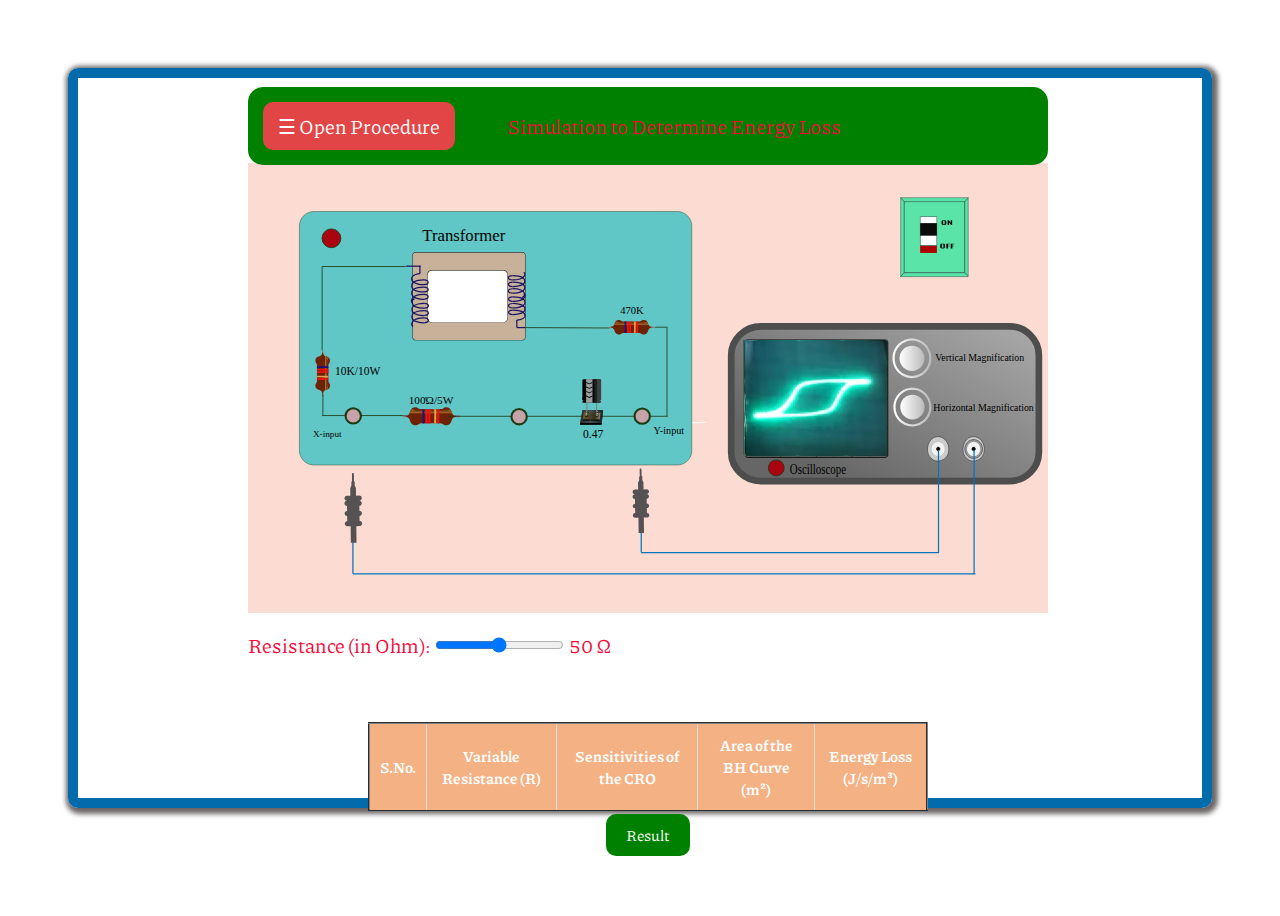
<file: simulation/index.html>
<!DOCTYPE html>
<html>

<head>

	<!-- Add CSS at the head of HTML file -->
	<link rel="stylesheet" href="./css/main.css">

</head>

<body>

	<div class="mainSvg">
		<div class="exp">
			<div id="mySidepanel" class="sidepanel">
				<a href="javascript:void(0)" class="closebtn" onclick="closeNav()">×</a>
				<ul id="lists">
					<h1>Procedure to Perform the hysteresis (B-H curve) of a specimen in the form of a transformer and determine its hysteresis loss. </h1>
					<h2>
						<li>Step 1: To measure the magnetic field generated in the solenoid</li>
						<li>Step 2: Select Magnetic field Vs Current from the procedure selection-box.</li>
						<li>Step 3: Click on probe to placing the probe in between the solenoid in the simulator.</li>
						<li>Step 4: Using Current slider, varying the current through the solenoid and corresponding magnetic field is to be noted from Gauss meter.</li>
					<!-- </h2>
					    <h1>Hall Effect apparatus</h1><h3>
						<li>Step 1:Select Hall Effect Setup from the Select the procedure combo box</li>
						<li>Step 2:Click Hall Probe button to Placing the probe in between the solenoid by in the simulator.</li>
						<li>Step 3:Set "current slider" value to minimum.</li>
					</h3> -->
				</ul>
			</div>

			<!-- <button class="openbtn" onclick="openNav()">☰ Open Procedure</button><span id="spanning">To determine the loss in BH Curve </span>
		</div> -->
	
		<div id="image-container" class="svg">
<!-- Generator: Adobe Illustrator 25.3.0, SVG Export Plug-In . SVG Version: 6.00 Build 0)  -->
<svg version="1.1" id="Layer_1" xmlns="http://www.w3.org/2000/svg" xmlns:xlink="http://www.w3.org/1999/xlink" x="0px" y="0px"
	 viewBox="0 0 1920 1080" style="enable-background:new 0 0 1920 1080;" xml:space="preserve">
<style type="text/css">
	.st0{fill:#222222;}
	.st1{fill:url(#SVGID_1_);}
	.st2{fill:#1F1B0C;}
	.st3{fill:url(#SVGID_2_);}
	.st4{fill:#3F3216;}
	.st5{fill:#D9CBB7;}
	.st6{fill:#0C0A05;}
	.st7{fill:none;}
	.st8{fill:url(#SVGID_3_);}
	.st9{fill:url(#SVGID_4_);}
	.st10{fill:url(#SVGID_5_);}
	.st11{fill:url(#SVGID_6_);}
	.st12{fill:url(#SVGID_7_);}
	.st13{fill:url(#SVGID_8_);}
	.st14{fill:url(#SVGID_9_);}
	.st15{fill:url(#SVGID_10_);}
	.st16{fill:url(#SVGID_11_);}
	.st17{fill:url(#SVGID_12_);}
	.st18{fill:url(#SVGID_13_);}
	.st19{fill:none;stroke:#000000;stroke-width:0.1;stroke-linecap:round;stroke-linejoin:round;stroke-miterlimit:3;}
	.st20{fill:url(#SVGID_14_);}
	.st21{fill:url(#SVGID_15_);}
	.st22{fill:url(#SVGID_16_);}
	.st23{fill:url(#SVGID_17_);}
	.st24{fill:url(#SVGID_18_);}
	.st25{fill:url(#SVGID_19_);}
	.st26{fill:url(#SVGID_20_);}
	.st27{fill:url(#SVGID_21_);}
	.st28{fill:url(#SVGID_22_);}
	.st29{fill:url(#SVGID_23_);}
	.st30{fill:url(#SVGID_24_);}
	.st31{fill:#FCDCD2;stroke:#000000;}
	.st32{fill:#FCDCD2;}
	.st33{fill:#FFFF00;stroke:#333333;stroke-width:12;}
	.st34{fill:#5AE4A7;stroke:#1A2E35;stroke-miterlimit:10;}
	.st35{fill:#FFFFFF;stroke:#1A2E35;stroke-miterlimit:10;}
	.st36{fill:#0a0a0a;} .st3609{fill:#ac0404;}
	.st37{fill:#E80319;stroke:#1C3A14;}
	.st38{fill:#FFFFFF;}
	.st39{fill:#60C6C6;stroke:#1C3A14;}
	.st40{fill:#C7B299;}
	.st41{fill:none;stroke:#1B1464;stroke-width:3;stroke-miterlimit:3.2;}
	.st42{fill-rule:evenodd;clip-rule:evenodd;fill:#808080;}
	.st43{fill-rule:evenodd;clip-rule:evenodd;fill:#6D2203;}
	.st44{fill-rule:evenodd;clip-rule:evenodd;fill:#8D5C25;}
	.st45{fill-rule:evenodd;clip-rule:evenodd;fill:#B0722E;}
	.st46{fill-rule:evenodd;clip-rule:evenodd;fill:#1D0E82;}
	.st47{fill-rule:evenodd;clip-rule:evenodd;fill:#FB0F0C;}
	.st48{fill-rule:evenodd;clip-rule:evenodd;fill:#F0A04A;}
	.st49{fill:none;stroke:#1C3A14;stroke-width:2;}
	.st50{fill:#C6A3A8;stroke:#1C3A14;stroke-width:5;}
	.st51{clip-path:url(#SVGID_26_);}
	.st52{fill:url(#SVGID_29_);}
	.st53{fill:url(#SVGID_30_);}
	.st54{fill:url(#SVGID_31_);}
	.st55{fill:url(#SVGID_32_);}
	.st56{fill:url(#SVGID_33_);}
	.st57{fill:url(#SVGID_34_);}
	.st58{fill:url(#SVGID_35_);}
	.st59{fill:url(#SVGID_36_);}
	.st60{fill:url(#SVGID_37_);}
	.st61{fill:url(#SVGID_38_);}
	.st62{fill:url(#SVGID_39_);}
	.st63{fill:url(#SVGID_40_);}
	.st64{fill:url(#SVGID_41_);}
	.st65{fill:url(#SVGID_42_);}
	.st66{fill:url(#SVGID_43_);}
	.st67{fill:url(#SVGID_44_);}
	.st68{fill:url(#SVGID_45_);}
	.st69{fill:url(#SVGID_46_);}
	.st70{fill:url(#SVGID_47_);}
	.st71{fill:url(#SVGID_48_);}
	.st72{fill:url(#SVGID_49_);}
	.st73{fill:url(#SVGID_50_);}
	.st74{fill:url(#SVGID_51_);}
	.st75{fill:url(#SVGID_52_);}
	.st76{fill-rule:evenodd;clip-rule:evenodd;}
	.st77{fill-rule:evenodd;clip-rule:evenodd;fill:#404040;}
	.st78{fill-rule:evenodd;clip-rule:evenodd;fill:#212121;}
	.st79{fill-rule:evenodd;clip-rule:evenodd;fill:#999E9E;}
	.st80{fill-rule:evenodd;clip-rule:evenodd;stroke:#000000;stroke-width:3.600000e-02;stroke-miterlimit:10;}
	.st81{font-family:'MyriadPro-Regular';}
	.st82{font-size:40.1887px;}
	.st83{font-size:22.121px;}
	.st84{font-size:24.4543px;}
	.st85{font-size:27.5616px;}
	.st86{font-size:27.0894px;}
	.st87{font-size:25.2755px;}
	.st88{font-size:27.9351px;}
	.st89{fill:url(#SVGID_53_);stroke:#4D4D4D;stroke-width:16;}
	.st90{fill:#CCCCCC;stroke:#4D4D4D;stroke-width:1.891;}
	.st91{fill:#999999;stroke:#000000;}
	.st92{fill:#F2F2F2;stroke:#000000;stroke-width:0.2622;stroke-miterlimit:1.0486;}
	.st93{stroke:#000000;}
	.st94{fill:url(#SVGID_54_);}
	.st95{fill:#435B48;}
	.st96{fill:none;stroke:#000000;stroke-width:2;}
	.st97{fill:none;stroke:#000000;}
	.st98{fill:none;stroke:#000000;stroke-width:3.009;}
	.st99{font-family:'ArialMT';}
	.st100{font-size:32.8894px;}
	.st101{fill:url(#SVGID_55_);}
	.st102{fill:url(#SVGID_56_);}
	.st103{fill:url(#SVGID_57_);}
	.st104{fill:url(#SVGID_58_);}
	.st105{font-size:23.6713px;}
	.st106{fill:none;stroke:#0076BF;stroke-width:3;stroke-miterlimit:10;}
	.st107{fill:#565254;}
	.st108{fill:#AA0411;stroke:#1C3A14;stroke-width:2;}
</style>
<symbol  id="key_1_" viewBox="-268.8 -95.7 537.6 191.4">
	<g id="Layer_4_1_">
	</g>
	<g id="Layer_3_1_">
	</g>
	<g id="Layer_2_1_">
	</g>
	<g id="Layer_5_1_">
	</g>
	<g id="Layer_1_1_">
		<g>
			<g>
				<polygon class="st0" points="233.9,-72.4 268.2,95.7 268.8,80 234.5,-95.7 234.2,-73.6 				"/>
				<polygon points="-267.9,-73.6 233.9,-73.6 234.2,-73.6 234.5,-95.7 -268.5,-95.7 -268.8,-73.6 				"/>
				
					<linearGradient id="SVGID_1_" gradientUnits="userSpaceOnUse" x1="-856.5498" y1="-180.32" x2="-218.3498" y2="-180.32" gradientTransform="matrix(1 0 0 1 537.62 191.37)">
					<stop  offset="0" style="stop-color:#202427;stop-opacity:0.9725"/>
					<stop  offset="0.4627" style="stop-color:#465153"/>
					<stop  offset="1" style="stop-color:#17181A"/>
				</linearGradient>
				<polygon class="st1" points="233.9,-73.6 -267.9,-73.6 -210.5,95.7 268.2,95.7 233.9,-72.4 				"/>
			</g>
			<g>
				<g>
					<path class="st2" d="M-7.4,31.6L2.1,62h0.5V46.8l-10-31.6v0.9V31.6z M-25.8-27l10.4,33v-16.1L-26-43.7V-28L-25.8-27z"/>
					
						<linearGradient id="SVGID_2_" gradientUnits="userSpaceOnUse" x1="-299.3218" y1="-199.0601" x2="-718.0208" y2="-154.7537" gradientTransform="matrix(1 0 0 1 537.62 191.37)">
						<stop  offset="0" style="stop-color:#AEA982;stop-opacity:0.9725"/>
						<stop  offset="0.3686" style="stop-color:#373016;stop-opacity:0.9804"/>
						<stop  offset="1" style="stop-color:#685A27"/>
					</linearGradient>
					<path class="st3" d="M2.2,62l-9.5-30.4l-0.4-1.3c-2.7-0.1-5.2-0.4-7.7-0.9c-2.9-0.5-5.6-1.2-8.1-2.2c-0.4-0.1-0.8-0.3-1.2-0.5
						c-0.8-0.4-1.6-0.7-2.4-1.1c-4.3-2.2-6.5-4.7-6.5-7.5c0-1.8,0.9-3.5,2.6-5.1c0.7-0.6,1.5-1.2,2.5-1.8c0.5-0.3,1.1-0.6,1.7-0.9
						c0.6-0.3,1.3-0.6,2-0.9c2.8-1.2,5.9-2.1,9.3-2.7c0.1,0,0.2,0,0.3-0.1l-0.3-0.9L-25.8-27h-179l27.6,88.9
						C-177.1,62,2.2,62,2.2,62z M7.6,29.5C7.6,29.5,7.5,29.5,7.6,29.5c-0.1,0-0.2,0-0.2,0L17.5,62h187.8v-1.5l-20.2-87.1V-27H-10.3
						L0,6c1,0,2.1,0.1,3.1,0.2c1.2,0.1,2.3,0.2,3.4,0.4c0.5,0,1,0.1,1.5,0.2c0.8,0.1,1.6,0.3,2.4,0.5c1.1,0.2,2.2,0.5,3.2,0.8
						C15,8.5,16.2,9,17.5,9.5c0.7,0.3,1.3,0.6,1.9,0.8c4.7,2.2,7,4.9,7,7.8c0,3.1-2.6,5.8-7.8,8.1c-0.4,0.2-0.7,0.3-1.1,0.5
						c-0.5,0.2-1.1,0.4-1.6,0.6c-1.8,0.7-3.7,1.2-5.7,1.6C10,28.9,9.7,29,9.5,29c0,0,0,0-0.1,0c-0.4,0.1-0.8,0.2-1.1,0.2
						c-0.1,0-0.2,0-0.4,0.1C7.9,29.5,7.8,29.5,7.6,29.5L7.6,29.5z"/>
					<path class="st4" d="M-7.4,31.6V16.2l-0.4-1.3c-2.7-0.1-5.3-0.4-7.7-0.9c-2.9-0.5-5.6-1.3-8.1-2.2c-0.4-0.1-0.8-0.3-1.2-0.4
						c-0.7-0.3-1.4-0.6-2-0.9c-0.6,0.3-1.2,0.6-1.7,0.9c-1,0.6-1.8,1.2-2.5,1.8c-1.7,1.6-2.6,3.3-2.6,5.1c0,2.8,2.1,5.3,6.5,7.5
						c0.7,0.4,1.5,0.7,2.4,1.1c0.4,0.2,0.8,0.3,1.2,0.5c2.5,1,5.2,1.7,8.1,2.2c2.4,0.4,5,0.7,7.7,0.9L-7.4,31.6z M19.5,10.4
						c-1.3,1.2-3.1,2.4-5.5,3.4c-0.4,0.2-0.7,0.3-1.1,0.5c-0.5,0.2-1.1,0.4-1.6,0.6c-0.9,0.3-1.9,0.6-2.9,0.9
						c-0.8,0.2-1.7,0.5-2.6,0.7l1.8,13.1h0.1c0.1,0,0.2,0,0.4,0c0.1,0,0.2,0,0.4-0.1c0.4-0.1,0.8-0.1,1.1-0.2c0,0,0,0,0.1,0
						c0.2,0,0.5-0.1,0.7-0.1c2-0.4,3.9-1,5.7-1.6c0.6-0.2,1.1-0.4,1.6-0.6c0.4-0.2,0.8-0.3,1.1-0.5c5.2-2.3,7.8-5,7.8-8.1
						C26.5,15.2,24.2,12.6,19.5,10.4z"/>
					<polygon class="st5" points="185.4,-44.6 185.1,-27 185.1,-26.7 205.3,60.4 205.3,50 					"/>
					<path class="st6" d="M-204.7-27h179l-0.3-1v-15.7v-0.8h-5.2h-173.4V-27H-204.7z M185.1-27l0.3-17.6h-136h-59.8V-27l0,0H185.1z"
						/>
				</g>
				<g>
					<path class="st7" d="M-204.7-27.1h178.2 M-10.4-27.1h195.9"/>
				</g>
			</g>
			<g>
				<g>
					<path d="M99.3,19.3c0,3.8,3.1,7.1,9.4,9.8s13.9,4,22.8,4c9,0,16.6-1.4,22.9-4c6.2-2.7,9.4-6,9.4-9.8s-3.1-7.1-9.4-9.8
						c-6.3-2.7-13.9-4.1-22.9-4.1c-8.9,0-16.5,1.4-22.8,4.1C102.4,12.3,99.3,15.5,99.3,19.3z"/>
				</g>
				<g>
					
						<linearGradient id="SVGID_3_" gradientUnits="userSpaceOnUse" x1="75766.3906" y1="-24991.6875" x2="75795.2812" y2="-24991.6875" gradientTransform="matrix(-0.5451 0.8384 -0.8703 -0.496 19685.6406 -75892.4453)">
						<stop  offset="0" style="stop-color:#45453E"/>
						<stop  offset="0.5098" style="stop-color:#898A7D"/>
						<stop  offset="0.9804" style="stop-color:#303129"/>
					</linearGradient>
					<path class="st8" d="M159.9,31.1c-0.1-1.1-0.5-2.1-1.1-3c-0.1-0.1-0.1-0.2-0.2-0.3c-1.4-1.9-3.7-3.6-6.9-5.1
						c-1.7-0.8-3.4-1.5-5.2-2c-0.2-0.1-0.4-0.1-0.6-0.2c-0.5-0.1-1.1-0.3-1.7-0.4c-3.8-0.9-7.9-1.4-12.5-1.4
						c-5.1,0-9.7,0.5-13.8,1.6c-0.1,0-0.1,0.1-0.2,0.1c-2.1,0.6-4.2,1.3-6.1,2.2c-3.2,1.5-5.5,3.2-6.8,5.1c-0.1,0.1-0.2,0.2-0.2,0.3
						c-0.6,1-1,2-1.2,3c-0.1,0.2-0.1,0.5-0.1,0.8v0.4c0,0.3,0,0.6,0.1,0.8c0.5,3.3,3.2,6.1,8.2,8.5c5.6,2.6,12.3,3.9,20.1,3.9
						s14.5-1.3,20.1-3.9c5-2.4,7.8-5.2,8.2-8.5L159.9,31.1L159.9,31.1z"/>
					
						<linearGradient id="SVGID_4_" gradientUnits="userSpaceOnUse" x1="-434.345" y1="-170.72" x2="-377.745" y2="-170.72" gradientTransform="matrix(1 0 0 1 537.62 191.37)">
						<stop  offset="0" style="stop-color:#45453E"/>
						<stop  offset="0.3216" style="stop-color:#CFCEC9"/>
						<stop  offset="0.4627" style="stop-color:#61635A"/>
						<stop  offset="0.6902" style="stop-color:#ACADA7"/>
						<stop  offset="0.8784" style="stop-color:#54554D"/>
						<stop  offset="0.9804" style="stop-color:#303129"/>
					</linearGradient>
					<path class="st9" d="M103.3,31.1c0.1-1.1,0.5-2.1,1.2-3c0.1-0.1,0.2-0.2,0.2-0.3c1.3-1.9,3.6-3.6,6.8-5.1
						c1.9-0.9,3.9-1.6,6.1-2.2c0.1,0,0.1-0.1,0.2-0.1c4.1-1.1,8.8-1.6,13.8-1.6c4.6,0,8.7,0.5,12.5,1.4c0.6,0.1,1.2,0.3,1.7,0.4
						c0.2,0.1,0.4,0.1,0.6,0.2c1.8,0.5,3.6,1.2,5.2,2c3.2,1.5,5.5,3.2,6.9,5.1c0.1,0.1,0.1,0.2,0.2,0.3c0.6,1,1,2,1.1,3v-8.8
						c-0.1-1-0.5-2-1.1-3c-1.3-2-3.7-3.8-7.1-5.4c-1.7-0.8-3.4-1.5-5.2-2.1c-0.2,0-0.4-0.1-0.6-0.1c-0.5-0.1-1.1-0.3-1.7-0.4
						c-3.8-0.9-7.9-1.3-12.5-1.3c-5.1,0-9.7,0.6-13.8,1.6c-0.1,0-0.1,0.1-0.2,0.1c-2.1,0.6-4.2,1.4-6.1,2.2
						c-3.4,1.6-5.8,3.4-7.1,5.4c-0.6,1-1,2-1.2,3L103.3,31.1L103.3,31.1z"/>
				</g>
				<g>
					
						<linearGradient id="SVGID_5_" gradientUnits="userSpaceOnUse" x1="75766.3906" y1="-24995.3359" x2="75795.2969" y2="-24995.3359" gradientTransform="matrix(-0.5451 0.8384 -0.8703 -0.496 19685.6406 -75892.4453)">
						<stop  offset="0" style="stop-color:#45453E"/>
						<stop  offset="0.5098" style="stop-color:#898A7D"/>
						<stop  offset="0.9804" style="stop-color:#303129"/>
					</linearGradient>
					<path class="st10" d="M153.5,38.5c-0.1-0.9-0.4-1.7-0.9-2.4c0-0.1-0.1-0.2-0.1-0.2c-1.1-1.5-2.9-2.8-5.4-4
						c-1.3-0.6-2.7-1.2-4.1-1.6c-0.1,0-0.3,0-0.4-0.1c-0.4-0.1-0.9-0.2-1.4-0.4c-3-0.7-6.3-1-9.9-1c-4,0-7.7,0.4-10.9,1.3
						c0,0-0.1,0-0.2,0c-1.7,0.5-3.2,1-4.8,1.8c-2.6,1.2-4.4,2.6-5.4,4.1c-0.1,0.1-0.1,0.2-0.2,0.2c-0.5,0.7-0.8,1.5-0.9,2.4
						c0,0.2-0.1,0.4-0.1,0.6v0.3c0,0.2,0,0.5,0.1,0.7c0.4,2.6,2.5,4.8,6.5,6.7c4.4,2.1,9.7,3.1,15.8,3.1c6.2,0,11.5-1,15.9-3.1
						c4-1.9,6.2-4.1,6.6-6.7L153.5,38.5L153.5,38.5z"/>
					
						<linearGradient id="SVGID_6_" gradientUnits="userSpaceOnUse" x1="-434.3623" y1="-161.02" x2="-377.7373" y2="-161.02" gradientTransform="matrix(1 0 0 1 537.62 191.37)">
						<stop  offset="0" style="stop-color:#45453E"/>
						<stop  offset="0.3216" style="stop-color:#CFCEC9"/>
						<stop  offset="0.4627" style="stop-color:#61635A"/>
						<stop  offset="0.6902" style="stop-color:#ACADA7"/>
						<stop  offset="0.8784" style="stop-color:#54554D"/>
						<stop  offset="0.9804" style="stop-color:#303129"/>
					</linearGradient>
					<path class="st11" d="M108.8,38.5c0.1-0.9,0.4-1.7,0.9-2.4c0-0.1,0.1-0.2,0.2-0.2c1-1.5,2.8-2.8,5.4-4c1.5-0.7,3.1-1.3,4.8-1.8
						c0.1,0,0.1,0,0.2,0c3.3-0.9,6.9-1.3,11-1.3c3.6,0,6.9,0.4,9.9,1c0.5,0.1,0.9,0.2,1.4,0.4c0.2,0.1,0.3,0.1,0.4,0.1
						c1.4,0.4,2.8,1,4.1,1.6c2.6,1.2,4.4,2.6,5.4,4.1c0.1,0.1,0.1,0.2,0.1,0.2c0.5,0.7,0.8,1.5,0.9,2.4v-6.9
						c-0.1-0.8-0.4-1.6-0.9-2.4c-1.1-1.6-2.9-3-5.6-4.2c-1.3-0.6-2.7-1.2-4.1-1.6c-0.1-0.1-0.3-0.1-0.4-0.1
						c-0.4-0.1-0.9-0.2-1.4-0.3c-3-0.7-6.3-1-9.9-1c-4,0-7.7,0.4-10.9,1.3c0,0-0.1,0-0.2,0c-1.7,0.5-3.2,1.1-4.8,1.8
						c-2.7,1.3-4.5,2.7-5.6,4.2c-0.5,0.8-0.8,1.6-0.9,2.4C108.8,31.6,108.8,38.5,108.8,38.5z"/>
				</g>
				<g>
					
						<linearGradient id="SVGID_7_" gradientUnits="userSpaceOnUse" x1="-420.42" y1="-146.62" x2="-392.32" y2="-146.62" gradientTransform="matrix(1 0 0 1 537.62 191.37)">
						<stop  offset="0" style="stop-color:#45453E"/>
						<stop  offset="0.3216" style="stop-color:#CFCEC9"/>
						<stop  offset="0.4627" style="stop-color:#61635A"/>
						<stop  offset="0.6902" style="stop-color:#ACADA7"/>
						<stop  offset="0.8784" style="stop-color:#54554D"/>
						<stop  offset="0.9804" style="stop-color:#303129"/>
					</linearGradient>
					<path class="st12" d="M131.3,34.3c-3.9,0-7.2,0.6-10,1.8c-2.5,1.1-3.8,2.5-4.1,4v15.1h28.1V40.1c-0.2-1.5-1.6-2.8-4.1-4
						C138.5,34.9,135.2,34.3,131.3,34.3z"/>
				</g>
				<g>
					
						<linearGradient id="SVGID_8_" gradientUnits="userSpaceOnUse" x1="-10479.0166" y1="-12278.8848" x2="-10425.2168" y2="-12278.8848" gradientTransform="matrix(0.9451 -0.3268 0.3678 0.9309 14525.9287 8079.0508)">
						<stop  offset="0" style="stop-color:#45453E"/>
						<stop  offset="0.4706" style="stop-color:#ACADA7"/>
						<stop  offset="0.8784" style="stop-color:#54554D"/>
						<stop  offset="0.9804" style="stop-color:#303129"/>
					</linearGradient>
					<path class="st13" d="M159.9,63.2c-0.1-1.1-0.5-2.1-1.1-3c-0.1-0.1-0.1-0.2-0.2-0.3c-1.4-1.9-3.7-3.6-6.9-5.1
						c-1.7-0.8-3.4-1.5-5.2-2c-0.2-0.1-0.4-0.1-0.6-0.2c-0.5-0.1-1.1-0.3-1.7-0.4c-3.8-0.9-7.9-1.3-12.5-1.3
						c-5.1,0-9.7,0.5-13.8,1.7c-0.1,0-0.1,0.1-0.2,0.1c-2.1,0.6-4.2,1.3-6.1,2.2c-3.2,1.5-5.5,3.2-6.8,5.1c-0.1,0.1-0.2,0.2-0.2,0.3
						c-0.6,1-1,2-1.2,3c-0.1,0.3-0.1,0.5-0.1,0.8v0.4c0,0.3,0,0.6,0.1,0.8c0.5,3.3,3.2,6.1,8.2,8.4c5.6,2.6,12.3,3.9,20.1,3.9
						s14.5-1.3,20.1-3.9c5-2.4,7.8-5.2,8.2-8.4L159.9,63.2L159.9,63.2z"/>
					
						<linearGradient id="SVGID_9_" gradientUnits="userSpaceOnUse" x1="-434.345" y1="-138.82" x2="-377.745" y2="-138.82" gradientTransform="matrix(1 0 0 1 537.62 191.37)">
						<stop  offset="0" style="stop-color:#45453E"/>
						<stop  offset="0.3216" style="stop-color:#CFCEC9"/>
						<stop  offset="0.4627" style="stop-color:#61635A"/>
						<stop  offset="0.6902" style="stop-color:#ACADA7"/>
						<stop  offset="0.8784" style="stop-color:#54554D"/>
						<stop  offset="0.9804" style="stop-color:#303129"/>
					</linearGradient>
					<path class="st14" d="M103.3,63.2c0.1-1.1,0.5-2.1,1.2-3c0.1-0.1,0.2-0.2,0.2-0.3c1.3-1.9,3.6-3.6,6.8-5.1
						c1.9-0.9,3.9-1.6,6.1-2.2c0.1,0,0.1-0.1,0.2-0.1c4.1-1.1,8.8-1.7,13.8-1.7c4.6,0,8.7,0.5,12.5,1.3c0.6,0.1,1.2,0.3,1.7,0.4
						c0.2,0.1,0.4,0.1,0.6,0.2c1.8,0.5,3.6,1.2,5.2,2c3.2,1.5,5.5,3.2,6.9,5.1c0.1,0.1,0.1,0.2,0.2,0.3c0.6,1,1,2,1.1,3v-8.8
						c-0.1-1-0.5-2-1.1-3c-1.3-2-3.7-3.8-7.1-5.4c-1.7-0.8-3.4-1.5-5.2-2c-0.2,0-0.4-0.1-0.6-0.2c-0.5-0.1-1.1-0.3-1.7-0.5
						c-3.8-0.9-7.9-1.3-12.5-1.3c-5.1,0-9.7,0.5-13.8,1.7c-0.1,0-0.1,0-0.2,0c-2.1,0.6-4.2,1.3-6.1,2.2c-3.4,1.6-5.8,3.4-7.1,5.4
						c-0.6,1-1,2-1.2,3L103.3,63.2L103.3,63.2z"/>
				</g>
				<g>
					
						<radialGradient id="SVGID_10_" cx="-406.2002" cy="87787.4219" r="17.8386" gradientTransform="matrix(1 0 0 0.2242 537.62 -19663.2148)" gradientUnits="userSpaceOnUse">
						<stop  offset="0" style="stop-color:#FFFFFF"/>
						<stop  offset="0.1765" style="stop-color:#FFFFFF"/>
						<stop  offset="0.3059" style="stop-color:#FFFFFF;stop-opacity:0.4235"/>
						<stop  offset="0.4902" style="stop-color:#FFFFFF;stop-opacity:0.2314"/>
						<stop  offset="0.651" style="stop-color:#FFFFFF;stop-opacity:8.240000e-02"/>
						<stop  offset="1" style="stop-color:#FFFFFF;stop-opacity:0"/>
					</radialGradient>
					<path class="st15" d="M114,18.7c0,1.1,1.6,2,4.9,2.8c3.6,0.8,7.7,1.1,12.5,1.1c4.8,0,8.9-0.4,12.5-1.1c3.5-0.7,5.2-1.6,5.2-2.8
						s-1.8-2-5.2-2.8c-3.6-0.8-7.7-1.2-12.5-1.2s-8.9,0.4-12.5,1.2C115.7,16.7,114,17.6,114,18.7z"/>
				</g>
				<g>
					
						<radialGradient id="SVGID_11_" cx="737.8341" cy="122400.6484" r="22.394" gradientTransform="matrix(0.999 4.410000e-02 -7.879411e-03 0.1786 359.7653 -21842.8672)" gradientUnits="userSpaceOnUse">
						<stop  offset="0" style="stop-color:#FFFFFF"/>
						<stop  offset="0.1765" style="stop-color:#FFFFFF"/>
						<stop  offset="0.3059" style="stop-color:#FFFFFF;stop-opacity:0.4235"/>
						<stop  offset="0.4902" style="stop-color:#FFFFFF;stop-opacity:0.2314"/>
						<stop  offset="0.651" style="stop-color:#FFFFFF;stop-opacity:8.240000e-02"/>
						<stop  offset="1" style="stop-color:#FFFFFF;stop-opacity:0"/>
					</radialGradient>
					<path class="st16" d="M154.7,51.4c0-1.1-2.1-2.2-6.5-3.1c-4.4-1-9.6-1.6-15.6-1.8s-11.2,0-15.7,0.6c-4.2,0.5-6.3,1.4-6.3,2.5
						c-0.1,1.1,1.9,2.1,6.1,3c4.4,0.9,9.6,1.5,15.5,1.8c6,0.3,11.2,0.1,15.7-0.5C152.3,53.2,154.6,52.5,154.7,51.4z"/>
				</g>
				<g>
					
						<radialGradient id="SVGID_12_" cx="-406.7233" cy="1591.5065" r="23.9499" gradientTransform="matrix(1 0 0 0.9364 537.62 -1433.9115)" gradientUnits="userSpaceOnUse">
						<stop  offset="0" style="stop-color:#FFFFFF"/>
						<stop  offset="0.5333" style="stop-color:#FFFFFF"/>
						<stop  offset="1" style="stop-color:#FEFEFE;stop-opacity:2.350000e-02"/>
						<stop  offset="1" style="stop-color:#FFFFFF;stop-opacity:0"/>
					</radialGradient>
					<path class="st17" d="M154.7,56.7c0.1,0.1,0.2,0.1,0.3,0c0.1,0,0.2-0.1,0.2-0.2c0.1-0.1,0.1-0.2,0.1-0.2
						c-0.1-0.1-0.1-0.2-0.2-0.2c-15.6-7.4-31.7-7.4-48.2,0c-0.1,0.1-0.2,0.1-0.2,0.2c0,0.1,0,0.2,0,0.3c0.1,0.1,0.2,0.1,0.2,0.2
						c0.1,0.1,0.2,0.1,0.3,0C123.4,49.3,139.3,49.3,154.7,56.7z"/>
					
						<radialGradient id="SVGID_13_" cx="-406.75" cy="1559.3579" r="23.9749" gradientTransform="matrix(1 0 0 0.9364 537.62 -1435.9564)" gradientUnits="userSpaceOnUse">
						<stop  offset="0" style="stop-color:#FFFFFF"/>
						<stop  offset="0.5333" style="stop-color:#FFFFFF"/>
						<stop  offset="1" style="stop-color:#FEFEFE;stop-opacity:2.350000e-02"/>
						<stop  offset="1" style="stop-color:#FFFFFF;stop-opacity:0"/>
					</radialGradient>
					<path class="st18" d="M108.5,24.1c-0.1,0.1-0.1,0.2,0,0.2c0.1,0.1,0.2,0.1,0.2,0.1c0.1,0.1,0.2,0,0.2,0
						c14.2-7.7,29.4-7.7,45.6,0c0.1,0.1,0.2,0.1,0.3,0c0.1,0,0.2-0.1,0.2-0.1c0.1-0.1,0.1-0.1,0.1-0.2c-0.1-0.1-0.1-0.2-0.2-0.2
						c-16.5-7.9-31.9-7.9-46.3,0C108.6,24,108.5,24,108.5,24.1z"/>
				</g>
				<g>
					<path d="M139.6,57.7c-0.3-0.1-0.6-0.1-0.9-0.2c-2.1-0.5-4.5-0.8-7.1-0.8c-2.9,0-5.5,0.3-7.8,1h-0.1c-1.2,0.3-2.3,0.8-3.4,1.2
						c-1.8,0.9-3.1,1.8-3.8,2.8c-0.1,0.1-0.1,0.1-0.1,0.2c-0.4,0.6-0.6,1.2-0.7,1.8c0,0.1-0.1,0.3-0.1,0.4v0.2c0,0.2,0,0.3,0.1,0.5
						c0.3,1.8,1.8,3.4,4.7,4.8c3.1,1.5,6.9,2.2,11.3,2.2s8.2-0.7,11.3-2.2c2.8-1.3,4.4-2.9,4.6-4.8v-1.2c-0.1-0.6-0.3-1.2-0.6-1.8
						c0,0-0.1-0.1-0.1-0.2c-0.8-1-2.1-2-3.9-2.8c-0.9-0.5-1.9-0.8-3-1.2C139.8,57.8,139.7,57.7,139.6,57.7z"/>
					<path class="st19" d="M139.6,57.7c-0.3-0.1-0.6-0.1-0.9-0.2c-2.1-0.5-4.5-0.8-7.1-0.8c-2.9,0-5.5,0.3-7.8,1h-0.1
						c-1.2,0.3-2.3,0.8-3.4,1.2c-1.8,0.9-3.1,1.8-3.8,2.8c-0.1,0.1-0.1,0.1-0.1,0.2c-0.4,0.6-0.6,1.2-0.7,1.8c0,0.1-0.1,0.3-0.1,0.4
						v0.2c0,0.2,0,0.3,0.1,0.5c0.3,1.8,1.8,3.4,4.7,4.8c3.1,1.5,6.9,2.2,11.3,2.2s8.2-0.7,11.3-2.2c2.8-1.3,4.4-2.9,4.6-4.8v-1.2
						c-0.1-0.6-0.3-1.2-0.6-1.8c0,0-0.1-0.1-0.1-0.2c-0.8-1-2.1-2-3.9-2.8c-0.9-0.5-1.9-0.8-3-1.2C139.8,57.8,139.7,57.7,139.6,57.7
						z"/>
				</g>
			</g>
			<g>
				<g>
					<path d="M-153.8,19.3c0,3.8,3.1,7.1,9.4,9.8c6.3,2.7,13.9,4,22.8,4c9,0,16.6-1.4,22.8-4c6.2-2.7,9.3-6,9.3-9.8
						s-3.1-7.1-9.3-9.8c-6.3-2.7-13.9-4.1-22.8-4.1s-16.5,1.4-22.8,4.1C-150.7,12.3-153.8,15.5-153.8,19.3z"/>
				</g>
				<g>
					
						<linearGradient id="SVGID_14_" gradientUnits="userSpaceOnUse" x1="75891.8906" y1="-24779.4102" x2="75920.7891" y2="-24779.4102" gradientTransform="matrix(-0.5451 0.8384 -0.8703 -0.496 19685.6406 -75892.4453)">
						<stop  offset="0" style="stop-color:#45453E"/>
						<stop  offset="0.5098" style="stop-color:#898A7D"/>
						<stop  offset="0.9804" style="stop-color:#303129"/>
					</linearGradient>
					<path class="st20" d="M-93.2,31.1c-0.1-1.1-0.5-2.1-1.2-3c-0.1-0.1-0.1-0.2-0.2-0.3c-1.4-1.9-3.7-3.6-6.9-5.1
						c-1.7-0.8-3.4-1.5-5.2-2c-0.2-0.1-0.4-0.1-0.6-0.2c-0.5-0.1-1.1-0.3-1.7-0.4c-3.8-0.9-7.9-1.4-12.5-1.4
						c-5.1,0-9.7,0.5-13.8,1.6c-0.1,0-0.1,0.1-0.2,0.1c-2.1,0.6-4.1,1.3-6.1,2.2c-3.2,1.5-5.5,3.2-6.8,5.1c-0.1,0.1-0.2,0.2-0.2,0.3
						c-0.6,1-1,2-1.1,3c-0.1,0.2-0.1,0.5-0.1,0.8v0.4c0,0.3,0,0.6,0.1,0.8c0.5,3.3,3.2,6.1,8.2,8.5c5.6,2.6,12.3,3.9,20.1,3.9
						s14.5-1.3,20-3.9c5-2.4,7.8-5.2,8.2-8.5C-93.2,33-93.2,31.1-93.2,31.1z"/>
					
						<linearGradient id="SVGID_15_" gradientUnits="userSpaceOnUse" x1="-687.395" y1="-170.72" x2="-630.795" y2="-170.72" gradientTransform="matrix(1 0 0 1 537.62 191.37)">
						<stop  offset="0" style="stop-color:#45453E"/>
						<stop  offset="0.3216" style="stop-color:#CFCEC9"/>
						<stop  offset="0.4627" style="stop-color:#61635A"/>
						<stop  offset="0.6902" style="stop-color:#ACADA7"/>
						<stop  offset="0.8784" style="stop-color:#54554D"/>
						<stop  offset="0.9804" style="stop-color:#303129"/>
					</linearGradient>
					<path class="st21" d="M-149.8,31.1c0.1-1.1,0.5-2.1,1.1-3c0.1-0.1,0.1-0.2,0.2-0.3c1.3-1.9,3.6-3.6,6.8-5.1
						c1.9-0.9,3.9-1.6,6.1-2.2c0.1,0,0.1-0.1,0.2-0.1c4.1-1.1,8.8-1.6,13.8-1.6c4.6,0,8.7,0.5,12.5,1.4c0.6,0.1,1.2,0.3,1.7,0.4
						c0.2,0.1,0.4,0.1,0.6,0.2c1.8,0.5,3.6,1.2,5.2,2c3.2,1.5,5.5,3.2,6.9,5.1c0.1,0.1,0.1,0.2,0.2,0.3c0.6,1,1,2,1.2,3v-8.8
						c-0.1-1-0.5-2-1.2-3c-1.3-2-3.7-3.8-7.1-5.4c-1.7-0.8-3.4-1.5-5.2-2.1c-0.2,0-0.4-0.1-0.6-0.1c-0.5-0.1-1.1-0.3-1.7-0.4
						c-3.8-0.9-7.9-1.3-12.5-1.3c-5.1,0-9.7,0.6-13.8,1.6c-0.1,0-0.1,0.1-0.2,0.1c-2.1,0.6-4.1,1.4-6.1,2.2
						c-3.4,1.6-5.8,3.4-7.1,5.4c-0.6,1-1,2-1.1,3v8.7H-149.8z"/>
				</g>
				<g>
					
						<linearGradient id="SVGID_16_" gradientUnits="userSpaceOnUse" x1="-687.4121" y1="-161.07" x2="-630.7871" y2="-161.07" gradientTransform="matrix(1 0 0 1 537.62 191.37)">
						<stop  offset="0" style="stop-color:#45453E"/>
						<stop  offset="0.3216" style="stop-color:#CFCEC9"/>
						<stop  offset="0.4627" style="stop-color:#61635A"/>
						<stop  offset="0.6902" style="stop-color:#ACADA7"/>
						<stop  offset="0.8784" style="stop-color:#54554D"/>
						<stop  offset="0.9804" style="stop-color:#303129"/>
					</linearGradient>
					<path class="st22" d="M-99.5,38.5v-6.9c-0.1-0.8-0.4-1.6-0.9-2.4c-1.1-1.6-2.9-3-5.6-4.2c-1.3-0.6-2.7-1.2-4.2-1.6
						c-0.1-0.1-0.3-0.1-0.4-0.1c-0.4-0.1-0.9-0.2-1.3-0.3c-3-0.7-6.3-1-9.9-1c-4,0-7.7,0.4-11,1.3h-0.1c-1.7,0.5-3.2,1.1-4.8,1.8
						c-2.7,1.3-4.5,2.7-5.6,4.2c-0.5,0.8-0.8,1.6-0.9,2.4v6.9c0.1-0.9,0.4-1.7,0.9-2.4c0-0.1,0.1-0.2,0.1-0.2c1-1.5,2.8-2.8,5.4-4
						c1.5-0.7,3.1-1.3,4.8-1.8c0.1,0,0.1,0,0.1,0c3.3-0.9,6.9-1.3,10.9-1.3c3.6,0,6.9,0.4,9.9,1c0.5,0.1,0.9,0.2,1.3,0.4
						c0.2,0.1,0.3,0.1,0.4,0.1c1.4,0.4,2.8,1,4.2,1.6c2.6,1.2,4.4,2.6,5.4,4.1c0.1,0.1,0.1,0.2,0.2,0.2
						C-100,36.9-99.7,37.7-99.5,38.5z"/>
					
						<linearGradient id="SVGID_17_" gradientUnits="userSpaceOnUse" x1="75891.8906" y1="-24783.0527" x2="75920.7891" y2="-24783.0527" gradientTransform="matrix(-0.5451 0.8384 -0.8703 -0.496 19685.6406 -75892.4453)">
						<stop  offset="0" style="stop-color:#45453E"/>
						<stop  offset="0.5098" style="stop-color:#898A7D"/>
						<stop  offset="0.9804" style="stop-color:#303129"/>
					</linearGradient>
					<path class="st23" d="M-144.3,38.5c0,0.2-0.1,0.4-0.1,0.6v0.3c0,0.2,0,0.5,0.1,0.7c0.4,2.6,2.5,4.8,6.5,6.7
						c4.4,2.1,9.7,3.1,15.8,3.1c6.2,0,11.5-1,15.8-3.1c4-1.9,6.2-4.1,6.6-6.7v-1.6c-0.1-0.9-0.4-1.7-0.9-2.4c0-0.1-0.1-0.2-0.2-0.2
						c-1.1-1.5-2.9-2.8-5.4-4c-1.3-0.6-2.7-1.2-4.2-1.6c-0.1,0-0.3,0-0.4-0.1c-0.4-0.1-0.9-0.2-1.3-0.4c-3-0.7-6.3-1-9.9-1
						c-4,0-7.7,0.4-10.9,1.3h-0.1c-1.7,0.5-3.2,1-4.8,1.8c-2.6,1.2-4.4,2.6-5.4,4.1c-0.1,0.1-0.1,0.2-0.1,0.2
						C-143.8,36.9-144.2,37.7-144.3,38.5z"/>
				</g>
				<g>
					
						<linearGradient id="SVGID_18_" gradientUnits="userSpaceOnUse" x1="-673.4497" y1="-146.57" x2="-645.3497" y2="-146.57" gradientTransform="matrix(1 0 0 1 537.62 191.37)">
						<stop  offset="0" style="stop-color:#45453E"/>
						<stop  offset="0.3216" style="stop-color:#CFCEC9"/>
						<stop  offset="0.4627" style="stop-color:#61635A"/>
						<stop  offset="0.6902" style="stop-color:#ACADA7"/>
						<stop  offset="0.8784" style="stop-color:#54554D"/>
						<stop  offset="0.9804" style="stop-color:#303129"/>
					</linearGradient>
					<path class="st24" d="M-135.8,40.1v15.2h28.1V40.1c-0.2-1.5-1.6-2.8-4.1-4c-2.8-1.2-6.1-1.8-9.9-1.8c-3.9,0-7.2,0.6-10,1.8
						C-134.2,37.2-135.6,38.6-135.8,40.1z"/>
				</g>
				<g>
					
						<linearGradient id="SVGID_19_" gradientUnits="userSpaceOnUse" x1="-687.42" y1="-138.77" x2="-630.82" y2="-138.77" gradientTransform="matrix(1 0 0 1 537.62 191.37)">
						<stop  offset="0" style="stop-color:#45453E"/>
						<stop  offset="0.3216" style="stop-color:#CFCEC9"/>
						<stop  offset="0.4627" style="stop-color:#61635A"/>
						<stop  offset="0.6902" style="stop-color:#ACADA7"/>
						<stop  offset="0.8784" style="stop-color:#54554D"/>
						<stop  offset="0.9804" style="stop-color:#303129"/>
					</linearGradient>
					<path class="st25" d="M-93.2,63.2v-8.8c-0.1-1-0.5-2-1.2-3c-1.3-2-3.7-3.8-7.1-5.4c-1.7-0.8-3.4-1.5-5.2-2
						c-0.2,0-0.4-0.1-0.6-0.2c-0.5-0.1-1.1-0.3-1.7-0.5c-3.8-0.9-7.9-1.3-12.5-1.3c-5.1,0-9.7,0.5-13.8,1.7c-0.1,0-0.1,0-0.2,0
						c-2.1,0.6-4.1,1.3-6.1,2.2c-3.4,1.6-5.8,3.4-7.1,5.4c-0.6,1-1,2-1.1,3v8.8c0.1-1.1,0.5-2.1,1.1-3c0.1-0.1,0.1-0.2,0.2-0.3
						c1.3-1.9,3.6-3.6,6.8-5.1c1.9-0.9,3.9-1.6,6.1-2.2c0.1,0,0.1-0.1,0.2-0.1c4.1-1.1,8.8-1.7,13.8-1.7c4.6,0,8.7,0.5,12.5,1.3
						c0.6,0.1,1.2,0.3,1.7,0.4c0.2,0.1,0.4,0.1,0.6,0.2c1.8,0.5,3.6,1.2,5.2,2c3.2,1.5,5.5,3.2,6.9,5.1c0.1,0.1,0.1,0.2,0.2,0.3
						C-93.7,61.1-93.3,62.2-93.2,63.2z"/>
					
						<linearGradient id="SVGID_20_" gradientUnits="userSpaceOnUse" x1="-10714.5889" y1="-12361.6973" x2="-10660.7373" y2="-12361.6973" gradientTransform="matrix(0.9451 -0.3268 0.3678 0.9309 14525.9287 8079.0508)">
						<stop  offset="0" style="stop-color:#45453E"/>
						<stop  offset="0.4706" style="stop-color:#ACADA7"/>
						<stop  offset="0.8784" style="stop-color:#54554D"/>
						<stop  offset="0.9804" style="stop-color:#303129"/>
					</linearGradient>
					<path class="st26" d="M-149.8,63.2c-0.1,0.3-0.1,0.5-0.1,0.8v0.4c0,0.3,0,0.6,0.1,0.8c0.5,3.3,3.2,6.1,8.2,8.4
						c5.6,2.6,12.3,3.9,20.1,3.9s14.5-1.3,20-3.9c5-2.4,7.8-5.2,8.2-8.4v-2c-0.1-1.1-0.5-2.1-1.2-3c-0.1-0.1-0.1-0.2-0.2-0.3
						c-1.4-1.9-3.7-3.6-6.9-5.1c-1.7-0.8-3.4-1.5-5.2-2c-0.2-0.1-0.4-0.1-0.6-0.2c-0.5-0.1-1.1-0.3-1.7-0.4
						c-3.8-0.9-7.9-1.3-12.5-1.3c-5.1,0-9.7,0.5-13.8,1.7c-0.1,0-0.1,0.1-0.2,0.1c-2.1,0.6-4.1,1.3-6.1,2.2
						c-3.2,1.5-5.5,3.2-6.8,5.1c-0.1,0.1-0.2,0.2-0.2,0.3C-149.3,61.1-149.7,62.2-149.8,63.2z"/>
				</g>
				<g>
					
						<radialGradient id="SVGID_21_" cx="-659.25" cy="87787.4219" r="17.8426" gradientTransform="matrix(1 0 0 0.2242 537.62 -19663.2148)" gradientUnits="userSpaceOnUse">
						<stop  offset="0" style="stop-color:#FFFFFF"/>
						<stop  offset="0.1765" style="stop-color:#FFFFFF"/>
						<stop  offset="0.3059" style="stop-color:#FFFFFF;stop-opacity:0.4235"/>
						<stop  offset="0.4902" style="stop-color:#FFFFFF;stop-opacity:0.2314"/>
						<stop  offset="0.651" style="stop-color:#FFFFFF;stop-opacity:8.240000e-02"/>
						<stop  offset="1" style="stop-color:#FFFFFF;stop-opacity:0"/>
					</radialGradient>
					<path class="st27" d="M-139,18.7c0,1.1,1.6,2,4.9,2.8c3.6,0.8,7.7,1.1,12.5,1.1s8.9-0.4,12.5-1.1c3.5-0.7,5.2-1.6,5.2-2.8
						s-1.8-2-5.2-2.8c-3.6-0.8-7.7-1.2-12.5-1.2s-8.9,0.4-12.5,1.2C-137.4,16.7-139,17.6-139,18.7z"/>
				</g>
				<g>
					
						<radialGradient id="SVGID_22_" cx="484.7838" cy="122400.6484" r="22.3931" gradientTransform="matrix(0.999 4.410000e-02 -7.879411e-03 0.1786 359.5193 -21831.7168)" gradientUnits="userSpaceOnUse">
						<stop  offset="0" style="stop-color:#FFFFFF"/>
						<stop  offset="0.1765" style="stop-color:#FFFFFF"/>
						<stop  offset="0.3059" style="stop-color:#FFFFFF;stop-opacity:0.4235"/>
						<stop  offset="0.4902" style="stop-color:#FFFFFF;stop-opacity:0.2314"/>
						<stop  offset="0.651" style="stop-color:#FFFFFF;stop-opacity:8.240000e-02"/>
						<stop  offset="1" style="stop-color:#FFFFFF;stop-opacity:0"/>
					</radialGradient>
					<path class="st28" d="M-98.4,51.4c0-1.1-2.1-2.2-6.5-3.1c-4.4-1-9.6-1.6-15.6-1.8s-11.2,0-15.6,0.6c-4.2,0.5-6.3,1.4-6.3,2.5
						c-0.1,1.1,1.9,2.1,6.1,3c4.4,0.9,9.6,1.5,15.6,1.8s11.2,0.1,15.7-0.5C-100.7,53.2-98.4,52.5-98.4,51.4z"/>
				</g>
				<g>
					
						<radialGradient id="SVGID_23_" cx="-659.77" cy="1591.5065" r="23.9472" gradientTransform="matrix(1 0 0 0.9364 537.62 -1433.9115)" gradientUnits="userSpaceOnUse">
						<stop  offset="0" style="stop-color:#FFFFFF"/>
						<stop  offset="0.5333" style="stop-color:#FFFFFF"/>
						<stop  offset="1" style="stop-color:#FEFEFE;stop-opacity:2.350000e-02"/>
						<stop  offset="1" style="stop-color:#FFFFFF;stop-opacity:0"/>
					</radialGradient>
					<path class="st29" d="M-98.4,56.7c0.1,0.1,0.2,0.1,0.3,0c0.1,0,0.2-0.1,0.2-0.2c0.1-0.1,0.1-0.2,0.1-0.2
						c-0.1-0.1-0.1-0.2-0.2-0.2c-15.6-7.4-31.7-7.4-48.3,0c-0.1,0.1-0.2,0.1-0.2,0.2c0,0.1,0,0.2,0,0.3c0.1,0.1,0.1,0.1,0.2,0.2
						c0.1,0.1,0.2,0.1,0.3,0C-129.6,49.3-113.8,49.3-98.4,56.7z"/>
					
						<radialGradient id="SVGID_24_" cx="-659.7993" cy="1559.3579" r="23.9749" gradientTransform="matrix(1 0 0 0.9364 537.62 -1435.9564)" gradientUnits="userSpaceOnUse">
						<stop  offset="0" style="stop-color:#FFFFFF"/>
						<stop  offset="0.5333" style="stop-color:#FFFFFF"/>
						<stop  offset="1" style="stop-color:#FEFEFE;stop-opacity:2.350000e-02"/>
						<stop  offset="1" style="stop-color:#FFFFFF;stop-opacity:0"/>
					</radialGradient>
					<path class="st30" d="M-144.5,24.1c-0.1,0.1-0.1,0.2,0,0.2c0.1,0.1,0.1,0.1,0.2,0.1c0.1,0.1,0.1,0,0.2,0
						c14.2-7.7,29.4-7.7,45.7,0c0.1,0.1,0.2,0.1,0.3,0c0.1,0,0.2-0.1,0.2-0.1c0.1-0.1,0.1-0.1,0.1-0.2c-0.1-0.1-0.1-0.2-0.2-0.2
						c-16.5-7.9-32-7.9-46.3,0C-144.5,24-144.5,24-144.5,24.1z"/>
				</g>
				<g>
					<path d="M-105.6,64.8v-1.2c-0.1-0.6-0.3-1.2-0.7-1.8c0,0-0.1-0.1-0.1-0.2c-0.8-1-2.1-2-3.8-2.8c-0.9-0.5-1.9-0.8-3-1.2
						c-0.1,0-0.2-0.1-0.3-0.1c-0.3-0.1-0.7-0.1-0.9-0.2c-2.1-0.5-4.5-0.8-7.1-0.8c-2.9,0-5.5,0.3-7.8,1h-0.1
						c-1.2,0.3-2.3,0.8-3.4,1.2c-1.8,0.9-3.1,1.8-3.9,2.8c-0.1,0.1-0.1,0.1-0.1,0.2c-0.4,0.6-0.6,1.2-0.7,1.8c0,0.1-0.1,0.3-0.1,0.4
						v0.2c0,0.2,0,0.3,0.1,0.5c0.3,1.8,1.8,3.4,4.6,4.8c3.1,1.5,6.9,2.2,11.3,2.2s8.2-0.7,11.3-2.2
						C-107.3,68.2-105.8,66.7-105.6,64.8z"/>
					<path class="st19" d="M-105.6,64.8v-1.2c-0.1-0.6-0.3-1.2-0.7-1.8c0,0-0.1-0.1-0.1-0.2c-0.8-1-2.1-2-3.8-2.8
						c-0.9-0.5-1.9-0.8-3-1.2c-0.1,0-0.2-0.1-0.3-0.1c-0.3-0.1-0.7-0.1-0.9-0.2c-2.1-0.5-4.5-0.8-7.1-0.8c-2.9,0-5.5,0.3-7.8,1h-0.1
						c-1.2,0.3-2.3,0.8-3.4,1.2c-1.8,0.9-3.1,1.8-3.9,2.8c-0.1,0.1-0.1,0.1-0.1,0.2c-0.4,0.6-0.6,1.2-0.7,1.8c0,0.1-0.1,0.3-0.1,0.4
						v0.2c0,0.2,0,0.3,0.1,0.5c0.3,1.8,1.8,3.4,4.6,4.8c3.1,1.5,6.9,2.2,11.3,2.2s8.2-0.7,11.3-2.2
						C-107.3,68.2-105.8,66.7-105.6,64.8z"/>
				</g>
			</g>
		</g>
	</g>
</symbol>
<g>
	<path class="st31" d="M1677.7,686.5c0,12.6-9.5,22.7-21.2,22.7s-21.2-10.2-21.2-22.7c0-12.6,9.5-22.7,21.2-22.7
		C1668.2,663.7,1677.7,673.9,1677.7,686.5"/>
	<rect class="st32" width="1920" height="1080"/>
</g>
<sodipodi:namedview  bordercolor="#666666" borderopacity="1.0" fit-margin-bottom="0" fit-margin-left="0" fit-margin-right="0" fit-margin-top="0" id="base" pagecolor="#ffffff" showgrid="true" showguides="false">
	<inkscape:grid  id="grid4136" originx="0.50080091" originy="-8.804307e-06" type="xygrid"></inkscape:grid>
</sodipodi:namedview>
<path class="st33" d="M252.4,235"/>
<g>
	<path class="st33" d="M1795.1,199.1"/>
	<g>
		<g>
			<g>
				<rect x="1574.5" y="92.7" class="st34" width="145.8" height="170.6"/>
				<polygon class="st34" points="1574.5,92.7 1566.4,83.3 1728.5,83.3 1720.4,92.7 				"/>
				<polygon class="st34" points="1720.4,92.7 1720.4,263.4 1728.5,271.1 1728.5,83.3 				"/>
				<polygon class="st34" points="1574.5,92.7 1574.5,263.4 1566.4,272.8 1566.4,83.3 				"/>
				<polygon class="st34" points="1574.5,263.4 1720.4,263.4 1728.5,272.8 1566.4,272.8 				"/>
			</g>
			<g>
				<rect x="1613.2" y="129.1" class="st35" id="color" width="40.1" height="44.8" />
				<rect x="1613.2" y="144.3" id="switchon" class="st36" width="40.1" height="54.6"/>
				<rect x="1613.2" y="198.3" class="st3609" width="40.1" id="switchoff" onclick="switchoff()" height="17.5"/>
				<rect x="1613.2" y="174.1" class="st35" width="40.1" height="24"/>
			</g>
		</g>
		<g>
			<path class="st36" d="M1670.2,148.9c-1.4,0-2.6-0.1-3.5-0.4c-0.9-0.3-1.4-0.8-1.8-1.3c-0.4-0.5-0.5-1.2-0.5-2v-4.3
				c0-0.8,0.1-1.4,0.5-2c0.4-0.5,1-1,1.8-1.3c0.9-0.3,2.1-0.4,3.5-0.4c1.6,0,2.7,0.1,3.5,0.4c0.9,0.3,1.6,0.8,1.8,1.3
				c0.4,0.5,0.5,1.2,0.5,2v4.3c0,0.8-0.1,1.4-0.5,2c-0.4,0.5-1,1-1.8,1.3C1672.9,148.6,1671.8,148.9,1670.2,148.9z M1670.2,147.2
				c0.5,0,0.9-0.1,1.2-0.3c0.3-0.1,0.4-0.3,0.5-0.5c0.1-0.3,0.1-0.5,0.1-0.8v-5.5c0-0.3,0-0.5-0.1-0.8c-0.1-0.3-0.3-0.4-0.5-0.5
				s-0.7-0.3-1.2-0.3c-0.5,0-0.9,0.1-1.2,0.3c-0.3,0.1-0.4,0.3-0.5,0.5c-0.1,0.3-0.1,0.5-0.1,0.8v5.5c0,0.3,0,0.5,0.1,0.8
				c0.1,0.3,0.3,0.4,0.5,0.5S1669.7,147.2,1670.2,147.2z"/>
			<path class="st36" d="M1679.1,148.6v-11.5h2.9l4.6,6v-6h3.4v11.5h-2.7l-4.6-6.4v6.4H1679.1z"/>
		</g>
	</g>
	<g>
		<path class="st36" d="M1667.1,205.2c-1.4,0-2.6-0.1-3.5-0.4c-0.9-0.3-1.4-0.8-1.8-1.3s-0.5-1.2-0.5-2v-4.3c0-0.8,0.1-1.4,0.5-2
			s1-1,1.8-1.3c0.9-0.3,2.1-0.4,3.5-0.4c1.6,0,2.7,0.1,3.5,0.4c0.9,0.3,1.6,0.8,1.8,1.3c0.4,0.5,0.5,1.2,0.5,2v4.3
			c0,0.8-0.1,1.4-0.5,2c-0.4,0.5-1,1-1.8,1.3C1669.8,205.1,1668.6,205.2,1667.1,205.2z M1667.1,203.5c0.5,0,0.9-0.1,1.2-0.3
			c0.3-0.1,0.4-0.3,0.5-0.5c0.1-0.3,0.1-0.5,0.1-0.8v-5.5c0-0.3,0-0.5-0.1-0.8c-0.1-0.3-0.3-0.4-0.5-0.5c-0.3-0.1-0.7-0.3-1.2-0.3
			c-0.5,0-0.9,0.1-1.2,0.3c-0.3,0.1-0.4,0.3-0.5,0.5c-0.1,0.3-0.1,0.5-0.1,0.8v5.5c0,0.3,0,0.5,0.1,0.8c0.1,0.3,0.3,0.4,0.5,0.5
			C1666.1,203.4,1666.5,203.5,1667.1,203.5z"/>
		<path class="st36" d="M1675.9,205.1v-11.5h8.6v1.6h-4.4v3.1h3.8v1.6h-3.8v5.2L1675.9,205.1L1675.9,205.1z"/>
		<path class="st36" d="M1686.5,205.1v-11.5h8.6v1.6h-4.6v3.1h3.8v1.6h-3.8v5.2L1686.5,205.1L1686.5,205.1z"/>
	</g>
</g>
<circle class="st37" cx="1278.2" cy="737.8" r="16.5"/>
<sodipodi:namedview  bordercolor="#666666" borderopacity="1.0" fit-margin-bottom="0" fit-margin-left="0" fit-margin-right="0" fit-margin-top="0" id="base" pagecolor="#ffffff" showgrid="false">
	</sodipodi:namedview>
<defs>
	<inkscape:path-effect  effect="spiro" id="path-effect6677" is_visible="true"></inkscape:path-effect>
	<inkscape:path-effect  effect="spiro" id="path-effect6673" is_visible="true"></inkscape:path-effect>
	<inkscape:path-effect  effect="spiro" id="path-effect6649" is_visible="true"></inkscape:path-effect>
	<inkscape:path-effect  effect="spiro" id="path-effect6645" is_visible="true"></inkscape:path-effect>
	<inkscape:path-effect  effect="spiro" id="path-effect6449" is_visible="true"></inkscape:path-effect>
	<inkscape:path-effect  effect="spiro" id="path-effect6430" is_visible="true"></inkscape:path-effect>
	<inkscape:path-effect  effect="spiro" id="path-effect6424" is_visible="true"></inkscape:path-effect>
	<inkscape:path-effect  effect="spiro" id="path-effect6416" is_visible="true"></inkscape:path-effect>
	<inkscape:path-effect  effect="spiro" id="path-effect6371" is_visible="true"></inkscape:path-effect>
	<inkscape:path-effect  effect="spiro" id="path-effect6227" is_visible="true"></inkscape:path-effect>
	
		<inkscape:path-effect  copytype="single_stretched" effect="skeletal" fuse_tolerance="0" id="path-effect4142" is_visible="true" normal_offset="0" pattern="M 0,5 C 0,2.24 2.24,0 5,0 7.76,0 10,2.24 10,5 10,7.76 7.76,10 5,10 2.24,10 0,7.76 0,5 Z" prop_scale="1" prop_units="false" scale_y_rel="false" spacing="0" tang_offset="0" vertical_pattern="false">
		</inkscape:path-effect>
	<inkscape:path-effect  effect="spiro" id="path-effect6371-7" is_visible="true"></inkscape:path-effect>
	<inkscape:path-effect  effect="spiro" id="path-effect6371-2" is_visible="true"></inkscape:path-effect>
</defs>
<sodipodi:namedview  bordercolor="#666666" borderopacity="1.0" fit-margin-bottom="0" fit-margin-left="0" fit-margin-right="0" fit-margin-top="0" id="base" pagecolor="#ffffff" showgrid="true" showguides="false">
	<inkscape:grid  id="grid4136" originx="0.50080091" originy="-8.804307e-06" type="xygrid"></inkscape:grid>
</sodipodi:namedview>
<sodipodi:namedview  bordercolor="#666666" borderopacity="1.0" fit-margin-bottom="0" fit-margin-left="0" fit-margin-right="0" fit-margin-top="0" id="base" pagecolor="#ffffff" showgrid="false">
	</sodipodi:namedview>
<defs>
	<inkscape:path-effect  effect="spiro" id="path-effect6677" is_visible="true"></inkscape:path-effect>
	<inkscape:path-effect  effect="spiro" id="path-effect6673" is_visible="true"></inkscape:path-effect>
	<inkscape:path-effect  effect="spiro" id="path-effect6649" is_visible="true"></inkscape:path-effect>
	<inkscape:path-effect  effect="spiro" id="path-effect6645" is_visible="true"></inkscape:path-effect>
	<inkscape:path-effect  effect="spiro" id="path-effect6449" is_visible="true"></inkscape:path-effect>
	<inkscape:path-effect  effect="spiro" id="path-effect6430" is_visible="true"></inkscape:path-effect>
	<inkscape:path-effect  effect="spiro" id="path-effect6424" is_visible="true"></inkscape:path-effect>
	<inkscape:path-effect  effect="spiro" id="path-effect6416" is_visible="true"></inkscape:path-effect>
	<inkscape:path-effect  effect="spiro" id="path-effect6371" is_visible="true"></inkscape:path-effect>
	<inkscape:path-effect  effect="spiro" id="path-effect6227" is_visible="true"></inkscape:path-effect>
	
		<inkscape:path-effect  copytype="single_stretched" effect="skeletal" fuse_tolerance="0" id="path-effect4142" is_visible="true" normal_offset="0" pattern="M 0,5 C 0,2.24 2.24,0 5,0 7.76,0 10,2.24 10,5 10,7.76 7.76,10 5,10 2.24,10 0,7.76 0,5 Z" prop_scale="1" prop_units="false" scale_y_rel="false" spacing="0" tang_offset="0" vertical_pattern="false">
		</inkscape:path-effect>
	<inkscape:path-effect  effect="spiro" id="path-effect6371-7" is_visible="true"></inkscape:path-effect>
	<inkscape:path-effect  effect="spiro" id="path-effect6371-2" is_visible="true"></inkscape:path-effect>
</defs>
<sodipodi:namedview  bordercolor="#666666" borderopacity="1.0" fit-margin-bottom="0" fit-margin-left="0" fit-margin-right="0" fit-margin-top="0" id="base" pagecolor="#ffffff" showgrid="false">
	</sodipodi:namedview>
<defs>
	<inkscape:path-effect  effect="spiro" id="path-effect6677" is_visible="true"></inkscape:path-effect>
	<inkscape:path-effect  effect="spiro" id="path-effect6673" is_visible="true"></inkscape:path-effect>
	<inkscape:path-effect  effect="spiro" id="path-effect6649" is_visible="true"></inkscape:path-effect>
	<inkscape:path-effect  effect="spiro" id="path-effect6645" is_visible="true"></inkscape:path-effect>
	<inkscape:path-effect  effect="spiro" id="path-effect6449" is_visible="true"></inkscape:path-effect>
	<inkscape:path-effect  effect="spiro" id="path-effect6430" is_visible="true"></inkscape:path-effect>
	<inkscape:path-effect  effect="spiro" id="path-effect6424" is_visible="true"></inkscape:path-effect>
	<inkscape:path-effect  effect="spiro" id="path-effect6416" is_visible="true"></inkscape:path-effect>
	<inkscape:path-effect  effect="spiro" id="path-effect6371" is_visible="true"></inkscape:path-effect>
	<inkscape:path-effect  effect="spiro" id="path-effect6227" is_visible="true"></inkscape:path-effect>
	
		<inkscape:path-effect  copytype="single_stretched" effect="skeletal" fuse_tolerance="0" id="path-effect4142" is_visible="true" normal_offset="0" pattern="M 0,5 C 0,2.24 2.24,0 5,0 7.76,0 10,2.24 10,5 10,7.76 7.76,10 5,10 2.24,10 0,7.76 0,5 Z" prop_scale="1" prop_units="false" scale_y_rel="false" spacing="0" tang_offset="0" vertical_pattern="false">
		</inkscape:path-effect>
	<inkscape:path-effect  effect="spiro" id="path-effect6371-7" is_visible="true"></inkscape:path-effect>
	<inkscape:path-effect  effect="spiro" id="path-effect6371-2" is_visible="true"></inkscape:path-effect>
</defs>
<sodipodi:namedview  bordercolor="#666666" borderopacity="1.0" fit-margin-bottom="0" fit-margin-left="0" fit-margin-right="0" fit-margin-top="0" id="base" pagecolor="#ffffff" showgrid="true" showguides="false">
	<inkscape:grid  id="grid4136" originx="0.50080091" originy="-8.804307e-06" type="xygrid"></inkscape:grid>
</sodipodi:namedview>
<sodipodi:namedview  bordercolor="#666666" borderopacity="1.0" fit-margin-bottom="0" fit-margin-left="0" fit-margin-right="0" fit-margin-top="0" id="base" pagecolor="#ffffff" showgrid="false">
	</sodipodi:namedview>
<defs>
	<inkscape:path-effect  effect="spiro" id="path-effect6677" is_visible="true"></inkscape:path-effect>
	<inkscape:path-effect  effect="spiro" id="path-effect6673" is_visible="true"></inkscape:path-effect>
	<inkscape:path-effect  effect="spiro" id="path-effect6649" is_visible="true"></inkscape:path-effect>
	<inkscape:path-effect  effect="spiro" id="path-effect6645" is_visible="true"></inkscape:path-effect>
	<inkscape:path-effect  effect="spiro" id="path-effect6449" is_visible="true"></inkscape:path-effect>
	<inkscape:path-effect  effect="spiro" id="path-effect6430" is_visible="true"></inkscape:path-effect>
	<inkscape:path-effect  effect="spiro" id="path-effect6424" is_visible="true"></inkscape:path-effect>
	<inkscape:path-effect  effect="spiro" id="path-effect6416" is_visible="true"></inkscape:path-effect>
	<inkscape:path-effect  effect="spiro" id="path-effect6371" is_visible="true"></inkscape:path-effect>
	<inkscape:path-effect  effect="spiro" id="path-effect6227" is_visible="true"></inkscape:path-effect>
	
		<inkscape:path-effect  copytype="single_stretched" effect="skeletal" fuse_tolerance="0" id="path-effect4142" is_visible="true" normal_offset="0" pattern="M 0,5 C 0,2.24 2.24,0 5,0 7.76,0 10,2.24 10,5 10,7.76 7.76,10 5,10 2.24,10 0,7.76 0,5 Z" prop_scale="1" prop_units="false" scale_y_rel="false" spacing="0" tang_offset="0" vertical_pattern="false">
		</inkscape:path-effect>
	<inkscape:path-effect  effect="spiro" id="path-effect6371-7" is_visible="true"></inkscape:path-effect>
	<inkscape:path-effect  effect="spiro" id="path-effect6371-2" is_visible="true"></inkscape:path-effect>
</defs>
<sodipodi:namedview  bordercolor="#666666" borderopacity="1.0" fit-margin-bottom="0" fit-margin-left="0" fit-margin-right="0" fit-margin-top="0" id="base" pagecolor="#ffffff" showgrid="true" showguides="false">
	<inkscape:grid  id="grid4136" originx="0.50080091" originy="-8.804307e-06" type="xygrid"></inkscape:grid>
</sodipodi:namedview>
<g>
	<polygon class="st38" points="283.2,658.5 281.7,656.5 1099.3,621.2 1100.7,623.6 	"/>
	<path class="st39" d="M158.1,724.8h872.3c19.2,0,34.7-15.5,34.7-34.7V151.2c0-19.2-15.5-34.7-34.7-34.7H158.1
		c-19.2,0-34.7,15.5-34.7,34.7v538.9C123.4,709.2,138.9,724.8,158.1,724.8z"/>
	<g>
		<g>
			<g>
				<path class="st40" d="M402.3,424.9c-3.9,0-7.1-3.2-7.1-7.1V221.1c0-3.9,3.2-7.1,7.1-7.1h256.1c3.9,0,7.1,3.2,7.1,7.1v196.8
					c0,3.9-3.2,7.1-7.1,7.1H402.3z"/>
				<path d="M658.4,214.5c3.6,0,6.6,3,6.6,6.6v196.8c0,3.6-3,6.6-6.6,6.6H402.3c-3.6,0-6.6-3-6.6-6.6V221.1c0-3.6,3-6.6,6.6-6.6
					H658.4 M658.4,213.5H402.3c-4.2,0-7.6,3.4-7.6,7.6v196.8c0,4.2,3.4,7.6,7.6,7.6h256.1c4.2,0,7.6-3.4,7.6-7.6V221.1
					C666,216.9,662.6,213.5,658.4,213.5L658.4,213.5z"/>
			</g>
			<g>
				<path class="st38" d="M441.4,382.5c-5.9,0-10.8-4.8-10.8-10.8V268.1c0-5.9,4.8-10.8,10.8-10.8h171c5.9,0,10.8,4.8,10.8,10.8
					v103.7c0,5.9-4.8,10.8-10.8,10.8H441.4z"/>
				<path d="M612.4,257.8c5.7,0,10.2,4.6,10.2,10.2v103.7c0,5.7-4.6,10.2-10.2,10.2h-171c-5.7,0-10.2-4.6-10.2-10.2V268.1
					c0-5.7,4.6-10.2,10.2-10.2H612.4 M612.4,256.8h-171c-6.2,0-11.2,5-11.2,11.2v103.7c0,6.2,5,11.2,11.2,11.2h171
					c6.2,0,11.2-5,11.2-11.2V268.1C623.6,261.8,618.6,256.8,612.4,256.8L612.4,256.8z"/>
			</g>
			<g>
				<g id="layer1" transform="translate(0.50080092,-972.3622)">
					<g id="g6679" transform="matrix(0,-1,1,0,-997.3622,817.3622)">
						<path class="st41" d="M-490.8,1392.3c7.5-8.3,16.1,3.1,18,8.8c2,5.8,2.6,12.1,2.5,18.2"/>
						<path id="path6420-9" class="st41" d="M-482,1419.3c0,0,0.6,9.9,5.8,9.9s5.8-9.9,5.8-9.9"/>
						<path id="path6420-9-9" class="st41" d="M-464.5,1419.3c0,0,0.6,9.9,5.8,9.9c5.2,0,5.8-9.9,5.8-9.9"/>
						<path id="path6420-5-3" class="st41" d="M-482,1419.3c0,0-0.8-29.6,14.6-29.6c15.4,0,14.6,29.6,14.6,29.6"/>
						<path id="path6420-9-9-1" class="st41" d="M-447,1419.3c0,0,0.6,9.9,5.8,9.9c5.2,0,5.8-9.9,5.8-9.9"/>
						<path id="path6420-5-3-9" class="st41" d="M-464.5,1419.3c0,0-0.9-29.5,14.4-29.5c15.4,0,14.8,29.5,14.8,29.5"/>
						<path id="path6420-5-3-9-4" class="st41" d="M-447,1419.3c0,0-0.8-29.3,14.6-29.6c10.5-0.2,11.7,19.7,11.7,19.7"/>
						<path id="path6647" class="st41" d="M-420.7,1409.4h11.7"/>
						<path id="path6675" class="st41" d="M-409,1409.4h7.3"/>
					</g>
				</g>
				<g id="layer1_1_" transform="translate(0.50080092,-972.3622)">
					<g id="g6679_1_" transform="matrix(0,-1,1,0,-997.3622,817.3622)">
						<path class="st41" d="M-547.3,1392.8c7.5-8.3,16.1,3.1,18,8.8c2,5.8,2.6,12.1,2.5,18.2"/>
						<path id="path6420-9_1_" class="st41" d="M-538.5,1419.8c0,0,0.6,9.9,5.8,9.9s5.8-9.9,5.8-9.9"/>
						<path id="path6420-9-9_1_" class="st41" d="M-521,1419.8c0,0,0.6,9.9,5.8,9.9c5.2,0,5.8-9.9,5.8-9.9"/>
						<path id="path6420-5-3_1_" class="st41" d="M-538.5,1419.8c0,0-0.8-29.6,14.6-29.6c15.4,0,14.6,29.6,14.6,29.6"/>
						<path id="path6420-9-9-1_1_" class="st41" d="M-503.5,1419.8c0,0,0.6,9.9,5.8,9.9c5.2,0,5.8-9.9,5.8-9.9"/>
						<path id="path6420-5-3-9_1_" class="st41" d="M-521,1419.8c0,0-0.9-29.5,14.4-29.5c15.4,0,14.8,29.5,14.8,29.5"/>
						<path class="st41" d="M-503.5,1419.8c-0.1-6.8,0.6-14,3.3-20.3c3.6-8.4,14.6-13.6,19.7-2.9"/>
					</g>
				</g>
			</g>
			<g>
				<g id="layer1_3_" transform="translate(0.50080092,-972.3622)">
					<g id="g6679_3_" transform="matrix(0,-1,1,0,-997.3622,817.3622)">
						<path class="st41" d="M-468.3,1659.1c-6.8,8.3-14.6-3.1-16.3-8.8c-1.8-5.8-2.4-12.1-2.3-18.2"/>
						<path id="path6420-9_3_" class="st41" d="M-476.3,1632.1c0,0-0.5-9.9-5.3-9.9c-4.8,0-5.3,9.9-5.3,9.9"/>
						<path id="path6420-9-9_3_" class="st41" d="M-492.2,1632.1c0,0-0.5-9.9-5.3-9.9s-5.3,9.9-5.3,9.9"/>
						<path id="path6420-5-3_3_" class="st41" d="M-476.3,1632.1c0,0,0.7,29.6-13.2,29.6c-13.9,0-13.2-29.6-13.2-29.6"/>
						<path id="path6420-9-9-1_3_" class="st41" d="M-508.1,1632.1c0,0-0.5-9.9-5.3-9.9c-4.8,0-5.3,9.9-5.3,9.9"/>
						<path id="path6420-5-3-9_3_" class="st41" d="M-492.2,1632.1c0,0,0.9,29.5-13,29.5c-13.9,0-13.4-29.5-13.4-29.5"/>
						<path id="path6420-5-3-9-4_1_" class="st41" d="M-508.1,1632.1c0,0,0.7,29.3-13.2,29.6c-9.5,0.2-10.6-19.7-10.6-19.7"/>
						<path id="path6647_1_" class="st41" d="M-531.9,1642h-10.6"/>
						<path id="path6675_1_" class="st41" d="M-542.5,1642h-6.6"/>
					</g>
				</g>
				<g id="layer1_2_" transform="translate(0.50080092,-972.3622)">
					<g id="g6679_2_" transform="matrix(0,-1,1,0,-997.3622,817.3622)">
						<path class="st41" d="M-417.1,1658.6c-6.8,8.3-14.6-3.1-16.3-8.8c-1.8-5.8-2.4-12.1-2.3-18.2"/>
						<path id="path6420-9_2_" class="st41" d="M-425.1,1631.6c0,0-0.5-9.9-5.3-9.9s-5.3,9.9-5.3,9.9"/>
						<path id="path6420-9-9_2_" class="st41" d="M-441,1631.6c0,0-0.5-9.9-5.3-9.9c-4.8,0-5.3,9.9-5.3,9.9"/>
						<path id="path6420-5-3_2_" class="st41" d="M-425.1,1631.6c0,0,0.7,29.6-13.2,29.6c-13.9,0-13.2-29.6-13.2-29.6"/>
						<path id="path6420-9-9-1_2_" class="st41" d="M-456.8,1631.6c0,0-0.5-9.9-5.3-9.9c-4.8,0-5.3,9.9-5.3,9.9"/>
						<path id="path6420-5-3-9_2_" class="st41" d="M-441,1631.6c0,0,0.9,29.5-13,29.5c-13.9,0-13.4-29.5-13.4-29.5"/>
						<path class="st41" d="M-456.8,1631.6c0.1,6.8-0.5,14-3,20.3c-3.3,8.4-13.2,13.6-17.9,2.9"/>
					</g>
				</g>
			</g>
			<line class="st41" x1="644.8" y1="395" x2="666" y2="395"/>
			<line class="st41" x1="414.3" y1="247.6" x2="379.8" y2="247.6"/>
		</g>
		<g>
			<path class="st42" d="M177.7,449.8l0,111c1-0.1,2-0.1,3-0.2l0-110.9C179.7,449.8,178.7,449.8,177.7,449.8z"/>
			<path class="st43" d="M192.9,521.9c0,1.1,0.2,2,0.3,2.9c0.2,0.8,0.5,1.4,0.9,2.4c0.6,0.9,1.5,1.9,2,3.3c0.5,1.3,0.8,2.7,0.6,4.3
				c-0.2,1.5-0.4,3.5-1.5,5c-0.9,1.3-2.9,2.7-4.4,3.6c-1.5,0.8-2.9,0.8-4.4,1.6c-1.5,0.7-3.3,1.3-4.4,2.7c-1,1.3-1.6,3-1.9,5.2h-1.9
				c-0.2-2.2-0.8-3.9-1.9-5.2c-1-1.4-2.8-2-4.4-2.7c-1.5-0.8-2.9-0.8-4.4-1.6c-1.4-0.9-3.3-2.2-4.3-3.6c-0.9-1.5-1.3-3.4-1.5-5
				c0-1.6,0.2-3,0.7-4.3c0.5-1.3,1.5-2.3,1.9-3.3c0.5-1,0.7-1.6,0.9-2.4c0.2-0.9,0.4-1.8,0.3-2.9l0-35.5c0-1-0.1-2-0.3-2.8
				c-0.2-0.9-0.4-1.6-0.9-2.4c-0.4-0.9-1.4-2.1-1.9-3.3c-0.4-1.3-0.7-2.8-0.7-4.3c0.2-1.6,0.6-3.6,1.5-5c1.1-1.5,2.9-2.7,4.3-3.5
				c1.6-0.9,2.9-0.9,4.4-1.6c1.6-0.7,3.4-1.5,4.4-2.7c1.1-1.3,1.7-3,1.9-5.2h1.9c0.2,2.2,0.9,3.9,1.9,5.2c1.1,1.2,2.9,2,4.4,2.7
				c1.6,0.7,2.9,0.7,4.4,1.6c1.5,0.9,3.4,2,4.4,3.5c1.1,1.4,1.3,3.4,1.5,5c0.2,1.5-0.2,3-0.6,4.3c-0.5,1.2-1.3,2.3-2,3.3
				c-0.4,0.9-0.6,1.5-0.9,2.4c-0.2,0.9-0.3,1.8-0.3,2.8L192.9,521.9z"/>
			<path class="st44" d="M188.3,544.1l0-80.1c0.5,0.1,1.1,0.4,1.6,0.6c0.6,0.1,1.1,0.5,1.5,1c0.5,0.5,1.3,1.5,1.3,2.4
				c0.1,0.8-0.1,1.8-0.5,2.7c-0.3,0.8-1.2,1-1.6,2.7c-0.4,1.7-0.5,4.9-0.8,7.6c-0.1,2.6-0.1,1.7-0.1,8.5c0,6.8,0,24.5,0.1,32
				c0.1,7.3,0.3,8.9,0.5,11.8c0.4,2.7,1.1,3.7,1.3,5c0.4,1.2,0.5,1.8,0.4,2.7c-0.1,0.7-0.5,1.5-1.1,2c-0.4,0.4-1,0.5-1.5,0.8
				C188.9,544,188.6,544.1,188.3,544.1z"/>
			<path class="st45" d="M187.4,463.8v80.6l-2.3,1v-82.6L187.4,463.8z"/>
			<path class="st46" d="M193,488.3c-4-0.2-8.3-0.3-12.9-0.3c-4.6,0-9.4,0.1-14.6,0.4v3.9c5.2-0.2,10-0.4,14.6-0.3
				c4.6,0,8.9,0,12.9,0.3L193,488.3z"/>
			<path class="st47" d="M193,494.3c-4-0.2-8.3-0.3-12.9-0.3c-4.6,0-9.4,0.1-14.6,0.4v3.9c5.2-0.2,10-0.4,14.6-0.3
				c4.6,0,8.9,0,12.9,0.3V494.3z"/>
			<path class="st47" d="M193,499.8c-4-0.2-8.3-0.3-12.9-0.3c-4.6,0-9.4,0.1-14.6,0.4l0,3.9c5.2-0.2,10-0.4,14.6-0.3
				c4.6,0,8.9,0,12.9,0.3V499.8z"/>
			<path class="st47" d="M193,520.4c-4,0.2-8.3,0.2-12.9,0.3c-4.6,0-9.4-0.2-14.6-0.4v-3.9c5.2,0.2,10,0.3,14.6,0.3
				c4.6,0,8.9-0.1,12.9-0.3V520.4z"/>
			<path class="st48" d="M193,514.6c-4,0.2-8.3,0.2-12.9,0.3c-4.6,0-9.4-0.2-14.6-0.4v-3.9c5.2,0.2,10,0.3,14.6,0.3
				c4.6,0,8.9-0.1,12.9-0.3V514.6z"/>
		</g>
		<line class="st49" x1="177.9" y1="248.5" x2="177.9" y2="449.4"/>
		<line class="st49" x1="179.8" y1="554.5" x2="179.8" y2="606.1"/>
		<line class="st49" x1="378.8" y1="248.5" x2="177.9" y2="248.5"/>
		<line class="st49" x1="867.4" y1="396" x2="666" y2="395"/>
		<g>
			<path class="st42" d="M865.5,395.7l111,0c-0.1-1-0.1-2-0.2-3l-110.9,0C865.5,393.7,865.5,394.7,865.5,395.7z"/>
			<path class="st43" d="M937.6,380.4c1.1,0,2-0.2,2.9-0.3c0.8-0.2,1.4-0.5,2.4-0.9c0.9-0.6,1.9-1.5,3.3-2c1.3-0.5,2.7-0.8,4.3-0.6
				c1.5,0.2,3.5,0.4,5,1.5c1.3,0.9,2.7,2.9,3.6,4.4c0.8,1.5,0.8,2.9,1.6,4.4c0.7,1.5,1.3,3.3,2.7,4.4c1.3,1,3,1.6,5.2,1.9v1.9
				c-2.2,0.2-3.9,0.8-5.2,1.9c-1.4,1-2,2.8-2.7,4.4c-0.8,1.5-0.8,2.9-1.6,4.4c-0.9,1.4-2.2,3.3-3.6,4.3c-1.5,0.9-3.4,1.3-5,1.5
				c-1.6,0-3-0.2-4.3-0.7c-1.3-0.5-2.3-1.5-3.3-1.9c-1-0.5-1.6-0.7-2.4-0.9c-0.9-0.2-1.8-0.4-2.9-0.3h-35.5c-1,0-2,0.1-2.8,0.3
				c-0.9,0.2-1.6,0.4-2.4,0.9c-0.9,0.4-2.1,1.4-3.3,1.9c-1.3,0.4-2.8,0.7-4.3,0.7c-1.6-0.2-3.6-0.6-5-1.5c-1.5-1.1-2.7-2.9-3.5-4.3
				c-0.9-1.6-0.9-2.9-1.6-4.4c-0.7-1.6-1.5-3.4-2.7-4.4c-1.3-1.1-3-1.7-5.2-1.9v-1.9c2.2-0.2,3.9-0.9,5.2-1.9c1.2-1.1,2-2.9,2.7-4.4
				c0.7-1.6,0.7-2.9,1.6-4.4c0.9-1.5,2-3.4,3.5-4.4c1.4-1.1,3.4-1.3,5-1.5c1.5-0.2,3,0.2,4.3,0.6c1.2,0.5,2.3,1.3,3.3,2
				c0.9,0.4,1.5,0.6,2.4,0.9c0.9,0.2,1.8,0.3,2.8,0.3H937.6z"/>
			<path class="st44" d="M959.8,385.1h-80.1c0.1-0.5,0.4-1.1,0.6-1.6c0.1-0.6,0.5-1.1,1-1.5c0.5-0.5,1.5-1.3,2.4-1.3
				c0.8-0.1,1.8,0.1,2.7,0.5c0.8,0.3,1,1.2,2.7,1.6c1.7,0.4,4.9,0.5,7.6,0.8c2.6,0.1,1.7,0.1,8.5,0.1c6.8,0,24.5,0,32-0.1
				c7.3-0.1,8.9-0.3,11.8-0.5c2.7-0.4,3.7-1.1,5-1.3c1.2-0.4,1.8-0.5,2.7-0.4c0.7,0.1,1.5,0.5,2,1.1c0.4,0.4,0.5,1,0.8,1.5
				C959.8,384.4,959.8,384.8,959.8,385.1z"/>
			<path class="st45" d="M879.6,386l80.6,0l1,2.3h-82.6L879.6,386z"/>
			<path class="st46" d="M904,380.4c-0.2,4-0.3,8.3-0.3,12.9c0,4.6,0.1,9.4,0.4,14.6h3.9c-0.2-5.2-0.4-10-0.3-14.6
				c0-4.6,0-8.9,0.3-12.9H904z"/>
			<path class="st47" d="M910,380.4c-0.2,4-0.3,8.3-0.3,12.9c0,4.6,0.1,9.4,0.4,14.6h3.9c-0.2-5.2-0.4-10-0.3-14.6
				c0-4.6,0-8.9,0.3-12.9H910z"/>
			<path class="st47" d="M915.6,380.4c-0.2,4-0.3,8.3-0.3,12.9c0,4.6,0.1,9.4,0.4,14.6h3.9c-0.2-5.2-0.4-10-0.3-14.6
				c0-4.6,0-8.9,0.3-12.9H915.6z"/>
			<path class="st47" d="M936.1,380.4c0.2,4,0.2,8.3,0.3,12.9c0,4.6-0.2,9.4-0.4,14.6h-3.9c0.2-5.2,0.3-10,0.3-14.6
				c0-4.6-0.1-8.9-0.3-12.9H936.1z"/>
			<path class="st48" d="M930.3,380.4c0.2,4,0.2,8.3,0.3,12.9c0,4.6-0.2,9.4-0.4,14.6h-3.9c0.2-5.2,0.3-10,0.3-14.6
				c0-4.6-0.1-8.9-0.3-12.9H930.3z"/>
		</g>
		<line class="st49" x1="378.8" y1="606.1" x2="177.9" y2="606.1"/>
		<g>
			<path class="st42" d="M371.2,610h137.7c-0.1-1.2-0.2-2.5-0.2-3.7H371.1C371.2,607.5,371.2,608.7,371.2,610z"/>
			<path class="st43" d="M460.7,591.1c1.3,0,2.4-0.2,3.5-0.4c1-0.3,1.8-0.6,3-1.1c1.2-0.8,2.4-1.8,4-2.4c1.6-0.6,3.3-1,5.3-0.8
				c1.9,0.2,4.3,0.5,6.2,1.8c1.7,1.1,3.3,3.5,4.4,5.4c1,1.9,1,3.5,2,5.5c0.9,1.8,1.6,4,3.3,5.4c1.6,1.3,3.7,2,6.5,2.3v2.3
				c-2.8,0.2-4.9,1-6.5,2.3c-1.7,1.3-2.4,3.5-3.3,5.4c-1,1.9-1,3.5-2,5.5c-1.1,1.8-2.8,4-4.4,5.3c-1.8,1.2-4.3,1.6-6.2,1.9
				c-2,0-3.7-0.3-5.3-0.8c-1.7-0.7-2.9-1.8-4-2.4c-1.2-0.6-1.9-0.9-3-1.1c-1.1-0.2-2.2-0.4-3.5-0.4h-44c-1.3,0-2.4,0.1-3.5,0.4
				c-1.1,0.2-1.9,0.5-3,1.1c-1.2,0.5-2.6,1.7-4,2.4c-1.6,0.5-3.5,0.9-5.3,0.8c-2-0.3-4.4-0.7-6.2-1.9c-1.8-1.3-3.3-3.6-4.4-5.3
				c-1.2-1.9-1.2-3.6-2-5.5c-0.9-2-1.8-4.2-3.4-5.4c-1.7-1.3-3.7-2.1-6.5-2.3v-2.3c2.7-0.3,4.8-1.1,6.5-2.3c1.5-1.4,2.4-3.6,3.4-5.4
				c0.9-1.9,0.9-3.6,2-5.5c1.1-1.8,2.5-4.3,4.4-5.4c1.8-1.4,4.2-1.6,6.2-1.8c1.8-0.2,3.7,0.2,5.3,0.8c1.5,0.6,2.9,1.7,4,2.4
				c1.1,0.5,1.9,0.8,3,1.1c1.1,0.2,2.2,0.4,3.5,0.4L460.7,591.1z"/>
			<path class="st44" d="M488.2,596.8l-99.3,0c0.1-0.7,0.5-1.4,0.8-2c0.1-0.7,0.6-1.4,1.2-1.9c0.7-0.6,1.8-1.6,3-1.7
				c1-0.1,2.2,0.1,3.3,0.7c1,0.3,1.2,1.5,3.4,2c2.1,0.5,6,0.7,9.4,1c3.3,0.1,2.1,0.1,10.5,0.1c8.5,0,30.4,0,39.7-0.1
				c9.1-0.1,11-0.4,14.7-0.7c3.4-0.4,4.6-1.4,6.2-1.6c1.5-0.5,2.2-0.6,3.3-0.4c0.9,0.1,1.9,0.7,2.5,1.4c0.5,0.5,0.7,1.2,1,1.8
				C488.1,596,488.2,596.5,488.2,596.8z"/>
			<path class="st45" d="M388.7,597.9l100,0l1.2,2.9H387.4L388.7,597.9z"/>
			<path class="st46" d="M418.9,591c-0.3,5-0.3,10.3-0.3,16c0,5.7,0.1,11.7,0.4,18.1h4.8c-0.2-6.4-0.4-12.4-0.4-18.1
				c0-5.7,0-11.1,0.3-16H418.9z"/>
			<path class="st47" d="M426.4,591c-0.3,5-0.3,10.3-0.3,16c0,5.7,0.1,11.7,0.4,18.1h4.8c-0.2-6.4-0.4-12.4-0.4-18.1
				c0-5.7,0-11.1,0.3-16H426.4z"/>
			<path class="st47" d="M433.3,591c-0.3,5-0.3,10.3-0.3,16c0,5.7,0.1,11.7,0.4,18.1h4.8c-0.2-6.4-0.4-12.4-0.4-18.1
				c0-5.7,0-11.1,0.3-16H433.3z"/>
			<path class="st47" d="M458.8,591c0.2,5,0.3,10.3,0.3,16c0,5.7-0.2,11.7-0.4,18.1h-4.8c0.2-6.4,0.4-12.4,0.4-18.1
				c0-5.7-0.1-11.1-0.3-16H458.8z"/>
			<path class="st48" d="M451.6,591c0.2,5,0.3,10.3,0.3,16c0,5.7-0.2,11.7-0.4,18.1h-4.8c0.2-6.4,0.4-12.4,0.4-18.1
				c0-5.7-0.1-11.1-0.3-16H451.6z"/>
		</g>
		<line class="st49" x1="1007.4" y1="607.9" x2="480" y2="607.9"/>
		<g>
			<circle class="st50" cx="650.7" cy="608.9" r="18.4"/>
		</g>
		<g>
			<circle class="st50" cx="252.6" cy="607" r="18.4"/>
		</g>
		<line class="st49" x1="1005.6" y1="396" x2="1005.6" y2="607.9"/>
		<g>
			<circle class="st50" cx="946.1" cy="607.5" r="18.4"/>
		</g>
		<g>
			<g id="key_2_">
				<g>
					<g>
						<defs>
							<rect id="SVGID_25_" x="796.9" y="592.7" width="55.1" height="35.5"/>
						</defs>
						<clipPath id="SVGID_26_">
							<use xlink:href="#SVGID_25_"  style="overflow:visible;"/>
						</clipPath>
						<g transform="matrix(1 0 0 1 0 0)" class="st51">
							<g>
								<defs>
									<rect id="SVGID_27_" x="796.9" y="592.8" width="55.1" height="35.5"/>
								</defs>
								<clipPath id="SVGID_28_">
									<use xlink:href="#SVGID_27_"  style="overflow:visible;"/>
								</clipPath>
								<g style="clip-path:url(#SVGID_28_);">
									
										<use xlink:href="#key_1_"  width="537.6" height="191.4" id="key_3_" x="-268.8" y="-95.7" transform="matrix(0.1025 0 0 -0.1853 824.5065 610.4679)" style="overflow:visible;"/>
								</g>
							</g>
						</g>
					</g>
				</g>
				<g>
					<g>
						<polygon class="st0" points="848.4,624 852,592.7 852,595.6 848.6,628.2 848.6,624.2 						"/>
						<polygon points="797.1,624.2 848.4,624.2 848.6,624.2 848.6,628.2 796.9,628.2 796.9,624.2 						"/>
						
							<linearGradient id="SVGID_29_" gradientUnits="userSpaceOnUse" x1="414.7256" y1="2090.0974" x2="758.171" y2="2090.0974" gradientTransform="matrix(0.1905 0 0 -0.1905 712.8048 1006.611)">
							<stop  offset="0" style="stop-color:#202427;stop-opacity:0.9725"/>
							<stop  offset="0.4627" style="stop-color:#465153"/>
							<stop  offset="1" style="stop-color:#17181A"/>
						</linearGradient>
						<polygon class="st52" points="848.4,624.2 797.1,624.2 803,592.7 852,592.7 848.4,624 						"/>
					</g>
					<g>
						<g>
							<path class="st2" d="M823.7,604.6l0.9-5.6l0,0v2.9l-1.1,5.8v-0.2L823.7,604.6L823.7,604.6z M821.9,615.4l1.1-6.1v2.9
								l-1.1,6.3V615.4L821.9,615.4z"/>
							
								<linearGradient id="SVGID_30_" gradientUnits="userSpaceOnUse" x1="712.1872" y1="2082.6506" x2="491.0646" y2="2106.0498" gradientTransform="matrix(0.1905 0 0 -0.1905 712.8048 1006.611)">
								<stop  offset="0" style="stop-color:#AEA982;stop-opacity:0.9725"/>
								<stop  offset="0.3686" style="stop-color:#373016;stop-opacity:0.9804"/>
								<stop  offset="1" style="stop-color:#685A27"/>
							</linearGradient>
							<path class="st53" d="M824.8,599l-0.9,5.6v0.2c-0.2,0-0.4,0-0.7,0.2c-0.2,0-0.7,0.2-0.9,0.4c0,0,0,0-0.2,0l-0.2,0.2
								c-0.4,0.4-0.7,0.9-0.7,1.3c0,0.2,0,0.7,0.2,0.9c0,0.2,0.2,0.2,0.2,0.2l0.2,0.2l0.2,0.2c0.2,0.2,0.7,0.4,0.9,0.4l0,0v0.2
								l-1.1,6.1h-18.4l2.9-16.4H824.8L824.8,599z M845.5,599.2l-2,16.2l0,0h-20l1.1-6.1h0.2c0.2,0,0.2,0,0.4,0c0,0,0,0,0.2,0h0.2
								c0.2,0,0.2,0,0.2-0.2c0.2,0,0.2-0.2,0.4-0.2c0,0,0.2,0,0.2-0.2c0.4-0.4,0.7-0.9,0.7-1.3c0-0.7-0.2-1.1-0.9-1.6c0,0,0,0-0.2,0
								h-0.2c-0.2-0.2-0.4-0.2-0.7-0.2l0,0l0,0c0,0,0,0-0.2,0l0,0l0,0l0,0l0,0l0,0l1.1-6.1h19.3L845.5,599.2L845.5,599.2z"/>
							<path class="st4" d="M823.7,604.6v2.9v0.2c-0.2,0-0.4,0-0.7,0.2c-0.2,0-0.7,0.2-0.9,0.4c0,0,0,0-0.2,0l-0.2,0.2
								c0,0-0.2,0-0.2-0.2l-0.2-0.2c-0.2-0.2-0.2-0.7-0.2-0.9c0-0.4,0.2-0.9,0.7-1.3l0.2-0.2c0,0,0,0,0.2,0c0.2-0.2,0.4-0.2,0.9-0.4
								c0.2,0,0.4-0.2,0.7-0.2L823.7,604.6z M826.6,608.4c-0.2-0.2-0.2-0.4-0.7-0.7c0,0,0,0-0.2,0h-0.2l-0.2-0.2c0,0-0.2,0-0.2-0.2
								l0.2-2.5l0,0l0,0l0,0c0,0,0,0,0.2,0l0,0l0,0c0.2,0,0.4,0.2,0.7,0.2h0.2c0,0,0,0,0.2,0c0.4,0.4,0.9,0.9,0.9,1.6
								C827.3,607.5,827,608.2,826.6,608.4z"/>
							<polygon class="st5" points="843.4,618.8 843.4,615.4 843.4,615.4 845.5,599.2 845.5,601.3 							"/>
							<path class="st6" d="M803.4,615.4h18.4v0.2v2.9v0.2h-0.4h-17.8L803.4,615.4L803.4,615.4z M843.4,615.4v3.4h-13.9h-6.1v-3.4
								l0,0H843.4z"/>
						</g>
						<g>
							<path class="st7" d="M803.4,615.4h18.2 M823.4,615.4h20"/>
						</g>
					</g>
					<g>
						<g>
							<path d="M834.7,606.9c0-0.7,0.2-1.3,0.9-1.8c0.7-0.4,1.3-0.7,2.2-0.7s1.8,0.2,2.2,0.7c0.7,0.4,0.9,1.1,0.9,1.8
								c0,0.7-0.2,1.3-0.9,1.8c-0.7,0.4-1.3,0.7-2.2,0.7s-1.8-0.2-2.2-0.7C834.9,608.2,834.7,607.5,834.7,606.9z"/>
						</g>
						<g>
							
								<linearGradient id="SVGID_31_" gradientUnits="userSpaceOnUse" x1="1667.9139" y1="641.5225" x2="1689.5195" y2="641.5225" gradientTransform="matrix(-0.1038 -0.1597 -0.1658 9.450000e-02 1118.2234 811.155)">
								<stop  offset="0" style="stop-color:#45453E"/>
								<stop  offset="0.5098" style="stop-color:#898A7D"/>
								<stop  offset="0.9804" style="stop-color:#303129"/>
							</linearGradient>
							<path class="st54" d="M835.1,604.6L835.1,604.6L835.1,604.6c0-0.2,0-0.2,0-0.4c0-0.7,0.2-1.1,0.9-1.6c0.7-0.4,1.3-0.7,2-0.7
								c0.9,0,1.6,0.2,2,0.7c0.4,0.4,0.9,0.9,0.9,1.6v0.4c0,0.2,0,0.4-0.2,0.7l0,0c-0.2,0.4-0.4,0.7-0.7,0.9
								c-0.2,0.2-0.4,0.2-0.4,0.4l0,0h-0.2c-0.4,0.2-0.9,0.2-1.3,0.2s-0.9,0-1.3-0.2l0,0c-0.2,0-0.4-0.2-0.7-0.4
								c-0.2-0.2-0.4-0.7-0.7-0.9l0,0C835.1,605.1,835.1,604.9,835.1,604.6z"/>
							
								<linearGradient id="SVGID_32_" gradientUnits="userSpaceOnUse" x1="641.931" y1="2100.7136" x2="672.3908" y2="2100.7136" gradientTransform="matrix(0.1905 0 0 -0.1905 712.8048 1006.611)">
								<stop  offset="0" style="stop-color:#45453E"/>
								<stop  offset="0.3216" style="stop-color:#CFCEC9"/>
								<stop  offset="0.4627" style="stop-color:#61635A"/>
								<stop  offset="0.6902" style="stop-color:#ACADA7"/>
								<stop  offset="0.8784" style="stop-color:#54554D"/>
								<stop  offset="0.9804" style="stop-color:#303129"/>
							</linearGradient>
							<path class="st55" d="M841,604.6v1.6c0,0.2,0,0.4-0.2,0.4c-0.2,0.4-0.4,0.7-0.7,0.9c-0.2,0.2-0.4,0.2-0.4,0.4l0,0h-0.2
								c-0.4,0.2-0.9,0.2-1.3,0.2s-0.9,0-1.3-0.2l0,0c-0.2,0-0.4-0.2-0.7-0.4c-0.4-0.2-0.7-0.7-0.7-0.9s0-0.4-0.2-0.4v-1.6
								c0,0.2,0,0.4,0.2,0.7l0,0c0.2,0.4,0.4,0.7,0.7,0.9c0.2,0.2,0.4,0.2,0.7,0.4l0,0c0.4,0.2,0.9,0.2,1.3,0.2s0.9,0,1.3-0.2h0.2
								l0,0c0.2,0,0.4-0.2,0.4-0.4c0.2-0.2,0.7-0.7,0.7-0.9l0,0C840.7,605.1,841,604.9,841,604.6z"/>
						</g>
						<g>
							
								<linearGradient id="SVGID_33_" gradientUnits="userSpaceOnUse" x1="1669.309" y1="637.5328" x2="1690.8901" y2="637.5328" gradientTransform="matrix(-0.1038 -0.1597 -0.1658 9.450000e-02 1118.2234 811.155)">
								<stop  offset="0" style="stop-color:#45453E"/>
								<stop  offset="0.5098" style="stop-color:#898A7D"/>
								<stop  offset="0.9804" style="stop-color:#303129"/>
							</linearGradient>
							<path class="st56" d="M840.3,603.3c0,0.2,0,0.2,0,0.4l0,0c0,0.2-0.2,0.4-0.4,0.7c-0.2,0.2-0.2,0.2-0.4,0.2l0,0c0,0,0,0-0.2,0
								c-0.2,0.2-0.7,0.2-1.1,0.2s-0.7,0-1.1-0.2l0,0c-0.2,0-0.2-0.2-0.4-0.2c-0.2-0.2-0.4-0.4-0.4-0.7l0,0c0-0.2,0-0.2,0-0.4l0,0
								l0,0c0,0,0,0,0-0.2c0-0.4,0.2-0.9,0.7-1.1c0.4-0.4,0.9-0.7,1.6-0.7s1.1,0.2,1.6,0.7c0.4,0.4,0.7,0.7,0.7,1.3H840.3
								L840.3,603.3z"/>
							
								<linearGradient id="SVGID_34_" gradientUnits="userSpaceOnUse" x1="641.9257" y1="2108.9709" x2="672.3979" y2="2108.9709" gradientTransform="matrix(0.1905 0 0 -0.1905 712.8048 1006.611)">
								<stop  offset="0" style="stop-color:#45453E"/>
								<stop  offset="0.3216" style="stop-color:#CFCEC9"/>
								<stop  offset="0.4627" style="stop-color:#61635A"/>
								<stop  offset="0.6902" style="stop-color:#ACADA7"/>
								<stop  offset="0.8784" style="stop-color:#54554D"/>
								<stop  offset="0.9804" style="stop-color:#303129"/>
							</linearGradient>
							<path class="st57" d="M835.6,603.3c0,0.2,0,0.2,0,0.4l0,0c0,0.2,0.2,0.4,0.4,0.7c0.2,0.2,0.2,0.2,0.4,0.2l0,0
								c0.2,0.2,0.7,0.2,1.1,0.2s0.7,0,1.1-0.2c0,0,0,0,0.2,0l0,0c0.2,0,0.2-0.2,0.4-0.2c0.2-0.2,0.4-0.4,0.4-0.7l0,0
								c0-0.2,0-0.2,0-0.4v1.3c0,0.2,0,0.2,0,0.4s-0.2,0.4-0.7,0.9c-0.2,0.2-0.2,0.2-0.4,0.2l0,0c0,0,0,0-0.2,0
								c-0.2,0.2-0.7,0.2-1.1,0.2s-0.7,0-1.1-0.2l0,0c-0.2,0-0.2-0.2-0.4-0.2c-0.2-0.2-0.4-0.4-0.7-0.9c0-0.2,0-0.2,0-0.4
								L835.6,603.3L835.6,603.3z"/>
						</g>
						<g>
							
								<linearGradient id="SVGID_35_" gradientUnits="userSpaceOnUse" x1="649.4391" y1="2123.1265" x2="664.5613" y2="2123.1265" gradientTransform="matrix(0.1905 0 0 -0.1905 712.8048 1006.611)">
								<stop  offset="0" style="stop-color:#45453E"/>
								<stop  offset="0.3216" style="stop-color:#CFCEC9"/>
								<stop  offset="0.4627" style="stop-color:#61635A"/>
								<stop  offset="0.6902" style="stop-color:#ACADA7"/>
								<stop  offset="0.8784" style="stop-color:#54554D"/>
								<stop  offset="0.9804" style="stop-color:#303129"/>
							</linearGradient>
							<path class="st58" d="M838,604.2c-0.4,0-0.7-0.2-1.1-0.4c-0.2-0.2-0.4-0.4-0.4-0.7v-2.9h2.9v2.9c0,0.2-0.2,0.4-0.4,0.7
								C838.7,604,838.3,604.2,838,604.2z"/>
						</g>
						<g>
							
								<linearGradient id="SVGID_36_" gradientUnits="userSpaceOnUse" x1="268.6057" y1="2053.4417" x2="298.7163" y2="2053.4417" gradientTransform="matrix(0.1801 6.230000e-02 7.010000e-02 -0.1774 642.9741 945.1663)">
								<stop  offset="0" style="stop-color:#45453E"/>
								<stop  offset="0.4706" style="stop-color:#ACADA7"/>
								<stop  offset="0.8784" style="stop-color:#54554D"/>
								<stop  offset="0.9804" style="stop-color:#303129"/>
							</linearGradient>
							<path class="st59" d="M841,598.8c0,0.2,0,0.4-0.2,0.7l0,0c-0.2,0.4-0.4,0.7-0.7,0.9c-0.2,0.2-0.4,0.2-0.4,0.4l0,0h-0.2
								c-0.4,0.2-0.9,0.2-1.3,0.2s-0.9,0-1.3-0.2l0,0c-0.2,0-0.4-0.2-0.7-0.4c-0.2-0.2-0.4-0.7-0.7-0.9l0,0c0-0.2,0-0.4-0.2-0.7
								c0,0,0,0,0-0.2l0,0c0,0,0,0,0-0.2c0-0.7,0.2-1.1,0.9-1.6c0.7-0.4,1.3-0.7,2-0.7c0.9,0,1.6,0.2,2,0.7c0.4,0.4,0.9,0.9,0.9,1.6
								L841,598.8L841,598.8z"/>
							
								<linearGradient id="SVGID_37_" gradientUnits="userSpaceOnUse" x1="641.9314" y1="2131.3835" x2="672.3843" y2="2131.3835" gradientTransform="matrix(0.1905 0 0 -0.1905 712.8048 1006.611)">
								<stop  offset="0" style="stop-color:#45453E"/>
								<stop  offset="0.3216" style="stop-color:#CFCEC9"/>
								<stop  offset="0.4627" style="stop-color:#61635A"/>
								<stop  offset="0.6902" style="stop-color:#ACADA7"/>
								<stop  offset="0.8784" style="stop-color:#54554D"/>
								<stop  offset="0.9804" style="stop-color:#303129"/>
							</linearGradient>
							<path class="st60" d="M835.1,598.8c0,0.2,0,0.4,0.2,0.7l0,0c0.2,0.4,0.4,0.7,0.7,0.9c0.2,0.2,0.4,0.2,0.7,0.4l0,0
								c0.4,0.2,0.9,0.2,1.3,0.2s0.9,0,1.3-0.2h0.2l0,0c0.2,0,0.4-0.2,0.4-0.4c0.2-0.2,0.7-0.7,0.7-0.9l0,0c0-0.2,0-0.4,0.2-0.7v1.6
								c0,0.2,0,0.4-0.2,0.4c-0.2,0.4-0.4,0.7-0.7,0.9c-0.2,0.2-0.4,0.2-0.4,0.4l0,0h-0.2c-0.4,0.2-0.9,0.2-1.3,0.2s-0.9,0-1.3-0.2
								l0,0c-0.2,0-0.4-0.2-0.7-0.4c-0.4-0.2-0.7-0.7-0.7-0.9s0-0.4-0.2-0.4V598.8L835.1,598.8z"/>
						</g>
						<g>
							
								<radialGradient id="SVGID_38_" cx="778.7714" cy="4978.5552" r="14.3191" gradientTransform="matrix(0.1277 0 0 -5.174583e-02 738.5287 864.6179)" gradientUnits="userSpaceOnUse">
								<stop  offset="0" style="stop-color:#FFFFFF"/>
								<stop  offset="0.1765" style="stop-color:#FFFFFF"/>
								<stop  offset="0.3059" style="stop-color:#FFFFFF;stop-opacity:0.4235"/>
								<stop  offset="0.4902" style="stop-color:#FFFFFF;stop-opacity:0.2314"/>
								<stop  offset="0.651" style="stop-color:#FFFFFF;stop-opacity:8.240000e-02"/>
								<stop  offset="1" style="stop-color:#FFFFFF;stop-opacity:0"/>
							</radialGradient>
							<path class="st61" d="M836.3,607.1c0-0.2,0.2-0.4,0.4-0.4c0.4-0.2,0.9-0.2,1.3-0.2s0.9,0,1.3,0.2s0.4,0.2,0.4,0.4
								s-0.2,0.4-0.4,0.4c-0.4,0.2-0.9,0.2-1.3,0.2s-0.9,0-1.3-0.2C836.5,607.3,836.3,607.1,836.3,607.1z"/>
						</g>
						<g>
							
								<radialGradient id="SVGID_39_" cx="818.0023" cy="5977.7495" r="17.9737" gradientTransform="matrix(0.1276 -1.017377e-02 -1.006316e-03 -4.120277e-02 739.793 855.7445)" gradientUnits="userSpaceOnUse">
								<stop  offset="0" style="stop-color:#FFFFFF"/>
								<stop  offset="0.1765" style="stop-color:#FFFFFF"/>
								<stop  offset="0.3059" style="stop-color:#FFFFFF;stop-opacity:0.4235"/>
								<stop  offset="0.4902" style="stop-color:#FFFFFF;stop-opacity:0.2314"/>
								<stop  offset="0.651" style="stop-color:#FFFFFF;stop-opacity:8.240000e-02"/>
								<stop  offset="1" style="stop-color:#FFFFFF;stop-opacity:0"/>
							</radialGradient>
							<path class="st62" d="M840.3,601c0,0.2-0.2,0.4-0.7,0.7c-0.4,0.2-0.9,0.2-1.6,0.4c-0.7,0-1.1,0-1.6,0c-0.4,0-0.7-0.2-0.7-0.4
								s0.2-0.4,0.7-0.4c0.4-0.2,0.9-0.2,1.6-0.2s1.1,0,1.6,0C840.1,600.6,840.3,600.8,840.3,601z"/>
						</g>
						<g>
							
								<radialGradient id="SVGID_40_" cx="778.3464" cy="2078.3235" r="19.2326" gradientTransform="matrix(0.1277 0 0 -0.2162 738.5287 1049.3313)" gradientUnits="userSpaceOnUse">
								<stop  offset="0" style="stop-color:#FFFFFF"/>
								<stop  offset="0.5333" style="stop-color:#FFFFFF"/>
								<stop  offset="1" style="stop-color:#FEFEFE;stop-opacity:2.350000e-02"/>
								<stop  offset="1" style="stop-color:#FFFFFF;stop-opacity:0"/>
							</radialGradient>
							<path class="st63" d="M840.3,599.9L840.3,599.9C840.5,599.9,840.5,599.9,840.3,599.9C840.5,599.9,840.5,600.1,840.3,599.9
								C840.5,600.1,840.5,600.1,840.3,599.9c-1.6,1.6-3.1,1.6-4.9,0.2l0,0l0,0l0,0l0,0C837.1,601.3,838.7,601.3,840.3,599.9z"/>
							
								<radialGradient id="SVGID_41_" cx="778.3296" cy="2052.9482" r="19.2481" gradientTransform="matrix(0.1277 0 0 -0.2162 738.5287 1049.8036)" gradientUnits="userSpaceOnUse">
								<stop  offset="0" style="stop-color:#FFFFFF"/>
								<stop  offset="0.5333" style="stop-color:#FFFFFF"/>
								<stop  offset="1" style="stop-color:#FEFEFE;stop-opacity:2.350000e-02"/>
								<stop  offset="1" style="stop-color:#FFFFFF;stop-opacity:0"/>
							</radialGradient>
							<path class="st64" d="M835.6,606L835.6,606L835.6,606L835.6,606c1.6,1.3,3.1,1.3,4.7,0l0,0l0,0l0,0l0,0
								C838.7,607.5,837.1,607.5,835.6,606L835.6,606z"/>
						</g>
						<g>
							<path d="M838.7,599.7C838.7,599.7,838.7,599.9,838.7,599.7c-0.2,0.2-0.4,0.2-0.9,0.2c-0.2,0-0.4,0-0.9-0.2l0,0
								c-0.2,0-0.2-0.2-0.4-0.2c-0.2-0.2-0.2-0.4-0.4-0.4l0,0v-0.2l0,0l0,0l0,0c0-0.4,0.2-0.7,0.4-0.9s0.7-0.4,1.1-0.4
								s0.9,0.2,1.1,0.4s0.4,0.4,0.4,0.9v0.2v0.2l0,0C839.2,599.5,838.9,599.7,838.7,599.7C839.2,599.7,838.9,599.7,838.7,599.7
								C838.9,599.7,838.7,599.7,838.7,599.7z"/>
							<path class="st19" d="M838.7,599.7C838.7,599.7,838.7,599.9,838.7,599.7c-0.2,0.2-0.4,0.2-0.9,0.2c-0.2,0-0.4,0-0.9-0.2l0,0
								c-0.2,0-0.2-0.2-0.4-0.2c-0.2-0.2-0.2-0.4-0.4-0.4l0,0v-0.2l0,0l0,0l0,0c0-0.4,0.2-0.7,0.4-0.9s0.7-0.4,1.1-0.4
								s0.9,0.2,1.1,0.4s0.4,0.4,0.4,0.9v0.2v0.2l0,0C839.2,599.5,838.9,599.7,838.7,599.7C839.2,599.7,838.9,599.7,838.7,599.7
								C838.9,599.7,838.7,599.7,838.7,599.7z"/>
						</g>
					</g>
					<g>
						<g>
							<path d="M808.8,606.9c0-0.7,0.2-1.3,0.9-1.8c0.7-0.4,1.3-0.7,2.2-0.7s1.8,0.2,2.2,0.7c0.7,0.4,0.9,1.1,0.9,1.8
								c0,0.7-0.2,1.3-0.9,1.8c-0.7,0.4-1.3,0.7-2.2,0.7s-1.8-0.2-2.2-0.7C809.1,608.2,808.8,607.5,808.8,606.9z"/>
						</g>
						<g>
							
								<linearGradient id="SVGID_42_" gradientUnits="userSpaceOnUse" x1="1735.4443" y1="756.1949" x2="1757.0497" y2="756.1949" gradientTransform="matrix(-0.1038 -0.1597 -0.1658 9.450000e-02 1118.2234 811.155)">
								<stop  offset="0" style="stop-color:#45453E"/>
								<stop  offset="0.5098" style="stop-color:#898A7D"/>
								<stop  offset="0.9804" style="stop-color:#303129"/>
							</linearGradient>
							<path class="st65" d="M809.1,604.6L809.1,604.6L809.1,604.6c0-0.2,0-0.2,0-0.4c0-0.7,0.2-1.1,0.9-1.6c0.7-0.4,1.3-0.7,2-0.7
								c0.9,0,1.6,0.2,2,0.7c0.4,0.4,0.9,0.9,0.9,1.6v0.4c0,0.2,0,0.4-0.2,0.7l0,0c-0.2,0.4-0.4,0.7-0.7,0.9
								c-0.2,0.2-0.4,0.2-0.4,0.4l0,0h-0.2c-0.4,0.2-0.9,0.2-1.3,0.2s-0.9,0-1.3-0.2l0,0c-0.2,0-0.4-0.2-0.7-0.4
								c-0.2-0.2-0.4-0.7-0.7-0.9l0,0C809.3,605.1,809.1,604.9,809.1,604.6z"/>
							
								<linearGradient id="SVGID_43_" gradientUnits="userSpaceOnUse" x1="505.751" y1="2100.7136" x2="536.2122" y2="2100.7136" gradientTransform="matrix(0.1905 0 0 -0.1905 712.8048 1006.611)">
								<stop  offset="0" style="stop-color:#45453E"/>
								<stop  offset="0.3216" style="stop-color:#CFCEC9"/>
								<stop  offset="0.4627" style="stop-color:#61635A"/>
								<stop  offset="0.6902" style="stop-color:#ACADA7"/>
								<stop  offset="0.8784" style="stop-color:#54554D"/>
								<stop  offset="0.9804" style="stop-color:#303129"/>
							</linearGradient>
							<path class="st66" d="M814.9,604.6v1.6c0,0.2,0,0.4-0.2,0.4c-0.2,0.4-0.4,0.7-0.7,0.9c-0.2,0.2-0.4,0.2-0.4,0.4l0,0h-0.2
								c-0.4,0.2-0.9,0.2-1.3,0.2s-0.9,0-1.3-0.2l0,0c-0.2,0-0.4-0.2-0.7-0.4c-0.4-0.2-0.7-0.7-0.7-0.9s0-0.4-0.2-0.4v-1.6
								c0,0.2,0,0.4,0.2,0.7l0,0c0.2,0.4,0.4,0.7,0.7,0.9c0.2,0.2,0.4,0.2,0.7,0.4l0,0c0.4,0.2,0.9,0.2,1.3,0.2s0.9,0,1.3-0.2h0.2
								l0,0c0.2,0,0.4-0.2,0.4-0.4c0.2-0.2,0.7-0.7,0.7-0.9l0,0C814.9,605.1,814.9,604.9,814.9,604.6z"/>
						</g>
						<g>
							
								<linearGradient id="SVGID_44_" gradientUnits="userSpaceOnUse" x1="505.7469" y1="2108.9709" x2="536.2196" y2="2108.9709" gradientTransform="matrix(0.1905 0 0 -0.1905 712.8048 1006.611)">
								<stop  offset="0" style="stop-color:#45453E"/>
								<stop  offset="0.3216" style="stop-color:#CFCEC9"/>
								<stop  offset="0.4627" style="stop-color:#61635A"/>
								<stop  offset="0.6902" style="stop-color:#ACADA7"/>
								<stop  offset="0.8784" style="stop-color:#54554D"/>
								<stop  offset="0.9804" style="stop-color:#303129"/>
							</linearGradient>
							<path class="st67" d="M814.2,603.3v1.3c0,0.2,0,0.2,0,0.4s-0.2,0.4-0.7,0.9c-0.2,0.2-0.2,0.2-0.4,0.2l0,0c0,0,0,0-0.2,0
								c-0.2,0.2-0.7,0.2-1.1,0.2s-0.7,0-1.1-0.2l0,0c-0.2,0-0.2-0.2-0.4-0.2c-0.2-0.2-0.4-0.4-0.7-0.9c0-0.2,0-0.2,0-0.4v-1.3
								c0,0.2,0,0.2,0,0.4l0,0c0,0.2,0.2,0.4,0.4,0.7c0.2,0.2,0.2,0.2,0.4,0.2l0,0c0.2,0.2,0.7,0.2,1.1,0.2s0.7,0,1.1-0.2
								c0,0,0,0,0.2,0l0,0c0.2,0,0.2-0.2,0.4-0.2c0.2-0.2,0.4-0.4,0.4-0.7l0,0C814.2,603.7,814.2,603.5,814.2,603.3z"/>
							
								<linearGradient id="SVGID_45_" gradientUnits="userSpaceOnUse" x1="1736.8373" y1="753.0692" x2="1758.4231" y2="753.0692" gradientTransform="matrix(-0.1038 -0.1597 -0.1658 9.450000e-02 1118.2234 811.155)">
								<stop  offset="0" style="stop-color:#45453E"/>
								<stop  offset="0.5098" style="stop-color:#898A7D"/>
								<stop  offset="0.9804" style="stop-color:#303129"/>
							</linearGradient>
							<path class="st68" d="M809.7,603.3L809.7,603.3L809.7,603.3c0-0.2,0-0.2,0-0.2c0-0.4,0.2-0.9,0.7-1.1
								c0.4-0.4,0.9-0.7,1.6-0.7c0.7,0,1.1,0.2,1.6,0.7c0.4,0.4,0.7,0.7,0.7,1.3v0.2c0,0.2,0,0.2,0,0.4l0,0c0,0.2-0.2,0.4-0.4,0.7
								c-0.2,0.2-0.2,0.2-0.4,0.2l0,0c0,0,0,0-0.2,0c-0.2,0.2-0.7,0.2-1.1,0.2s-0.7,0-1.1-0.2l0,0c-0.2,0-0.2-0.2-0.4-0.2
								c-0.2-0.2-0.4-0.4-0.4-0.7l0,0C809.7,603.7,809.7,603.5,809.7,603.3z"/>
						</g>
						<g>
							
								<linearGradient id="SVGID_46_" gradientUnits="userSpaceOnUse" x1="513.2612" y1="2123.1265" x2="528.3828" y2="2123.1265" gradientTransform="matrix(0.1905 0 0 -0.1905 712.8048 1006.611)">
								<stop  offset="0" style="stop-color:#45453E"/>
								<stop  offset="0.3216" style="stop-color:#CFCEC9"/>
								<stop  offset="0.4627" style="stop-color:#61635A"/>
								<stop  offset="0.6902" style="stop-color:#ACADA7"/>
								<stop  offset="0.8784" style="stop-color:#54554D"/>
								<stop  offset="0.9804" style="stop-color:#303129"/>
							</linearGradient>
							<path class="st69" d="M810.6,603.1v-2.9h2.9v2.9c0,0.2-0.2,0.4-0.4,0.7c-0.2,0.2-0.7,0.4-1.1,0.4s-0.7-0.2-1.1-0.4
								C810.6,603.5,810.6,603.3,810.6,603.1z"/>
						</g>
						<g>
							
								<linearGradient id="SVGID_47_" gradientUnits="userSpaceOnUse" x1="505.751" y1="2131.3835" x2="536.2122" y2="2131.3835" gradientTransform="matrix(0.1905 0 0 -0.1905 712.8048 1006.611)">
								<stop  offset="0" style="stop-color:#45453E"/>
								<stop  offset="0.3216" style="stop-color:#CFCEC9"/>
								<stop  offset="0.4627" style="stop-color:#61635A"/>
								<stop  offset="0.6902" style="stop-color:#ACADA7"/>
								<stop  offset="0.8784" style="stop-color:#54554D"/>
								<stop  offset="0.9804" style="stop-color:#303129"/>
							</linearGradient>
							<path class="st70" d="M814.9,598.8v1.6c0,0.2,0,0.4-0.2,0.4c-0.2,0.4-0.4,0.7-0.7,0.9c-0.2,0.2-0.4,0.2-0.4,0.4l0,0h-0.2
								c-0.4,0.2-0.9,0.2-1.3,0.2s-0.9,0-1.3-0.2l0,0c-0.2,0-0.4-0.2-0.7-0.4c-0.4-0.2-0.7-0.7-0.7-0.9s0-0.4-0.2-0.4v-1.6
								c0,0.2,0,0.4,0.2,0.7l0,0c0.2,0.4,0.4,0.7,0.7,0.9c0.2,0.2,0.4,0.2,0.7,0.4l0,0c0.4,0.2,0.9,0.2,1.3,0.2s0.9,0,1.3-0.2h0.2
								l0,0c0.2,0,0.4-0.2,0.4-0.4c0.2-0.2,0.7-0.7,0.7-0.9l0,0C814.9,599.2,814.9,599,814.9,598.8z"/>
							
								<linearGradient id="SVGID_48_" gradientUnits="userSpaceOnUse" x1="141.8293" y1="2008.7246" x2="171.9211" y2="2008.7246" gradientTransform="matrix(0.1801 6.230000e-02 7.010000e-02 -0.1774 642.9741 945.1663)">
								<stop  offset="0" style="stop-color:#45453E"/>
								<stop  offset="0.4706" style="stop-color:#ACADA7"/>
								<stop  offset="0.8784" style="stop-color:#54554D"/>
								<stop  offset="0.9804" style="stop-color:#303129"/>
							</linearGradient>
							<path class="st71" d="M809.1,598.8C809.1,598.8,809.1,598.6,809.1,598.8L809.1,598.8c0-0.2,0-0.2,0-0.4
								c0-0.7,0.2-1.1,0.9-1.6c0.7-0.4,1.3-0.7,2-0.7c0.9,0,1.6,0.2,2,0.7c0.4,0.4,0.9,0.9,0.9,1.6v0.4c0,0.2,0,0.4-0.2,0.7l0,0
								c-0.2,0.4-0.4,0.7-0.7,0.9c-0.2,0.2-0.4,0.2-0.4,0.4l0,0h-0.2c-0.4,0.2-0.9,0.2-1.3,0.2s-0.9,0-1.3-0.2l0,0
								c-0.2,0-0.4-0.2-0.7-0.4c-0.2-0.2-0.4-0.7-0.7-0.9l0,0C809.3,599.2,809.1,599,809.1,598.8z"/>
						</g>
						<g>
							
								<radialGradient id="SVGID_49_" cx="575.6237" cy="4978.5552" r="14.3191" gradientTransform="matrix(0.1277 0 0 -5.174583e-02 738.5287 864.6179)" gradientUnits="userSpaceOnUse">
								<stop  offset="0" style="stop-color:#FFFFFF"/>
								<stop  offset="0.1765" style="stop-color:#FFFFFF"/>
								<stop  offset="0.3059" style="stop-color:#FFFFFF;stop-opacity:0.4235"/>
								<stop  offset="0.4902" style="stop-color:#FFFFFF;stop-opacity:0.2314"/>
								<stop  offset="0.651" style="stop-color:#FFFFFF;stop-opacity:8.240000e-02"/>
								<stop  offset="1" style="stop-color:#FFFFFF;stop-opacity:0"/>
							</radialGradient>
							<path class="st72" d="M810.2,607.1c0-0.2,0.2-0.4,0.4-0.4c0.4-0.2,0.9-0.2,1.3-0.2s0.9,0,1.3,0.2s0.4,0.2,0.4,0.4
								s-0.2,0.4-0.4,0.4c-0.4,0.2-0.9,0.2-1.3,0.2s-0.9,0-1.3-0.2C810.4,607.3,810.2,607.1,810.2,607.1z"/>
						</g>
						<g>
							
								<radialGradient id="SVGID_50_" cx="614.8047" cy="5965.4409" r="17.9786" gradientTransform="matrix(0.1276 -1.017377e-02 -1.006316e-03 -4.120277e-02 739.7615 853.1705)" gradientUnits="userSpaceOnUse">
								<stop  offset="0" style="stop-color:#FFFFFF"/>
								<stop  offset="0.1765" style="stop-color:#FFFFFF"/>
								<stop  offset="0.3059" style="stop-color:#FFFFFF;stop-opacity:0.4235"/>
								<stop  offset="0.4902" style="stop-color:#FFFFFF;stop-opacity:0.2314"/>
								<stop  offset="0.651" style="stop-color:#FFFFFF;stop-opacity:8.240000e-02"/>
								<stop  offset="1" style="stop-color:#FFFFFF;stop-opacity:0"/>
							</radialGradient>
							<path class="st73" d="M814.5,601c0,0.2-0.2,0.4-0.7,0.7c-0.4,0.2-0.9,0.2-1.6,0.4c-0.7,0-1.1,0-1.6,0s-0.7-0.2-0.7-0.4
								s0.2-0.4,0.7-0.4c0.4-0.2,0.9-0.2,1.6-0.2s1.1,0,1.6,0C814.2,600.6,814.5,600.8,814.5,601z"/>
						</g>
						<g>
							
								<radialGradient id="SVGID_51_" cx="575.193" cy="2078.3235" r="19.2366" gradientTransform="matrix(0.1277 0 0 -0.2162 738.5287 1049.3313)" gradientUnits="userSpaceOnUse">
								<stop  offset="0" style="stop-color:#FFFFFF"/>
								<stop  offset="0.5333" style="stop-color:#FFFFFF"/>
								<stop  offset="1" style="stop-color:#FEFEFE;stop-opacity:2.350000e-02"/>
								<stop  offset="1" style="stop-color:#FFFFFF;stop-opacity:0"/>
							</radialGradient>
							<path class="st74" d="M814.5,599.9L814.5,599.9L814.5,599.9C814.5,599.9,814.5,600.1,814.5,599.9
								C814.5,600.1,814.5,600.1,814.5,599.9c-1.6,1.6-3.1,1.6-4.9,0.2l0,0l0,0l0,0l0,0C811.3,601.3,812.9,601.3,814.5,599.9z"/>
							
								<radialGradient id="SVGID_52_" cx="575.1819" cy="2052.9482" r="19.2474" gradientTransform="matrix(0.1277 0 0 -0.2162 738.5287 1049.8036)" gradientUnits="userSpaceOnUse">
								<stop  offset="0" style="stop-color:#FFFFFF"/>
								<stop  offset="0.5333" style="stop-color:#FFFFFF"/>
								<stop  offset="1" style="stop-color:#FEFEFE;stop-opacity:2.350000e-02"/>
								<stop  offset="1" style="stop-color:#FFFFFF;stop-opacity:0"/>
							</radialGradient>
							<path class="st75" d="M809.7,606L809.7,606L809.7,606L809.7,606c1.6,1.3,3.1,1.3,4.7,0l0,0l0,0l0,0l0,0
								C812.9,607.5,811.1,607.5,809.7,606L809.7,606z"/>
						</g>
						<g>
							<path d="M813.8,598.6L813.8,598.6c0,0.2,0,0.4,0,0.4l0,0c0,0.2-0.2,0.4-0.4,0.4l-0.2,0.2l0,0l0,0c-0.2,0-0.4,0.2-0.7,0.2
								c-0.2,0-0.4,0-0.9-0.2l0,0c-0.2,0-0.2-0.2-0.4-0.2c-0.2-0.2-0.2-0.4-0.4-0.4l0,0v-0.2l0,0l0,0l0,0c0-0.4,0.2-0.7,0.4-0.9
								s0.7-0.4,1.1-0.4s0.9,0.2,1.1,0.4C813.6,597.9,813.6,598.1,813.8,598.6z"/>
							<path class="st19" d="M813.8,598.6L813.8,598.6c0,0.2,0,0.4,0,0.4l0,0c0,0.2-0.2,0.4-0.4,0.4l-0.2,0.2l0,0l0,0
								c-0.2,0-0.4,0.2-0.7,0.2c-0.2,0-0.4,0-0.9-0.2l0,0c-0.2,0-0.2-0.2-0.4-0.2c-0.2-0.2-0.2-0.4-0.4-0.4l0,0v-0.2l0,0l0,0l0,0
								c0-0.4,0.2-0.7,0.4-0.9s0.7-0.4,1.1-0.4s0.9,0.2,1.1,0.4C813.6,597.9,813.6,598.1,813.8,598.6z"/>
						</g>
					</g>
				</g>
			</g>
			<g>
				<path class="st76" d="M802.5,561.9c0-13.5,0-27,0-40.4c0-1.6,2-2.7,4.5-2.7c11.7,0,23.4,0,35.1,0c2.5,0,4.5,1.1,4.5,2.7
					c0,13.5,0,27,0,40.4v5.4c0,0.2,0,0.4-0.2,0.7c-0.2,0.2-0.4,0.7-0.9,0.9c-0.9,0.4-1.1,0.7-1.3,1.1c0,0.2,0.2,0.4,1.1,0.9
					c0.4,0.2,0.7,0.4,0.9,0.9c0.2,0.2,0.2,0.7,0.2,1.1l0,0c0,1.6-2,2.7-4.5,2.7c-11.7,0-23.4,0-35.1,0c-2.5,0-4.5-1.1-4.5-2.7
					c0-0.4,0-0.7,0.2-1.1s0.4-0.7,0.9-0.9c0.7-0.2,1.1-0.4,1.1-0.9c0-0.2-0.4-0.7-1.3-1.1c-0.4-0.4-0.7-0.7-0.9-0.9
					s-0.2-0.4-0.2-0.7v-5.4H802.5z"/>
				<path class="st77" d="M834,575.4c11.7,0-2.7,0,8.8,0c2.5,0,4.5-1.1,4.5-2.7l0,0c0-0.4,0-0.7-0.2-1.1s-0.7-0.7-0.9-0.9
					c-0.7-0.2-1.1-0.4-1.1-0.9c0-0.2,0.4-0.7,1.3-1.1c0.4-0.4,0.7-0.7,0.9-0.9s0.2-0.4,0.2-0.7v-5.4c0-13.5,0-27,0-40.4
					c0-1.6-2-2.7-4.5-2.7c-11.7,0,2.7,0-8.8,0v56.9H834z"/>
				<path class="st78" d="M831.1,518.8h6.7v56.6h-6.7V518.8z"/>
				<path class="st79" d="M811.5,518.8h15.3v56.6h-15.3V518.8z"/>
				<path class="st80" d="M811.5,525.5l7.6,3.6l7.6-3.6v2.2l-7.6,3.6l-7.6-3.6V525.5z"/>
				<path class="st80" d="M811.5,536.3l7.6,3.6l7.6-3.6v2.2l-7.6,3.6l-7.6-3.6V536.3z"/>
				<path class="st80" d="M811.5,547.1l7.6,3.6l7.6-3.6v2.2l-7.6,3.6l-7.6-3.6V547.1z"/>
				<path class="st80" d="M811.5,558.1l7.6,3.6l7.6-3.6v2.2l-7.6,3.6l-7.6-3.6V558.1z"/>
				<path class="st42" d="M814.5,598.8v-23.4H812v24.7C812.7,599.5,813.6,599,814.5,598.8z"/>
				<path class="st42" d="M837.8,597v-21.8h-2.5v24.3C836,598.6,836.9,597.9,837.8,597z"/>
			</g>
		</g>
		<line class="st49" x1="1007.4" y1="394.1" x2="977.3" y2="394.1"/>
		<text transform="matrix(1 0 0 1 418.2652 186.2543)" class="st81 st82">Transformer</text>
		<text transform="matrix(1 0 0 1 155.8804 658.562)" class="st81 st83">X-input </text>
		<text transform="matrix(1 0 0 1 973.4897 651.475)" class="st81 st84">Y-input</text>
		<text transform="matrix(1 0 0 1 208.7437 508.0356)" class="st81 st85">10K/10W</text>
		<text transform="matrix(1 0 0 1 385.6079 577.77)" class="st81 st86">100Ώ/5W</text>
		<text transform="matrix(1 0 0 1 893.2437 363.5966)" class="st81 st87">470K</text>
		<text transform="matrix(1 0 0 1 803.8296 659.2045)" class="st81 st88">0.47</text>
	</g>
</g>
<g>
	
		<linearGradient id="SVGID_53_" gradientUnits="userSpaceOnUse" x1="1862.6168" y1="837.78" x2="1863.6366" y2="836.6705" gradientTransform="matrix(2.000000e-14 321.58 621.8 -3.800000e-14 -518948.5625 -598618.375)">
		<stop  offset="0" style="stop-color:#B3B3B3"/>
		<stop  offset="1" style="stop-color:#666666"/>
	</linearGradient>
	<path class="st89" d="M1898.1,461.3v232.9c0,38.3-31.9,69.4-71.3,69.4h-595.8c-39.3,0-71.3-31-71.3-69.4V461.3
		c0-38.3,31.9-69.4,71.3-69.4h595.8C1866.2,392,1898.1,423,1898.1,461.3z"/>
	<path class="st90" d="M1740.7,656.8c-21.6-0.6-33.5,34.1-17.2,50.5c14.1,17,42.7,5.7,43.7-18
		C1768.9,672.3,1755.8,655.6,1740.7,656.8z"/>
	<g>
		<path class="st91" d="M1762.8,686.5c0,12.6-9.5,22.7-21.2,22.7s-21.2-10.2-21.2-22.7c0-12.6,9.5-22.7,21.2-22.7
			C1753.3,663.7,1762.8,673.9,1762.8,686.5"/>
	</g>
	<g transform="matrix(.76508 0 0 .76508 333.09 132.52)">
		<path class="st92" d="M1862.2,723.9c0,12.6-9.5,22.7-21.2,22.7s-21.2-10.2-21.2-22.7c0-12.6,9.5-22.7,21.2-22.7
			C1852.7,701.2,1862.2,711.4,1862.2,723.9z"/>
	</g>
	<path class="st93" d="M1745.9,686.4c0,2.5-1.9,4.6-4.3,4.6s-4.3-2.1-4.3-4.6s1.9-4.6,4.3-4.6C1744,681.8,1745.9,683.8,1745.9,686.4
		L1745.9,686.4z"/>
	<path class="st90" d="M1655.5,656.8c-21.6-0.6-33.5,34.1-17.2,50.5c14.1,17,42.7,5.7,43.7-18
		C1683.7,672.3,1670.6,655.6,1655.5,656.8z"/>
	<g transform="matrix(.76508 0 0 .76508 333.09 132.52)">
		<path class="st92" d="M1750.9,723.9c0,12.6-9.5,22.7-21.2,22.7s-21.2-10.2-21.2-22.7c0-12.6,9.5-22.7,21.2-22.7
			C1741.4,701.2,1750.9,711.4,1750.9,723.9z"/>
	</g>
	<path class="st93" d="M1660.8,686.4c0,2.5-1.9,4.6-4.3,4.6s-4.3-2.1-4.3-4.6s1.9-4.6,4.3-4.6
		C1658.8,681.8,1660.8,683.8,1660.8,686.4L1660.8,686.4z"/>
	
		<linearGradient id="SVGID_54_" gradientUnits="userSpaceOnUse" x1="1861.2167" y1="839.0459" x2="1861.225" y2="837.8497" gradientTransform="matrix(306.7 0 0 -213.8256 -569478 179830.6406)">
		<stop  offset="0" style="stop-color:#FFFFFF;stop-opacity:0.502"/>
		<stop  offset="1" style="stop-color:#666666;stop-opacity:0"/>
	</linearGradient>
	<path class="st94" d="M1195.4,432.4l333.6,0.3c-48,177.9-237.4,70.6-340.8,254.4l0.1-244C1187.9,436.4,1189.6,433.3,1195.4,432.4
		L1195.4,432.4z"/>
	<g>
		<rect x="1188.2" y="424.4" class="st95" width="347.4" height="276.7"/>
	</g>
	<g transform="matrix(.77155 0 0 .5878 97.58 153.86)">
		<g>
			<path class="st96" d="M1530.2,461.6V938"/>
			<path class="st96" d="M1641.2,461.6V938"/>
			<path class="st96" d="M1752.2,461.6V938"/>
		</g>
		<g>
			<path class="st96" d="M1419.2,580.7h444"/>
			<path class="st96" d="M1419.2,699.8h444"/>
			<path class="st96" d="M1419.2,818.9h444"/>
		</g>
		<path class="st97" d="M1474.7,461.6V938"/>
		<path class="st97" d="M1585.7,461.6V938"/>
		<path class="st97" d="M1696.7,461.6V938"/>
		<path class="st97" d="M1807.7,461.6V938"/>
		<path class="st98" d="M1428.1,460.9h426.8c4.9,0,8.8,4.2,8.8,9.5v460.5c0,5.2-4,9.5-8.8,9.5h-426.8c-4.9,0-8.8-4.2-8.8-9.5V470.4
			C1419.2,465.2,1423.2,460.9,1428.1,460.9z"/>
	</g>
	<text transform="matrix(0.7941 0 0 1 1300.4329 746.921)" class="st99 st100">Oscilloscope</text>
	<g>
		<g>
			
				<linearGradient id="SVGID_55_" gradientUnits="userSpaceOnUse" x1="1546.7544" y1="608.798" x2="1640.254" y2="608.798" gradientTransform="matrix(1 0 0 -1 0 1077.6)">
				<stop  offset="0" style="stop-color:#FFFFFF"/>
				<stop  offset="1" style="stop-color:#BABABA"/>
			</linearGradient>
			<path class="st101" d="M1593.5,421.1c-25.9,0-46.7,21.4-46.7,47.7s20.9,47.7,46.7,47.7s46.7-21.4,46.7-47.7
				S1619.4,421.1,1593.5,421.1z M1593.5,511.3c-23,0-41.6-19-41.6-42.5c0-23.5,18.6-42.5,41.6-42.5c23,0,41.6,19,41.6,42.5
				S1616.5,511.3,1593.5,511.3z"/>
			<ellipse class="st7" cx="1593.5" cy="468.8" rx="35.7" ry="36.3"/>
		</g>
		
			<linearGradient id="SVGID_56_" gradientUnits="userSpaceOnUse" x1="1563.6913" y1="608.7981" x2="1623.3171" y2="608.7981" gradientTransform="matrix(1 0 0 -1 0 1077.6)">
			<stop  offset="0" style="stop-color:#FFFFFF"/>
			<stop  offset="1" style="stop-color:#BABABA"/>
		</linearGradient>
		<ellipse class="st102" cx="1593.5" cy="468.8" rx="29.8" ry="30.4"/>
	</g>
	<g>
		<g>
			
				<linearGradient id="SVGID_57_" gradientUnits="userSpaceOnUse" x1="1548.9543" y1="491.8213" x2="1640.254" y2="491.8213" gradientTransform="matrix(1 0 0 -1 0 1077.6)">
				<stop  offset="0" style="stop-color:#FFFFFF"/>
				<stop  offset="1" style="stop-color:#BABABA"/>
			</linearGradient>
			<path class="st103" d="M1594.6,539.2c-25.2,0-45.6,20.9-45.6,46.6s20.4,46.6,45.6,46.6s45.6-20.9,45.6-46.6
				C1640.3,560.1,1619.8,539.2,1594.6,539.2z M1594.6,627.3c-22.4,0-40.6-18.6-40.6-41.5c0-22.9,18.2-41.5,40.6-41.5
				c22.4,0,40.6,18.6,40.6,41.5S1617,627.3,1594.6,627.3z"/>
			<ellipse class="st7" cx="1594.6" cy="585.8" rx="34.8" ry="35.5"/>
		</g>
		
			<linearGradient id="SVGID_58_" gradientUnits="userSpaceOnUse" x1="1565.4927" y1="491.8214" x2="1623.7156" y2="491.8214" gradientTransform="matrix(1 0 0 -1 0 1077.6)">
			<stop  offset="0" style="stop-color:#FFFFFF"/>
			<stop  offset="1" style="stop-color:#BABABA"/>
		</linearGradient>
		<ellipse class="st104" cx="1594.6" cy="585.8" rx="29.1" ry="29.7"/>
	</g>
	
		<image style="overflow:visible;enable-background:new    ;" width="518" height="382" xlink:href="./images/img1.jpg"  transform="matrix(0.6385 0 0 0.7092 1198.1138 430.1673)">
	</image> 
	
		<image style="overflow:visible;enable-background:new    ;" width="289" height="255" xlink:href="./images/img2.png"  transform="matrix(1.1831 0 0 1.0921 1191.3348 425.1149)">
	</image>
	
		<image style="overflow:visible;enable-background:new    ;" width="253" height="244" xlink:href="./images/img3.png"  transform="matrix(1.3367 0 0 1.1304 1192.684 426.7893)">
	</image> 
	
		<image style="overflow:visible;enable-background:new    ;" width="254" height="210" xlink:href="./images/img4.png"  transform="matrix(1.3279 0 0 1.3123 1194.601 427.18)">
	</image>
	<text transform="matrix(1 0 0 1 1649.3547 474.9596)" class="st81 st105">Vertical Magnification</text>
	<text transform="matrix(1 0 0 1 1644.7544 594.8368)" class="st81 st105">Horizontal Magnification</text>
</g>
<line class="st106" x1="1657.2" y1="688.8" x2="1657.2" y2="935.1"/>
<line class="st106" x1="1742.6" y1="688.1" x2="1742.6" y2="986.3"/>
<line class="st106" x1="943.8" y1="935.1" x2="1658.2" y2="935.1"/>
<line class="st106" x1="251.8" y1="986.3" x2="1745.9" y2="986.3"/>
<line class="st106" x1="251.8" y1="763.3" x2="251.8" y2="985.6"/>
<g>
	<g id="XMLID_3_">
		<g>
			<path class="st107" id="needle2" d="M254.5,764.5h1.6v9.6l2.9,6.4l0.2,17.8l7.8-0.2c3.3,0,6.1,2.6,6.1,6s-2.5,6.2-5.9,6.2
				c3.1,0.2,5.9,2.6,5.9,6s-2.5,6.2-5.9,6.2l0.2,12.2c3.3,0,6.1,2.6,6.1,6s-2.5,6.2-5.9,6.2v0.2l0.2,12c0.4,0,0.8,0,1,0.2
				c2.9,0.4,5.1,2.8,5.1,5.8c0,3.4-2.5,6.2-5.9,6.2l-8,0.2l0.4,39.9h-6.7l-6.9,0.2l-0.4-39.9l-8,0.2c-3.3,0-6.1-2.6-6.1-6
				c0-3,2-5.6,4.9-6.2c0.4,0,0.8-0.2,1-0.2l-0.2-12v-0.2c-3.3,0-6.1-2.6-6.1-6s2.5-6.2,5.9-6.2l-0.2-12.2c-3.3,0-6.1-2.6-6.1-6
				s2.5-6.2,5.9-6.2l0,0c-3.3,0-5.9-2.8-5.9-6c0-3.4,2.5-6.2,5.9-6.2l8.2-0.2l-0.2-17.6l2.7-6.6v-9.6h1.6l-0.2-18.2
				c0-1.2,1-2.4,2.3-2.4c1.2,0,2.3,1,2.3,2.4L254.5,764.5z"/>
		</g>
	</g>
</g>
<line class="st106" x1="943.8" y1="760.9" x2="943.8" y2="935.1"/>
<g>
	<g id="XMLID_1_">
		<g>
			<path class="st107" id="needle" d="M944.8,752.1h1.5v8.9l2.8,5.9l0.2,16.4l7.4-0.2c3.1,0,5.7,2.4,5.7,5.5s-2.4,5.7-5.5,5.7
				c3,0.2,5.5,2.4,5.5,5.5c0,3.1-2.4,5.7-5.5,5.7L957,817c3.1,0,5.7,2.4,5.7,5.5s-2.4,5.7-5.5,5.7v0.2l0.2,11.1c0.4,0,0.7,0,0.9,0.2
				c2.8,0.4,4.8,2.6,4.8,5.4c0,3.1-2.4,5.7-5.5,5.7l-7.6,0.2l0.4,36.8H944l-6.5,0.2l-0.4-36.8l-7.6,0.2c-3.1,0-5.7-2.4-5.7-5.5
				c0-2.8,1.8-5.2,4.6-5.7c0.4,0,0.7-0.2,0.9-0.2l-0.2-11.1v-0.2c-3.1,0-5.7-2.4-5.7-5.5c0-3.1,2.4-5.7,5.5-5.7l-0.2-11.3
				c-3.1,0-5.7-2.4-5.7-5.5c0-3.1,2.4-5.7,5.5-5.7l0,0c-3.1,0-5.5-2.6-5.5-5.5c0-3.1,2.4-5.7,5.5-5.7l7.8-0.2l-0.2-16.3l2.6-6.1
				v-8.9h1.5l-0.2-16.8c0-1.1,0.9-2.2,2.2-2.2c1.1,0,2.2,0.9,2.2,2.2L944.8,752.1z"/>
		</g>
	</g>
</g>
<circle class="st108" cx="1267.9" cy="731.8" id="circle1" r="19.1"/>
<circle class="st108" cx="200.2" cy="180.7" r="22.6" id="circle2" onclick="changecolor()"/>
</svg>
<div class="exp" style=" background-color:green;  position: relative;
top: -529px; " 
>
	<div id="mySidepanel" class="sidepanel">
		<a href="javascript:void(0)" class="closebtn" onclick="closeNav()">×</a>
		<ul id="lists">
			<h1>Procedure</h1>
			<h2>
				<li>Step 1: Click the connections to complete the circuit.</li>
				<li>Step 2: Adjust the resistance slider to change resistance.</li>
				<li>Step 3: Click "Start Simulation" to generate the results.</li>
				<li>Step 4: View the final results after simulation.</li>
			</h2>
		</ul>
	</div>
	<button    class="openbtn" onclick="openNav()">☰ Open Procedure</button>
	<span id="spanning">Simulation to Determine Energy Loss</span>
</div>

<!-- Resistance Slider -->
<div style="    position: relative;
    top: -63px; font-size: 20px;">
	<span>Resistance (in Ohm): </span>
	<input type="range" id="resistance" min="0" max="100" step="1" value="50">
	<span id="resistanceValue">50</span> Ω
</div>

<!-- Results Table -->
<div class="reading">
	<table id="resultsTable" width="70%" border="2px">
		<thead>
			<tr>
				<th>S.No.</th>
				<th>Variable Resistance (R)</th>
				<th>Sensitivities of the CRO</th>
				<th>Area of the BH Curve (m²)</th>
				<th>Energy Loss (J/s/m³)</th>
			</tr>
		</thead>
		<tbody id="resultsTableBody">
			<!-- Dynamic rows will be added here -->
		</tbody>
	</table>
</div>

<!-- Start Button -->
<button id="startSimulation" class="hidden">Result</button>

<!-- Final Result -->
<p id="finalResult" class="hidden">Final Energy Loss: <span id="finalEnergyLoss"></span> J/s/m³</p>

<script src="./js/main.js"></script>
<script src="../assets/js/iframeResize.js"></script>
        
        </body>

</html>
</file>
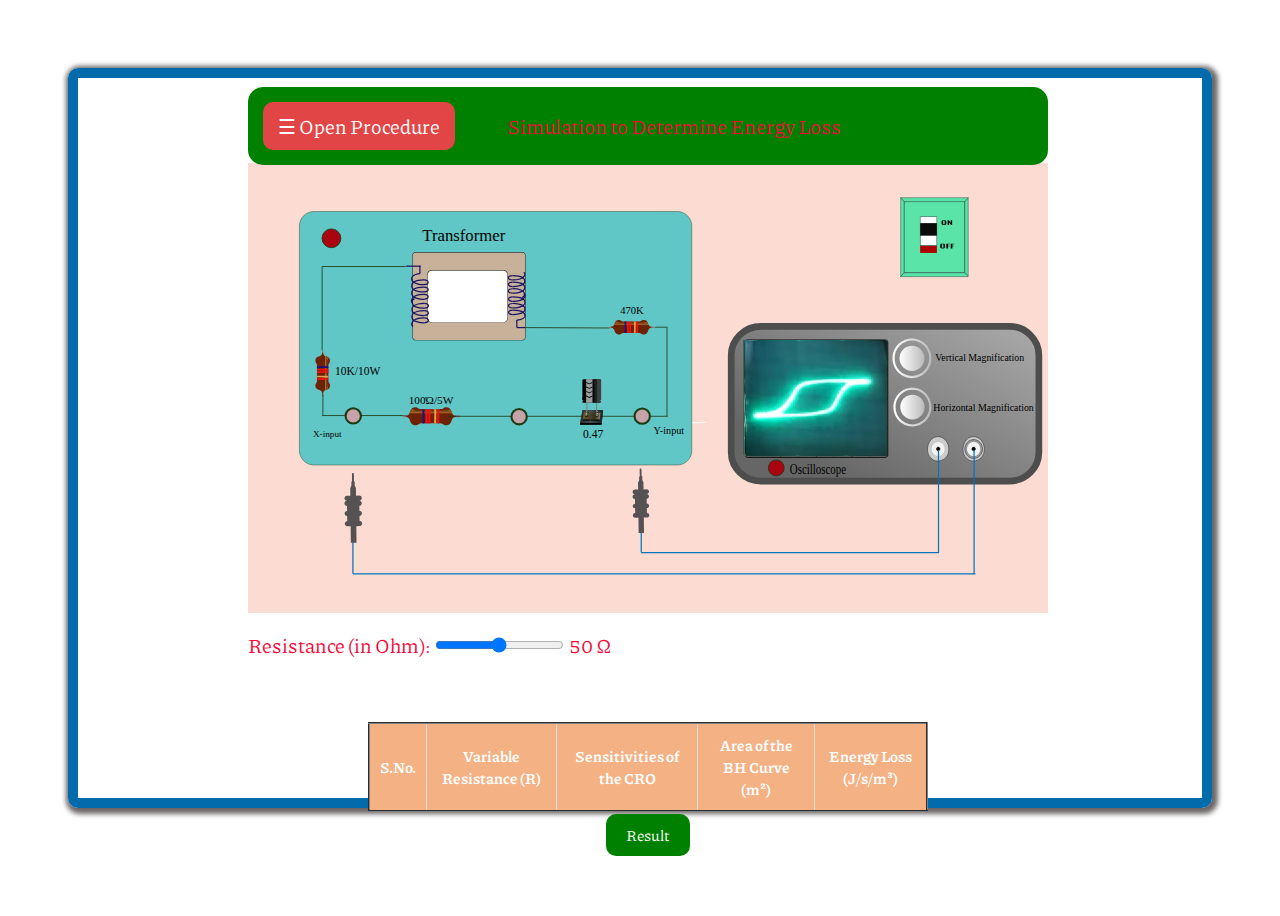
<file: experiment/simulation/index.html>
<!DOCTYPE html>
<html>

<head>

	<!-- Add CSS at the head of HTML file -->
	<link rel="stylesheet" href="./css/main.css">

</head>

<body>

	<div class="mainSvg">
		<div class="exp">
			<div id="mySidepanel" class="sidepanel">
				<a href="javascript:void(0)" class="closebtn" onclick="closeNav()">×</a>
				<ul id="lists">
					<h1>Procedure to Perform the hysteresis (B-H curve) of a specimen in the form of a transformer and determine its hysteresis loss. </h1>
					<h2>
						<li>Step 1: To measure the magnetic field generated in the solenoid</li>
						<li>Step 2: Select Magnetic field Vs Current from the procedure selection-box.</li>
						<li>Step 3: Click on probe to placing the probe in between the solenoid in the simulator.</li>
						<li>Step 4: Using Current slider, varying the current through the solenoid and corresponding magnetic field is to be noted from Gauss meter.</li>
					<!-- </h2>
					    <h1>Hall Effect apparatus</h1><h3>
						<li>Step 1:Select Hall Effect Setup from the Select the procedure combo box</li>
						<li>Step 2:Click Hall Probe button to Placing the probe in between the solenoid by in the simulator.</li>
						<li>Step 3:Set "current slider" value to minimum.</li>
					</h3> -->
				</ul>
			</div>

			<!-- <button class="openbtn" onclick="openNav()">☰ Open Procedure</button><span id="spanning">To determine the loss in BH Curve </span>
		</div> -->
	
		<div id="image-container" class="svg">
<!-- Generator: Adobe Illustrator 25.3.0, SVG Export Plug-In . SVG Version: 6.00 Build 0)  -->
<svg version="1.1" id="Layer_1" xmlns="http://www.w3.org/2000/svg" xmlns:xlink="http://www.w3.org/1999/xlink" x="0px" y="0px"
	 viewBox="0 0 1920 1080" style="enable-background:new 0 0 1920 1080;" xml:space="preserve">
<style type="text/css">
	.st0{fill:#222222;}
	.st1{fill:url(#SVGID_1_);}
	.st2{fill:#1F1B0C;}
	.st3{fill:url(#SVGID_2_);}
	.st4{fill:#3F3216;}
	.st5{fill:#D9CBB7;}
	.st6{fill:#0C0A05;}
	.st7{fill:none;}
	.st8{fill:url(#SVGID_3_);}
	.st9{fill:url(#SVGID_4_);}
	.st10{fill:url(#SVGID_5_);}
	.st11{fill:url(#SVGID_6_);}
	.st12{fill:url(#SVGID_7_);}
	.st13{fill:url(#SVGID_8_);}
	.st14{fill:url(#SVGID_9_);}
	.st15{fill:url(#SVGID_10_);}
	.st16{fill:url(#SVGID_11_);}
	.st17{fill:url(#SVGID_12_);}
	.st18{fill:url(#SVGID_13_);}
	.st19{fill:none;stroke:#000000;stroke-width:0.1;stroke-linecap:round;stroke-linejoin:round;stroke-miterlimit:3;}
	.st20{fill:url(#SVGID_14_);}
	.st21{fill:url(#SVGID_15_);}
	.st22{fill:url(#SVGID_16_);}
	.st23{fill:url(#SVGID_17_);}
	.st24{fill:url(#SVGID_18_);}
	.st25{fill:url(#SVGID_19_);}
	.st26{fill:url(#SVGID_20_);}
	.st27{fill:url(#SVGID_21_);}
	.st28{fill:url(#SVGID_22_);}
	.st29{fill:url(#SVGID_23_);}
	.st30{fill:url(#SVGID_24_);}
	.st31{fill:#FCDCD2;stroke:#000000;}
	.st32{fill:#FCDCD2;}
	.st33{fill:#FFFF00;stroke:#333333;stroke-width:12;}
	.st34{fill:#5AE4A7;stroke:#1A2E35;stroke-miterlimit:10;}
	.st35{fill:#FFFFFF;stroke:#1A2E35;stroke-miterlimit:10;}
	.st36{fill:#0a0a0a;} .st3609{fill:#ac0404;}
	.st37{fill:#E80319;stroke:#1C3A14;}
	.st38{fill:#FFFFFF;}
	.st39{fill:#60C6C6;stroke:#1C3A14;}
	.st40{fill:#C7B299;}
	.st41{fill:none;stroke:#1B1464;stroke-width:3;stroke-miterlimit:3.2;}
	.st42{fill-rule:evenodd;clip-rule:evenodd;fill:#808080;}
	.st43{fill-rule:evenodd;clip-rule:evenodd;fill:#6D2203;}
	.st44{fill-rule:evenodd;clip-rule:evenodd;fill:#8D5C25;}
	.st45{fill-rule:evenodd;clip-rule:evenodd;fill:#B0722E;}
	.st46{fill-rule:evenodd;clip-rule:evenodd;fill:#1D0E82;}
	.st47{fill-rule:evenodd;clip-rule:evenodd;fill:#FB0F0C;}
	.st48{fill-rule:evenodd;clip-rule:evenodd;fill:#F0A04A;}
	.st49{fill:none;stroke:#1C3A14;stroke-width:2;}
	.st50{fill:#C6A3A8;stroke:#1C3A14;stroke-width:5;}
	.st51{clip-path:url(#SVGID_26_);}
	.st52{fill:url(#SVGID_29_);}
	.st53{fill:url(#SVGID_30_);}
	.st54{fill:url(#SVGID_31_);}
	.st55{fill:url(#SVGID_32_);}
	.st56{fill:url(#SVGID_33_);}
	.st57{fill:url(#SVGID_34_);}
	.st58{fill:url(#SVGID_35_);}
	.st59{fill:url(#SVGID_36_);}
	.st60{fill:url(#SVGID_37_);}
	.st61{fill:url(#SVGID_38_);}
	.st62{fill:url(#SVGID_39_);}
	.st63{fill:url(#SVGID_40_);}
	.st64{fill:url(#SVGID_41_);}
	.st65{fill:url(#SVGID_42_);}
	.st66{fill:url(#SVGID_43_);}
	.st67{fill:url(#SVGID_44_);}
	.st68{fill:url(#SVGID_45_);}
	.st69{fill:url(#SVGID_46_);}
	.st70{fill:url(#SVGID_47_);}
	.st71{fill:url(#SVGID_48_);}
	.st72{fill:url(#SVGID_49_);}
	.st73{fill:url(#SVGID_50_);}
	.st74{fill:url(#SVGID_51_);}
	.st75{fill:url(#SVGID_52_);}
	.st76{fill-rule:evenodd;clip-rule:evenodd;}
	.st77{fill-rule:evenodd;clip-rule:evenodd;fill:#404040;}
	.st78{fill-rule:evenodd;clip-rule:evenodd;fill:#212121;}
	.st79{fill-rule:evenodd;clip-rule:evenodd;fill:#999E9E;}
	.st80{fill-rule:evenodd;clip-rule:evenodd;stroke:#000000;stroke-width:3.600000e-02;stroke-miterlimit:10;}
	.st81{font-family:'MyriadPro-Regular';}
	.st82{font-size:40.1887px;}
	.st83{font-size:22.121px;}
	.st84{font-size:24.4543px;}
	.st85{font-size:27.5616px;}
	.st86{font-size:27.0894px;}
	.st87{font-size:25.2755px;}
	.st88{font-size:27.9351px;}
	.st89{fill:url(#SVGID_53_);stroke:#4D4D4D;stroke-width:16;}
	.st90{fill:#CCCCCC;stroke:#4D4D4D;stroke-width:1.891;}
	.st91{fill:#999999;stroke:#000000;}
	.st92{fill:#F2F2F2;stroke:#000000;stroke-width:0.2622;stroke-miterlimit:1.0486;}
	.st93{stroke:#000000;}
	.st94{fill:url(#SVGID_54_);}
	.st95{fill:#435B48;}
	.st96{fill:none;stroke:#000000;stroke-width:2;}
	.st97{fill:none;stroke:#000000;}
	.st98{fill:none;stroke:#000000;stroke-width:3.009;}
	.st99{font-family:'ArialMT';}
	.st100{font-size:32.8894px;}
	.st101{fill:url(#SVGID_55_);}
	.st102{fill:url(#SVGID_56_);}
	.st103{fill:url(#SVGID_57_);}
	.st104{fill:url(#SVGID_58_);}
	.st105{font-size:23.6713px;}
	.st106{fill:none;stroke:#0076BF;stroke-width:3;stroke-miterlimit:10;}
	.st107{fill:#565254;}
	.st108{fill:#AA0411;stroke:#1C3A14;stroke-width:2;}
</style>
<symbol  id="key_1_" viewBox="-268.8 -95.7 537.6 191.4">
	<g id="Layer_4_1_">
	</g>
	<g id="Layer_3_1_">
	</g>
	<g id="Layer_2_1_">
	</g>
	<g id="Layer_5_1_">
	</g>
	<g id="Layer_1_1_">
		<g>
			<g>
				<polygon class="st0" points="233.9,-72.4 268.2,95.7 268.8,80 234.5,-95.7 234.2,-73.6 				"/>
				<polygon points="-267.9,-73.6 233.9,-73.6 234.2,-73.6 234.5,-95.7 -268.5,-95.7 -268.8,-73.6 				"/>
				
					<linearGradient id="SVGID_1_" gradientUnits="userSpaceOnUse" x1="-856.5498" y1="-180.32" x2="-218.3498" y2="-180.32" gradientTransform="matrix(1 0 0 1 537.62 191.37)">
					<stop  offset="0" style="stop-color:#202427;stop-opacity:0.9725"/>
					<stop  offset="0.4627" style="stop-color:#465153"/>
					<stop  offset="1" style="stop-color:#17181A"/>
				</linearGradient>
				<polygon class="st1" points="233.9,-73.6 -267.9,-73.6 -210.5,95.7 268.2,95.7 233.9,-72.4 				"/>
			</g>
			<g>
				<g>
					<path class="st2" d="M-7.4,31.6L2.1,62h0.5V46.8l-10-31.6v0.9V31.6z M-25.8-27l10.4,33v-16.1L-26-43.7V-28L-25.8-27z"/>
					
						<linearGradient id="SVGID_2_" gradientUnits="userSpaceOnUse" x1="-299.3218" y1="-199.0601" x2="-718.0208" y2="-154.7537" gradientTransform="matrix(1 0 0 1 537.62 191.37)">
						<stop  offset="0" style="stop-color:#AEA982;stop-opacity:0.9725"/>
						<stop  offset="0.3686" style="stop-color:#373016;stop-opacity:0.9804"/>
						<stop  offset="1" style="stop-color:#685A27"/>
					</linearGradient>
					<path class="st3" d="M2.2,62l-9.5-30.4l-0.4-1.3c-2.7-0.1-5.2-0.4-7.7-0.9c-2.9-0.5-5.6-1.2-8.1-2.2c-0.4-0.1-0.8-0.3-1.2-0.5
						c-0.8-0.4-1.6-0.7-2.4-1.1c-4.3-2.2-6.5-4.7-6.5-7.5c0-1.8,0.9-3.5,2.6-5.1c0.7-0.6,1.5-1.2,2.5-1.8c0.5-0.3,1.1-0.6,1.7-0.9
						c0.6-0.3,1.3-0.6,2-0.9c2.8-1.2,5.9-2.1,9.3-2.7c0.1,0,0.2,0,0.3-0.1l-0.3-0.9L-25.8-27h-179l27.6,88.9
						C-177.1,62,2.2,62,2.2,62z M7.6,29.5C7.6,29.5,7.5,29.5,7.6,29.5c-0.1,0-0.2,0-0.2,0L17.5,62h187.8v-1.5l-20.2-87.1V-27H-10.3
						L0,6c1,0,2.1,0.1,3.1,0.2c1.2,0.1,2.3,0.2,3.4,0.4c0.5,0,1,0.1,1.5,0.2c0.8,0.1,1.6,0.3,2.4,0.5c1.1,0.2,2.2,0.5,3.2,0.8
						C15,8.5,16.2,9,17.5,9.5c0.7,0.3,1.3,0.6,1.9,0.8c4.7,2.2,7,4.9,7,7.8c0,3.1-2.6,5.8-7.8,8.1c-0.4,0.2-0.7,0.3-1.1,0.5
						c-0.5,0.2-1.1,0.4-1.6,0.6c-1.8,0.7-3.7,1.2-5.7,1.6C10,28.9,9.7,29,9.5,29c0,0,0,0-0.1,0c-0.4,0.1-0.8,0.2-1.1,0.2
						c-0.1,0-0.2,0-0.4,0.1C7.9,29.5,7.8,29.5,7.6,29.5L7.6,29.5z"/>
					<path class="st4" d="M-7.4,31.6V16.2l-0.4-1.3c-2.7-0.1-5.3-0.4-7.7-0.9c-2.9-0.5-5.6-1.3-8.1-2.2c-0.4-0.1-0.8-0.3-1.2-0.4
						c-0.7-0.3-1.4-0.6-2-0.9c-0.6,0.3-1.2,0.6-1.7,0.9c-1,0.6-1.8,1.2-2.5,1.8c-1.7,1.6-2.6,3.3-2.6,5.1c0,2.8,2.1,5.3,6.5,7.5
						c0.7,0.4,1.5,0.7,2.4,1.1c0.4,0.2,0.8,0.3,1.2,0.5c2.5,1,5.2,1.7,8.1,2.2c2.4,0.4,5,0.7,7.7,0.9L-7.4,31.6z M19.5,10.4
						c-1.3,1.2-3.1,2.4-5.5,3.4c-0.4,0.2-0.7,0.3-1.1,0.5c-0.5,0.2-1.1,0.4-1.6,0.6c-0.9,0.3-1.9,0.6-2.9,0.9
						c-0.8,0.2-1.7,0.5-2.6,0.7l1.8,13.1h0.1c0.1,0,0.2,0,0.4,0c0.1,0,0.2,0,0.4-0.1c0.4-0.1,0.8-0.1,1.1-0.2c0,0,0,0,0.1,0
						c0.2,0,0.5-0.1,0.7-0.1c2-0.4,3.9-1,5.7-1.6c0.6-0.2,1.1-0.4,1.6-0.6c0.4-0.2,0.8-0.3,1.1-0.5c5.2-2.3,7.8-5,7.8-8.1
						C26.5,15.2,24.2,12.6,19.5,10.4z"/>
					<polygon class="st5" points="185.4,-44.6 185.1,-27 185.1,-26.7 205.3,60.4 205.3,50 					"/>
					<path class="st6" d="M-204.7-27h179l-0.3-1v-15.7v-0.8h-5.2h-173.4V-27H-204.7z M185.1-27l0.3-17.6h-136h-59.8V-27l0,0H185.1z"
						/>
				</g>
				<g>
					<path class="st7" d="M-204.7-27.1h178.2 M-10.4-27.1h195.9"/>
				</g>
			</g>
			<g>
				<g>
					<path d="M99.3,19.3c0,3.8,3.1,7.1,9.4,9.8s13.9,4,22.8,4c9,0,16.6-1.4,22.9-4c6.2-2.7,9.4-6,9.4-9.8s-3.1-7.1-9.4-9.8
						c-6.3-2.7-13.9-4.1-22.9-4.1c-8.9,0-16.5,1.4-22.8,4.1C102.4,12.3,99.3,15.5,99.3,19.3z"/>
				</g>
				<g>
					
						<linearGradient id="SVGID_3_" gradientUnits="userSpaceOnUse" x1="75766.3906" y1="-24991.6875" x2="75795.2812" y2="-24991.6875" gradientTransform="matrix(-0.5451 0.8384 -0.8703 -0.496 19685.6406 -75892.4453)">
						<stop  offset="0" style="stop-color:#45453E"/>
						<stop  offset="0.5098" style="stop-color:#898A7D"/>
						<stop  offset="0.9804" style="stop-color:#303129"/>
					</linearGradient>
					<path class="st8" d="M159.9,31.1c-0.1-1.1-0.5-2.1-1.1-3c-0.1-0.1-0.1-0.2-0.2-0.3c-1.4-1.9-3.7-3.6-6.9-5.1
						c-1.7-0.8-3.4-1.5-5.2-2c-0.2-0.1-0.4-0.1-0.6-0.2c-0.5-0.1-1.1-0.3-1.7-0.4c-3.8-0.9-7.9-1.4-12.5-1.4
						c-5.1,0-9.7,0.5-13.8,1.6c-0.1,0-0.1,0.1-0.2,0.1c-2.1,0.6-4.2,1.3-6.1,2.2c-3.2,1.5-5.5,3.2-6.8,5.1c-0.1,0.1-0.2,0.2-0.2,0.3
						c-0.6,1-1,2-1.2,3c-0.1,0.2-0.1,0.5-0.1,0.8v0.4c0,0.3,0,0.6,0.1,0.8c0.5,3.3,3.2,6.1,8.2,8.5c5.6,2.6,12.3,3.9,20.1,3.9
						s14.5-1.3,20.1-3.9c5-2.4,7.8-5.2,8.2-8.5L159.9,31.1L159.9,31.1z"/>
					
						<linearGradient id="SVGID_4_" gradientUnits="userSpaceOnUse" x1="-434.345" y1="-170.72" x2="-377.745" y2="-170.72" gradientTransform="matrix(1 0 0 1 537.62 191.37)">
						<stop  offset="0" style="stop-color:#45453E"/>
						<stop  offset="0.3216" style="stop-color:#CFCEC9"/>
						<stop  offset="0.4627" style="stop-color:#61635A"/>
						<stop  offset="0.6902" style="stop-color:#ACADA7"/>
						<stop  offset="0.8784" style="stop-color:#54554D"/>
						<stop  offset="0.9804" style="stop-color:#303129"/>
					</linearGradient>
					<path class="st9" d="M103.3,31.1c0.1-1.1,0.5-2.1,1.2-3c0.1-0.1,0.2-0.2,0.2-0.3c1.3-1.9,3.6-3.6,6.8-5.1
						c1.9-0.9,3.9-1.6,6.1-2.2c0.1,0,0.1-0.1,0.2-0.1c4.1-1.1,8.8-1.6,13.8-1.6c4.6,0,8.7,0.5,12.5,1.4c0.6,0.1,1.2,0.3,1.7,0.4
						c0.2,0.1,0.4,0.1,0.6,0.2c1.8,0.5,3.6,1.2,5.2,2c3.2,1.5,5.5,3.2,6.9,5.1c0.1,0.1,0.1,0.2,0.2,0.3c0.6,1,1,2,1.1,3v-8.8
						c-0.1-1-0.5-2-1.1-3c-1.3-2-3.7-3.8-7.1-5.4c-1.7-0.8-3.4-1.5-5.2-2.1c-0.2,0-0.4-0.1-0.6-0.1c-0.5-0.1-1.1-0.3-1.7-0.4
						c-3.8-0.9-7.9-1.3-12.5-1.3c-5.1,0-9.7,0.6-13.8,1.6c-0.1,0-0.1,0.1-0.2,0.1c-2.1,0.6-4.2,1.4-6.1,2.2
						c-3.4,1.6-5.8,3.4-7.1,5.4c-0.6,1-1,2-1.2,3L103.3,31.1L103.3,31.1z"/>
				</g>
				<g>
					
						<linearGradient id="SVGID_5_" gradientUnits="userSpaceOnUse" x1="75766.3906" y1="-24995.3359" x2="75795.2969" y2="-24995.3359" gradientTransform="matrix(-0.5451 0.8384 -0.8703 -0.496 19685.6406 -75892.4453)">
						<stop  offset="0" style="stop-color:#45453E"/>
						<stop  offset="0.5098" style="stop-color:#898A7D"/>
						<stop  offset="0.9804" style="stop-color:#303129"/>
					</linearGradient>
					<path class="st10" d="M153.5,38.5c-0.1-0.9-0.4-1.7-0.9-2.4c0-0.1-0.1-0.2-0.1-0.2c-1.1-1.5-2.9-2.8-5.4-4
						c-1.3-0.6-2.7-1.2-4.1-1.6c-0.1,0-0.3,0-0.4-0.1c-0.4-0.1-0.9-0.2-1.4-0.4c-3-0.7-6.3-1-9.9-1c-4,0-7.7,0.4-10.9,1.3
						c0,0-0.1,0-0.2,0c-1.7,0.5-3.2,1-4.8,1.8c-2.6,1.2-4.4,2.6-5.4,4.1c-0.1,0.1-0.1,0.2-0.2,0.2c-0.5,0.7-0.8,1.5-0.9,2.4
						c0,0.2-0.1,0.4-0.1,0.6v0.3c0,0.2,0,0.5,0.1,0.7c0.4,2.6,2.5,4.8,6.5,6.7c4.4,2.1,9.7,3.1,15.8,3.1c6.2,0,11.5-1,15.9-3.1
						c4-1.9,6.2-4.1,6.6-6.7L153.5,38.5L153.5,38.5z"/>
					
						<linearGradient id="SVGID_6_" gradientUnits="userSpaceOnUse" x1="-434.3623" y1="-161.02" x2="-377.7373" y2="-161.02" gradientTransform="matrix(1 0 0 1 537.62 191.37)">
						<stop  offset="0" style="stop-color:#45453E"/>
						<stop  offset="0.3216" style="stop-color:#CFCEC9"/>
						<stop  offset="0.4627" style="stop-color:#61635A"/>
						<stop  offset="0.6902" style="stop-color:#ACADA7"/>
						<stop  offset="0.8784" style="stop-color:#54554D"/>
						<stop  offset="0.9804" style="stop-color:#303129"/>
					</linearGradient>
					<path class="st11" d="M108.8,38.5c0.1-0.9,0.4-1.7,0.9-2.4c0-0.1,0.1-0.2,0.2-0.2c1-1.5,2.8-2.8,5.4-4c1.5-0.7,3.1-1.3,4.8-1.8
						c0.1,0,0.1,0,0.2,0c3.3-0.9,6.9-1.3,11-1.3c3.6,0,6.9,0.4,9.9,1c0.5,0.1,0.9,0.2,1.4,0.4c0.2,0.1,0.3,0.1,0.4,0.1
						c1.4,0.4,2.8,1,4.1,1.6c2.6,1.2,4.4,2.6,5.4,4.1c0.1,0.1,0.1,0.2,0.1,0.2c0.5,0.7,0.8,1.5,0.9,2.4v-6.9
						c-0.1-0.8-0.4-1.6-0.9-2.4c-1.1-1.6-2.9-3-5.6-4.2c-1.3-0.6-2.7-1.2-4.1-1.6c-0.1-0.1-0.3-0.1-0.4-0.1
						c-0.4-0.1-0.9-0.2-1.4-0.3c-3-0.7-6.3-1-9.9-1c-4,0-7.7,0.4-10.9,1.3c0,0-0.1,0-0.2,0c-1.7,0.5-3.2,1.1-4.8,1.8
						c-2.7,1.3-4.5,2.7-5.6,4.2c-0.5,0.8-0.8,1.6-0.9,2.4C108.8,31.6,108.8,38.5,108.8,38.5z"/>
				</g>
				<g>
					
						<linearGradient id="SVGID_7_" gradientUnits="userSpaceOnUse" x1="-420.42" y1="-146.62" x2="-392.32" y2="-146.62" gradientTransform="matrix(1 0 0 1 537.62 191.37)">
						<stop  offset="0" style="stop-color:#45453E"/>
						<stop  offset="0.3216" style="stop-color:#CFCEC9"/>
						<stop  offset="0.4627" style="stop-color:#61635A"/>
						<stop  offset="0.6902" style="stop-color:#ACADA7"/>
						<stop  offset="0.8784" style="stop-color:#54554D"/>
						<stop  offset="0.9804" style="stop-color:#303129"/>
					</linearGradient>
					<path class="st12" d="M131.3,34.3c-3.9,0-7.2,0.6-10,1.8c-2.5,1.1-3.8,2.5-4.1,4v15.1h28.1V40.1c-0.2-1.5-1.6-2.8-4.1-4
						C138.5,34.9,135.2,34.3,131.3,34.3z"/>
				</g>
				<g>
					
						<linearGradient id="SVGID_8_" gradientUnits="userSpaceOnUse" x1="-10479.0166" y1="-12278.8848" x2="-10425.2168" y2="-12278.8848" gradientTransform="matrix(0.9451 -0.3268 0.3678 0.9309 14525.9287 8079.0508)">
						<stop  offset="0" style="stop-color:#45453E"/>
						<stop  offset="0.4706" style="stop-color:#ACADA7"/>
						<stop  offset="0.8784" style="stop-color:#54554D"/>
						<stop  offset="0.9804" style="stop-color:#303129"/>
					</linearGradient>
					<path class="st13" d="M159.9,63.2c-0.1-1.1-0.5-2.1-1.1-3c-0.1-0.1-0.1-0.2-0.2-0.3c-1.4-1.9-3.7-3.6-6.9-5.1
						c-1.7-0.8-3.4-1.5-5.2-2c-0.2-0.1-0.4-0.1-0.6-0.2c-0.5-0.1-1.1-0.3-1.7-0.4c-3.8-0.9-7.9-1.3-12.5-1.3
						c-5.1,0-9.7,0.5-13.8,1.7c-0.1,0-0.1,0.1-0.2,0.1c-2.1,0.6-4.2,1.3-6.1,2.2c-3.2,1.5-5.5,3.2-6.8,5.1c-0.1,0.1-0.2,0.2-0.2,0.3
						c-0.6,1-1,2-1.2,3c-0.1,0.3-0.1,0.5-0.1,0.8v0.4c0,0.3,0,0.6,0.1,0.8c0.5,3.3,3.2,6.1,8.2,8.4c5.6,2.6,12.3,3.9,20.1,3.9
						s14.5-1.3,20.1-3.9c5-2.4,7.8-5.2,8.2-8.4L159.9,63.2L159.9,63.2z"/>
					
						<linearGradient id="SVGID_9_" gradientUnits="userSpaceOnUse" x1="-434.345" y1="-138.82" x2="-377.745" y2="-138.82" gradientTransform="matrix(1 0 0 1 537.62 191.37)">
						<stop  offset="0" style="stop-color:#45453E"/>
						<stop  offset="0.3216" style="stop-color:#CFCEC9"/>
						<stop  offset="0.4627" style="stop-color:#61635A"/>
						<stop  offset="0.6902" style="stop-color:#ACADA7"/>
						<stop  offset="0.8784" style="stop-color:#54554D"/>
						<stop  offset="0.9804" style="stop-color:#303129"/>
					</linearGradient>
					<path class="st14" d="M103.3,63.2c0.1-1.1,0.5-2.1,1.2-3c0.1-0.1,0.2-0.2,0.2-0.3c1.3-1.9,3.6-3.6,6.8-5.1
						c1.9-0.9,3.9-1.6,6.1-2.2c0.1,0,0.1-0.1,0.2-0.1c4.1-1.1,8.8-1.7,13.8-1.7c4.6,0,8.7,0.5,12.5,1.3c0.6,0.1,1.2,0.3,1.7,0.4
						c0.2,0.1,0.4,0.1,0.6,0.2c1.8,0.5,3.6,1.2,5.2,2c3.2,1.5,5.5,3.2,6.9,5.1c0.1,0.1,0.1,0.2,0.2,0.3c0.6,1,1,2,1.1,3v-8.8
						c-0.1-1-0.5-2-1.1-3c-1.3-2-3.7-3.8-7.1-5.4c-1.7-0.8-3.4-1.5-5.2-2c-0.2,0-0.4-0.1-0.6-0.2c-0.5-0.1-1.1-0.3-1.7-0.5
						c-3.8-0.9-7.9-1.3-12.5-1.3c-5.1,0-9.7,0.5-13.8,1.7c-0.1,0-0.1,0-0.2,0c-2.1,0.6-4.2,1.3-6.1,2.2c-3.4,1.6-5.8,3.4-7.1,5.4
						c-0.6,1-1,2-1.2,3L103.3,63.2L103.3,63.2z"/>
				</g>
				<g>
					
						<radialGradient id="SVGID_10_" cx="-406.2002" cy="87787.4219" r="17.8386" gradientTransform="matrix(1 0 0 0.2242 537.62 -19663.2148)" gradientUnits="userSpaceOnUse">
						<stop  offset="0" style="stop-color:#FFFFFF"/>
						<stop  offset="0.1765" style="stop-color:#FFFFFF"/>
						<stop  offset="0.3059" style="stop-color:#FFFFFF;stop-opacity:0.4235"/>
						<stop  offset="0.4902" style="stop-color:#FFFFFF;stop-opacity:0.2314"/>
						<stop  offset="0.651" style="stop-color:#FFFFFF;stop-opacity:8.240000e-02"/>
						<stop  offset="1" style="stop-color:#FFFFFF;stop-opacity:0"/>
					</radialGradient>
					<path class="st15" d="M114,18.7c0,1.1,1.6,2,4.9,2.8c3.6,0.8,7.7,1.1,12.5,1.1c4.8,0,8.9-0.4,12.5-1.1c3.5-0.7,5.2-1.6,5.2-2.8
						s-1.8-2-5.2-2.8c-3.6-0.8-7.7-1.2-12.5-1.2s-8.9,0.4-12.5,1.2C115.7,16.7,114,17.6,114,18.7z"/>
				</g>
				<g>
					
						<radialGradient id="SVGID_11_" cx="737.8341" cy="122400.6484" r="22.394" gradientTransform="matrix(0.999 4.410000e-02 -7.879411e-03 0.1786 359.7653 -21842.8672)" gradientUnits="userSpaceOnUse">
						<stop  offset="0" style="stop-color:#FFFFFF"/>
						<stop  offset="0.1765" style="stop-color:#FFFFFF"/>
						<stop  offset="0.3059" style="stop-color:#FFFFFF;stop-opacity:0.4235"/>
						<stop  offset="0.4902" style="stop-color:#FFFFFF;stop-opacity:0.2314"/>
						<stop  offset="0.651" style="stop-color:#FFFFFF;stop-opacity:8.240000e-02"/>
						<stop  offset="1" style="stop-color:#FFFFFF;stop-opacity:0"/>
					</radialGradient>
					<path class="st16" d="M154.7,51.4c0-1.1-2.1-2.2-6.5-3.1c-4.4-1-9.6-1.6-15.6-1.8s-11.2,0-15.7,0.6c-4.2,0.5-6.3,1.4-6.3,2.5
						c-0.1,1.1,1.9,2.1,6.1,3c4.4,0.9,9.6,1.5,15.5,1.8c6,0.3,11.2,0.1,15.7-0.5C152.3,53.2,154.6,52.5,154.7,51.4z"/>
				</g>
				<g>
					
						<radialGradient id="SVGID_12_" cx="-406.7233" cy="1591.5065" r="23.9499" gradientTransform="matrix(1 0 0 0.9364 537.62 -1433.9115)" gradientUnits="userSpaceOnUse">
						<stop  offset="0" style="stop-color:#FFFFFF"/>
						<stop  offset="0.5333" style="stop-color:#FFFFFF"/>
						<stop  offset="1" style="stop-color:#FEFEFE;stop-opacity:2.350000e-02"/>
						<stop  offset="1" style="stop-color:#FFFFFF;stop-opacity:0"/>
					</radialGradient>
					<path class="st17" d="M154.7,56.7c0.1,0.1,0.2,0.1,0.3,0c0.1,0,0.2-0.1,0.2-0.2c0.1-0.1,0.1-0.2,0.1-0.2
						c-0.1-0.1-0.1-0.2-0.2-0.2c-15.6-7.4-31.7-7.4-48.2,0c-0.1,0.1-0.2,0.1-0.2,0.2c0,0.1,0,0.2,0,0.3c0.1,0.1,0.2,0.1,0.2,0.2
						c0.1,0.1,0.2,0.1,0.3,0C123.4,49.3,139.3,49.3,154.7,56.7z"/>
					
						<radialGradient id="SVGID_13_" cx="-406.75" cy="1559.3579" r="23.9749" gradientTransform="matrix(1 0 0 0.9364 537.62 -1435.9564)" gradientUnits="userSpaceOnUse">
						<stop  offset="0" style="stop-color:#FFFFFF"/>
						<stop  offset="0.5333" style="stop-color:#FFFFFF"/>
						<stop  offset="1" style="stop-color:#FEFEFE;stop-opacity:2.350000e-02"/>
						<stop  offset="1" style="stop-color:#FFFFFF;stop-opacity:0"/>
					</radialGradient>
					<path class="st18" d="M108.5,24.1c-0.1,0.1-0.1,0.2,0,0.2c0.1,0.1,0.2,0.1,0.2,0.1c0.1,0.1,0.2,0,0.2,0
						c14.2-7.7,29.4-7.7,45.6,0c0.1,0.1,0.2,0.1,0.3,0c0.1,0,0.2-0.1,0.2-0.1c0.1-0.1,0.1-0.1,0.1-0.2c-0.1-0.1-0.1-0.2-0.2-0.2
						c-16.5-7.9-31.9-7.9-46.3,0C108.6,24,108.5,24,108.5,24.1z"/>
				</g>
				<g>
					<path d="M139.6,57.7c-0.3-0.1-0.6-0.1-0.9-0.2c-2.1-0.5-4.5-0.8-7.1-0.8c-2.9,0-5.5,0.3-7.8,1h-0.1c-1.2,0.3-2.3,0.8-3.4,1.2
						c-1.8,0.9-3.1,1.8-3.8,2.8c-0.1,0.1-0.1,0.1-0.1,0.2c-0.4,0.6-0.6,1.2-0.7,1.8c0,0.1-0.1,0.3-0.1,0.4v0.2c0,0.2,0,0.3,0.1,0.5
						c0.3,1.8,1.8,3.4,4.7,4.8c3.1,1.5,6.9,2.2,11.3,2.2s8.2-0.7,11.3-2.2c2.8-1.3,4.4-2.9,4.6-4.8v-1.2c-0.1-0.6-0.3-1.2-0.6-1.8
						c0,0-0.1-0.1-0.1-0.2c-0.8-1-2.1-2-3.9-2.8c-0.9-0.5-1.9-0.8-3-1.2C139.8,57.8,139.7,57.7,139.6,57.7z"/>
					<path class="st19" d="M139.6,57.7c-0.3-0.1-0.6-0.1-0.9-0.2c-2.1-0.5-4.5-0.8-7.1-0.8c-2.9,0-5.5,0.3-7.8,1h-0.1
						c-1.2,0.3-2.3,0.8-3.4,1.2c-1.8,0.9-3.1,1.8-3.8,2.8c-0.1,0.1-0.1,0.1-0.1,0.2c-0.4,0.6-0.6,1.2-0.7,1.8c0,0.1-0.1,0.3-0.1,0.4
						v0.2c0,0.2,0,0.3,0.1,0.5c0.3,1.8,1.8,3.4,4.7,4.8c3.1,1.5,6.9,2.2,11.3,2.2s8.2-0.7,11.3-2.2c2.8-1.3,4.4-2.9,4.6-4.8v-1.2
						c-0.1-0.6-0.3-1.2-0.6-1.8c0,0-0.1-0.1-0.1-0.2c-0.8-1-2.1-2-3.9-2.8c-0.9-0.5-1.9-0.8-3-1.2C139.8,57.8,139.7,57.7,139.6,57.7
						z"/>
				</g>
			</g>
			<g>
				<g>
					<path d="M-153.8,19.3c0,3.8,3.1,7.1,9.4,9.8c6.3,2.7,13.9,4,22.8,4c9,0,16.6-1.4,22.8-4c6.2-2.7,9.3-6,9.3-9.8
						s-3.1-7.1-9.3-9.8c-6.3-2.7-13.9-4.1-22.8-4.1s-16.5,1.4-22.8,4.1C-150.7,12.3-153.8,15.5-153.8,19.3z"/>
				</g>
				<g>
					
						<linearGradient id="SVGID_14_" gradientUnits="userSpaceOnUse" x1="75891.8906" y1="-24779.4102" x2="75920.7891" y2="-24779.4102" gradientTransform="matrix(-0.5451 0.8384 -0.8703 -0.496 19685.6406 -75892.4453)">
						<stop  offset="0" style="stop-color:#45453E"/>
						<stop  offset="0.5098" style="stop-color:#898A7D"/>
						<stop  offset="0.9804" style="stop-color:#303129"/>
					</linearGradient>
					<path class="st20" d="M-93.2,31.1c-0.1-1.1-0.5-2.1-1.2-3c-0.1-0.1-0.1-0.2-0.2-0.3c-1.4-1.9-3.7-3.6-6.9-5.1
						c-1.7-0.8-3.4-1.5-5.2-2c-0.2-0.1-0.4-0.1-0.6-0.2c-0.5-0.1-1.1-0.3-1.7-0.4c-3.8-0.9-7.9-1.4-12.5-1.4
						c-5.1,0-9.7,0.5-13.8,1.6c-0.1,0-0.1,0.1-0.2,0.1c-2.1,0.6-4.1,1.3-6.1,2.2c-3.2,1.5-5.5,3.2-6.8,5.1c-0.1,0.1-0.2,0.2-0.2,0.3
						c-0.6,1-1,2-1.1,3c-0.1,0.2-0.1,0.5-0.1,0.8v0.4c0,0.3,0,0.6,0.1,0.8c0.5,3.3,3.2,6.1,8.2,8.5c5.6,2.6,12.3,3.9,20.1,3.9
						s14.5-1.3,20-3.9c5-2.4,7.8-5.2,8.2-8.5C-93.2,33-93.2,31.1-93.2,31.1z"/>
					
						<linearGradient id="SVGID_15_" gradientUnits="userSpaceOnUse" x1="-687.395" y1="-170.72" x2="-630.795" y2="-170.72" gradientTransform="matrix(1 0 0 1 537.62 191.37)">
						<stop  offset="0" style="stop-color:#45453E"/>
						<stop  offset="0.3216" style="stop-color:#CFCEC9"/>
						<stop  offset="0.4627" style="stop-color:#61635A"/>
						<stop  offset="0.6902" style="stop-color:#ACADA7"/>
						<stop  offset="0.8784" style="stop-color:#54554D"/>
						<stop  offset="0.9804" style="stop-color:#303129"/>
					</linearGradient>
					<path class="st21" d="M-149.8,31.1c0.1-1.1,0.5-2.1,1.1-3c0.1-0.1,0.1-0.2,0.2-0.3c1.3-1.9,3.6-3.6,6.8-5.1
						c1.9-0.9,3.9-1.6,6.1-2.2c0.1,0,0.1-0.1,0.2-0.1c4.1-1.1,8.8-1.6,13.8-1.6c4.6,0,8.7,0.5,12.5,1.4c0.6,0.1,1.2,0.3,1.7,0.4
						c0.2,0.1,0.4,0.1,0.6,0.2c1.8,0.5,3.6,1.2,5.2,2c3.2,1.5,5.5,3.2,6.9,5.1c0.1,0.1,0.1,0.2,0.2,0.3c0.6,1,1,2,1.2,3v-8.8
						c-0.1-1-0.5-2-1.2-3c-1.3-2-3.7-3.8-7.1-5.4c-1.7-0.8-3.4-1.5-5.2-2.1c-0.2,0-0.4-0.1-0.6-0.1c-0.5-0.1-1.1-0.3-1.7-0.4
						c-3.8-0.9-7.9-1.3-12.5-1.3c-5.1,0-9.7,0.6-13.8,1.6c-0.1,0-0.1,0.1-0.2,0.1c-2.1,0.6-4.1,1.4-6.1,2.2
						c-3.4,1.6-5.8,3.4-7.1,5.4c-0.6,1-1,2-1.1,3v8.7H-149.8z"/>
				</g>
				<g>
					
						<linearGradient id="SVGID_16_" gradientUnits="userSpaceOnUse" x1="-687.4121" y1="-161.07" x2="-630.7871" y2="-161.07" gradientTransform="matrix(1 0 0 1 537.62 191.37)">
						<stop  offset="0" style="stop-color:#45453E"/>
						<stop  offset="0.3216" style="stop-color:#CFCEC9"/>
						<stop  offset="0.4627" style="stop-color:#61635A"/>
						<stop  offset="0.6902" style="stop-color:#ACADA7"/>
						<stop  offset="0.8784" style="stop-color:#54554D"/>
						<stop  offset="0.9804" style="stop-color:#303129"/>
					</linearGradient>
					<path class="st22" d="M-99.5,38.5v-6.9c-0.1-0.8-0.4-1.6-0.9-2.4c-1.1-1.6-2.9-3-5.6-4.2c-1.3-0.6-2.7-1.2-4.2-1.6
						c-0.1-0.1-0.3-0.1-0.4-0.1c-0.4-0.1-0.9-0.2-1.3-0.3c-3-0.7-6.3-1-9.9-1c-4,0-7.7,0.4-11,1.3h-0.1c-1.7,0.5-3.2,1.1-4.8,1.8
						c-2.7,1.3-4.5,2.7-5.6,4.2c-0.5,0.8-0.8,1.6-0.9,2.4v6.9c0.1-0.9,0.4-1.7,0.9-2.4c0-0.1,0.1-0.2,0.1-0.2c1-1.5,2.8-2.8,5.4-4
						c1.5-0.7,3.1-1.3,4.8-1.8c0.1,0,0.1,0,0.1,0c3.3-0.9,6.9-1.3,10.9-1.3c3.6,0,6.9,0.4,9.9,1c0.5,0.1,0.9,0.2,1.3,0.4
						c0.2,0.1,0.3,0.1,0.4,0.1c1.4,0.4,2.8,1,4.2,1.6c2.6,1.2,4.4,2.6,5.4,4.1c0.1,0.1,0.1,0.2,0.2,0.2
						C-100,36.9-99.7,37.7-99.5,38.5z"/>
					
						<linearGradient id="SVGID_17_" gradientUnits="userSpaceOnUse" x1="75891.8906" y1="-24783.0527" x2="75920.7891" y2="-24783.0527" gradientTransform="matrix(-0.5451 0.8384 -0.8703 -0.496 19685.6406 -75892.4453)">
						<stop  offset="0" style="stop-color:#45453E"/>
						<stop  offset="0.5098" style="stop-color:#898A7D"/>
						<stop  offset="0.9804" style="stop-color:#303129"/>
					</linearGradient>
					<path class="st23" d="M-144.3,38.5c0,0.2-0.1,0.4-0.1,0.6v0.3c0,0.2,0,0.5,0.1,0.7c0.4,2.6,2.5,4.8,6.5,6.7
						c4.4,2.1,9.7,3.1,15.8,3.1c6.2,0,11.5-1,15.8-3.1c4-1.9,6.2-4.1,6.6-6.7v-1.6c-0.1-0.9-0.4-1.7-0.9-2.4c0-0.1-0.1-0.2-0.2-0.2
						c-1.1-1.5-2.9-2.8-5.4-4c-1.3-0.6-2.7-1.2-4.2-1.6c-0.1,0-0.3,0-0.4-0.1c-0.4-0.1-0.9-0.2-1.3-0.4c-3-0.7-6.3-1-9.9-1
						c-4,0-7.7,0.4-10.9,1.3h-0.1c-1.7,0.5-3.2,1-4.8,1.8c-2.6,1.2-4.4,2.6-5.4,4.1c-0.1,0.1-0.1,0.2-0.1,0.2
						C-143.8,36.9-144.2,37.7-144.3,38.5z"/>
				</g>
				<g>
					
						<linearGradient id="SVGID_18_" gradientUnits="userSpaceOnUse" x1="-673.4497" y1="-146.57" x2="-645.3497" y2="-146.57" gradientTransform="matrix(1 0 0 1 537.62 191.37)">
						<stop  offset="0" style="stop-color:#45453E"/>
						<stop  offset="0.3216" style="stop-color:#CFCEC9"/>
						<stop  offset="0.4627" style="stop-color:#61635A"/>
						<stop  offset="0.6902" style="stop-color:#ACADA7"/>
						<stop  offset="0.8784" style="stop-color:#54554D"/>
						<stop  offset="0.9804" style="stop-color:#303129"/>
					</linearGradient>
					<path class="st24" d="M-135.8,40.1v15.2h28.1V40.1c-0.2-1.5-1.6-2.8-4.1-4c-2.8-1.2-6.1-1.8-9.9-1.8c-3.9,0-7.2,0.6-10,1.8
						C-134.2,37.2-135.6,38.6-135.8,40.1z"/>
				</g>
				<g>
					
						<linearGradient id="SVGID_19_" gradientUnits="userSpaceOnUse" x1="-687.42" y1="-138.77" x2="-630.82" y2="-138.77" gradientTransform="matrix(1 0 0 1 537.62 191.37)">
						<stop  offset="0" style="stop-color:#45453E"/>
						<stop  offset="0.3216" style="stop-color:#CFCEC9"/>
						<stop  offset="0.4627" style="stop-color:#61635A"/>
						<stop  offset="0.6902" style="stop-color:#ACADA7"/>
						<stop  offset="0.8784" style="stop-color:#54554D"/>
						<stop  offset="0.9804" style="stop-color:#303129"/>
					</linearGradient>
					<path class="st25" d="M-93.2,63.2v-8.8c-0.1-1-0.5-2-1.2-3c-1.3-2-3.7-3.8-7.1-5.4c-1.7-0.8-3.4-1.5-5.2-2
						c-0.2,0-0.4-0.1-0.6-0.2c-0.5-0.1-1.1-0.3-1.7-0.5c-3.8-0.9-7.9-1.3-12.5-1.3c-5.1,0-9.7,0.5-13.8,1.7c-0.1,0-0.1,0-0.2,0
						c-2.1,0.6-4.1,1.3-6.1,2.2c-3.4,1.6-5.8,3.4-7.1,5.4c-0.6,1-1,2-1.1,3v8.8c0.1-1.1,0.5-2.1,1.1-3c0.1-0.1,0.1-0.2,0.2-0.3
						c1.3-1.9,3.6-3.6,6.8-5.1c1.9-0.9,3.9-1.6,6.1-2.2c0.1,0,0.1-0.1,0.2-0.1c4.1-1.1,8.8-1.7,13.8-1.7c4.6,0,8.7,0.5,12.5,1.3
						c0.6,0.1,1.2,0.3,1.7,0.4c0.2,0.1,0.4,0.1,0.6,0.2c1.8,0.5,3.6,1.2,5.2,2c3.2,1.5,5.5,3.2,6.9,5.1c0.1,0.1,0.1,0.2,0.2,0.3
						C-93.7,61.1-93.3,62.2-93.2,63.2z"/>
					
						<linearGradient id="SVGID_20_" gradientUnits="userSpaceOnUse" x1="-10714.5889" y1="-12361.6973" x2="-10660.7373" y2="-12361.6973" gradientTransform="matrix(0.9451 -0.3268 0.3678 0.9309 14525.9287 8079.0508)">
						<stop  offset="0" style="stop-color:#45453E"/>
						<stop  offset="0.4706" style="stop-color:#ACADA7"/>
						<stop  offset="0.8784" style="stop-color:#54554D"/>
						<stop  offset="0.9804" style="stop-color:#303129"/>
					</linearGradient>
					<path class="st26" d="M-149.8,63.2c-0.1,0.3-0.1,0.5-0.1,0.8v0.4c0,0.3,0,0.6,0.1,0.8c0.5,3.3,3.2,6.1,8.2,8.4
						c5.6,2.6,12.3,3.9,20.1,3.9s14.5-1.3,20-3.9c5-2.4,7.8-5.2,8.2-8.4v-2c-0.1-1.1-0.5-2.1-1.2-3c-0.1-0.1-0.1-0.2-0.2-0.3
						c-1.4-1.9-3.7-3.6-6.9-5.1c-1.7-0.8-3.4-1.5-5.2-2c-0.2-0.1-0.4-0.1-0.6-0.2c-0.5-0.1-1.1-0.3-1.7-0.4
						c-3.8-0.9-7.9-1.3-12.5-1.3c-5.1,0-9.7,0.5-13.8,1.7c-0.1,0-0.1,0.1-0.2,0.1c-2.1,0.6-4.1,1.3-6.1,2.2
						c-3.2,1.5-5.5,3.2-6.8,5.1c-0.1,0.1-0.2,0.2-0.2,0.3C-149.3,61.1-149.7,62.2-149.8,63.2z"/>
				</g>
				<g>
					
						<radialGradient id="SVGID_21_" cx="-659.25" cy="87787.4219" r="17.8426" gradientTransform="matrix(1 0 0 0.2242 537.62 -19663.2148)" gradientUnits="userSpaceOnUse">
						<stop  offset="0" style="stop-color:#FFFFFF"/>
						<stop  offset="0.1765" style="stop-color:#FFFFFF"/>
						<stop  offset="0.3059" style="stop-color:#FFFFFF;stop-opacity:0.4235"/>
						<stop  offset="0.4902" style="stop-color:#FFFFFF;stop-opacity:0.2314"/>
						<stop  offset="0.651" style="stop-color:#FFFFFF;stop-opacity:8.240000e-02"/>
						<stop  offset="1" style="stop-color:#FFFFFF;stop-opacity:0"/>
					</radialGradient>
					<path class="st27" d="M-139,18.7c0,1.1,1.6,2,4.9,2.8c3.6,0.8,7.7,1.1,12.5,1.1s8.9-0.4,12.5-1.1c3.5-0.7,5.2-1.6,5.2-2.8
						s-1.8-2-5.2-2.8c-3.6-0.8-7.7-1.2-12.5-1.2s-8.9,0.4-12.5,1.2C-137.4,16.7-139,17.6-139,18.7z"/>
				</g>
				<g>
					
						<radialGradient id="SVGID_22_" cx="484.7838" cy="122400.6484" r="22.3931" gradientTransform="matrix(0.999 4.410000e-02 -7.879411e-03 0.1786 359.5193 -21831.7168)" gradientUnits="userSpaceOnUse">
						<stop  offset="0" style="stop-color:#FFFFFF"/>
						<stop  offset="0.1765" style="stop-color:#FFFFFF"/>
						<stop  offset="0.3059" style="stop-color:#FFFFFF;stop-opacity:0.4235"/>
						<stop  offset="0.4902" style="stop-color:#FFFFFF;stop-opacity:0.2314"/>
						<stop  offset="0.651" style="stop-color:#FFFFFF;stop-opacity:8.240000e-02"/>
						<stop  offset="1" style="stop-color:#FFFFFF;stop-opacity:0"/>
					</radialGradient>
					<path class="st28" d="M-98.4,51.4c0-1.1-2.1-2.2-6.5-3.1c-4.4-1-9.6-1.6-15.6-1.8s-11.2,0-15.6,0.6c-4.2,0.5-6.3,1.4-6.3,2.5
						c-0.1,1.1,1.9,2.1,6.1,3c4.4,0.9,9.6,1.5,15.6,1.8s11.2,0.1,15.7-0.5C-100.7,53.2-98.4,52.5-98.4,51.4z"/>
				</g>
				<g>
					
						<radialGradient id="SVGID_23_" cx="-659.77" cy="1591.5065" r="23.9472" gradientTransform="matrix(1 0 0 0.9364 537.62 -1433.9115)" gradientUnits="userSpaceOnUse">
						<stop  offset="0" style="stop-color:#FFFFFF"/>
						<stop  offset="0.5333" style="stop-color:#FFFFFF"/>
						<stop  offset="1" style="stop-color:#FEFEFE;stop-opacity:2.350000e-02"/>
						<stop  offset="1" style="stop-color:#FFFFFF;stop-opacity:0"/>
					</radialGradient>
					<path class="st29" d="M-98.4,56.7c0.1,0.1,0.2,0.1,0.3,0c0.1,0,0.2-0.1,0.2-0.2c0.1-0.1,0.1-0.2,0.1-0.2
						c-0.1-0.1-0.1-0.2-0.2-0.2c-15.6-7.4-31.7-7.4-48.3,0c-0.1,0.1-0.2,0.1-0.2,0.2c0,0.1,0,0.2,0,0.3c0.1,0.1,0.1,0.1,0.2,0.2
						c0.1,0.1,0.2,0.1,0.3,0C-129.6,49.3-113.8,49.3-98.4,56.7z"/>
					
						<radialGradient id="SVGID_24_" cx="-659.7993" cy="1559.3579" r="23.9749" gradientTransform="matrix(1 0 0 0.9364 537.62 -1435.9564)" gradientUnits="userSpaceOnUse">
						<stop  offset="0" style="stop-color:#FFFFFF"/>
						<stop  offset="0.5333" style="stop-color:#FFFFFF"/>
						<stop  offset="1" style="stop-color:#FEFEFE;stop-opacity:2.350000e-02"/>
						<stop  offset="1" style="stop-color:#FFFFFF;stop-opacity:0"/>
					</radialGradient>
					<path class="st30" d="M-144.5,24.1c-0.1,0.1-0.1,0.2,0,0.2c0.1,0.1,0.1,0.1,0.2,0.1c0.1,0.1,0.1,0,0.2,0
						c14.2-7.7,29.4-7.7,45.7,0c0.1,0.1,0.2,0.1,0.3,0c0.1,0,0.2-0.1,0.2-0.1c0.1-0.1,0.1-0.1,0.1-0.2c-0.1-0.1-0.1-0.2-0.2-0.2
						c-16.5-7.9-32-7.9-46.3,0C-144.5,24-144.5,24-144.5,24.1z"/>
				</g>
				<g>
					<path d="M-105.6,64.8v-1.2c-0.1-0.6-0.3-1.2-0.7-1.8c0,0-0.1-0.1-0.1-0.2c-0.8-1-2.1-2-3.8-2.8c-0.9-0.5-1.9-0.8-3-1.2
						c-0.1,0-0.2-0.1-0.3-0.1c-0.3-0.1-0.7-0.1-0.9-0.2c-2.1-0.5-4.5-0.8-7.1-0.8c-2.9,0-5.5,0.3-7.8,1h-0.1
						c-1.2,0.3-2.3,0.8-3.4,1.2c-1.8,0.9-3.1,1.8-3.9,2.8c-0.1,0.1-0.1,0.1-0.1,0.2c-0.4,0.6-0.6,1.2-0.7,1.8c0,0.1-0.1,0.3-0.1,0.4
						v0.2c0,0.2,0,0.3,0.1,0.5c0.3,1.8,1.8,3.4,4.6,4.8c3.1,1.5,6.9,2.2,11.3,2.2s8.2-0.7,11.3-2.2
						C-107.3,68.2-105.8,66.7-105.6,64.8z"/>
					<path class="st19" d="M-105.6,64.8v-1.2c-0.1-0.6-0.3-1.2-0.7-1.8c0,0-0.1-0.1-0.1-0.2c-0.8-1-2.1-2-3.8-2.8
						c-0.9-0.5-1.9-0.8-3-1.2c-0.1,0-0.2-0.1-0.3-0.1c-0.3-0.1-0.7-0.1-0.9-0.2c-2.1-0.5-4.5-0.8-7.1-0.8c-2.9,0-5.5,0.3-7.8,1h-0.1
						c-1.2,0.3-2.3,0.8-3.4,1.2c-1.8,0.9-3.1,1.8-3.9,2.8c-0.1,0.1-0.1,0.1-0.1,0.2c-0.4,0.6-0.6,1.2-0.7,1.8c0,0.1-0.1,0.3-0.1,0.4
						v0.2c0,0.2,0,0.3,0.1,0.5c0.3,1.8,1.8,3.4,4.6,4.8c3.1,1.5,6.9,2.2,11.3,2.2s8.2-0.7,11.3-2.2
						C-107.3,68.2-105.8,66.7-105.6,64.8z"/>
				</g>
			</g>
		</g>
	</g>
</symbol>
<g>
	<path class="st31" d="M1677.7,686.5c0,12.6-9.5,22.7-21.2,22.7s-21.2-10.2-21.2-22.7c0-12.6,9.5-22.7,21.2-22.7
		C1668.2,663.7,1677.7,673.9,1677.7,686.5"/>
	<rect class="st32" width="1920" height="1080"/>
</g>
<sodipodi:namedview  bordercolor="#666666" borderopacity="1.0" fit-margin-bottom="0" fit-margin-left="0" fit-margin-right="0" fit-margin-top="0" id="base" pagecolor="#ffffff" showgrid="true" showguides="false">
	<inkscape:grid  id="grid4136" originx="0.50080091" originy="-8.804307e-06" type="xygrid"></inkscape:grid>
</sodipodi:namedview>
<path class="st33" d="M252.4,235"/>
<g>
	<path class="st33" d="M1795.1,199.1"/>
	<g>
		<g>
			<g>
				<rect x="1574.5" y="92.7" class="st34" width="145.8" height="170.6"/>
				<polygon class="st34" points="1574.5,92.7 1566.4,83.3 1728.5,83.3 1720.4,92.7 				"/>
				<polygon class="st34" points="1720.4,92.7 1720.4,263.4 1728.5,271.1 1728.5,83.3 				"/>
				<polygon class="st34" points="1574.5,92.7 1574.5,263.4 1566.4,272.8 1566.4,83.3 				"/>
				<polygon class="st34" points="1574.5,263.4 1720.4,263.4 1728.5,272.8 1566.4,272.8 				"/>
			</g>
			<g>
				<rect x="1613.2" y="129.1" class="st35" id="color" width="40.1" height="44.8" />
				<rect x="1613.2" y="144.3" id="switchon" class="st36" width="40.1" height="54.6"/>
				<rect x="1613.2" y="198.3" class="st3609" width="40.1" id="switchoff" onclick="switchoff()" height="17.5"/>
				<rect x="1613.2" y="174.1" class="st35" width="40.1" height="24"/>
			</g>
		</g>
		<g>
			<path class="st36" d="M1670.2,148.9c-1.4,0-2.6-0.1-3.5-0.4c-0.9-0.3-1.4-0.8-1.8-1.3c-0.4-0.5-0.5-1.2-0.5-2v-4.3
				c0-0.8,0.1-1.4,0.5-2c0.4-0.5,1-1,1.8-1.3c0.9-0.3,2.1-0.4,3.5-0.4c1.6,0,2.7,0.1,3.5,0.4c0.9,0.3,1.6,0.8,1.8,1.3
				c0.4,0.5,0.5,1.2,0.5,2v4.3c0,0.8-0.1,1.4-0.5,2c-0.4,0.5-1,1-1.8,1.3C1672.9,148.6,1671.8,148.9,1670.2,148.9z M1670.2,147.2
				c0.5,0,0.9-0.1,1.2-0.3c0.3-0.1,0.4-0.3,0.5-0.5c0.1-0.3,0.1-0.5,0.1-0.8v-5.5c0-0.3,0-0.5-0.1-0.8c-0.1-0.3-0.3-0.4-0.5-0.5
				s-0.7-0.3-1.2-0.3c-0.5,0-0.9,0.1-1.2,0.3c-0.3,0.1-0.4,0.3-0.5,0.5c-0.1,0.3-0.1,0.5-0.1,0.8v5.5c0,0.3,0,0.5,0.1,0.8
				c0.1,0.3,0.3,0.4,0.5,0.5S1669.7,147.2,1670.2,147.2z"/>
			<path class="st36" d="M1679.1,148.6v-11.5h2.9l4.6,6v-6h3.4v11.5h-2.7l-4.6-6.4v6.4H1679.1z"/>
		</g>
	</g>
	<g>
		<path class="st36" d="M1667.1,205.2c-1.4,0-2.6-0.1-3.5-0.4c-0.9-0.3-1.4-0.8-1.8-1.3s-0.5-1.2-0.5-2v-4.3c0-0.8,0.1-1.4,0.5-2
			s1-1,1.8-1.3c0.9-0.3,2.1-0.4,3.5-0.4c1.6,0,2.7,0.1,3.5,0.4c0.9,0.3,1.6,0.8,1.8,1.3c0.4,0.5,0.5,1.2,0.5,2v4.3
			c0,0.8-0.1,1.4-0.5,2c-0.4,0.5-1,1-1.8,1.3C1669.8,205.1,1668.6,205.2,1667.1,205.2z M1667.1,203.5c0.5,0,0.9-0.1,1.2-0.3
			c0.3-0.1,0.4-0.3,0.5-0.5c0.1-0.3,0.1-0.5,0.1-0.8v-5.5c0-0.3,0-0.5-0.1-0.8c-0.1-0.3-0.3-0.4-0.5-0.5c-0.3-0.1-0.7-0.3-1.2-0.3
			c-0.5,0-0.9,0.1-1.2,0.3c-0.3,0.1-0.4,0.3-0.5,0.5c-0.1,0.3-0.1,0.5-0.1,0.8v5.5c0,0.3,0,0.5,0.1,0.8c0.1,0.3,0.3,0.4,0.5,0.5
			C1666.1,203.4,1666.5,203.5,1667.1,203.5z"/>
		<path class="st36" d="M1675.9,205.1v-11.5h8.6v1.6h-4.4v3.1h3.8v1.6h-3.8v5.2L1675.9,205.1L1675.9,205.1z"/>
		<path class="st36" d="M1686.5,205.1v-11.5h8.6v1.6h-4.6v3.1h3.8v1.6h-3.8v5.2L1686.5,205.1L1686.5,205.1z"/>
	</g>
</g>
<circle class="st37" cx="1278.2" cy="737.8" r="16.5"/>
<sodipodi:namedview  bordercolor="#666666" borderopacity="1.0" fit-margin-bottom="0" fit-margin-left="0" fit-margin-right="0" fit-margin-top="0" id="base" pagecolor="#ffffff" showgrid="false">
	</sodipodi:namedview>
<defs>
	<inkscape:path-effect  effect="spiro" id="path-effect6677" is_visible="true"></inkscape:path-effect>
	<inkscape:path-effect  effect="spiro" id="path-effect6673" is_visible="true"></inkscape:path-effect>
	<inkscape:path-effect  effect="spiro" id="path-effect6649" is_visible="true"></inkscape:path-effect>
	<inkscape:path-effect  effect="spiro" id="path-effect6645" is_visible="true"></inkscape:path-effect>
	<inkscape:path-effect  effect="spiro" id="path-effect6449" is_visible="true"></inkscape:path-effect>
	<inkscape:path-effect  effect="spiro" id="path-effect6430" is_visible="true"></inkscape:path-effect>
	<inkscape:path-effect  effect="spiro" id="path-effect6424" is_visible="true"></inkscape:path-effect>
	<inkscape:path-effect  effect="spiro" id="path-effect6416" is_visible="true"></inkscape:path-effect>
	<inkscape:path-effect  effect="spiro" id="path-effect6371" is_visible="true"></inkscape:path-effect>
	<inkscape:path-effect  effect="spiro" id="path-effect6227" is_visible="true"></inkscape:path-effect>
	
		<inkscape:path-effect  copytype="single_stretched" effect="skeletal" fuse_tolerance="0" id="path-effect4142" is_visible="true" normal_offset="0" pattern="M 0,5 C 0,2.24 2.24,0 5,0 7.76,0 10,2.24 10,5 10,7.76 7.76,10 5,10 2.24,10 0,7.76 0,5 Z" prop_scale="1" prop_units="false" scale_y_rel="false" spacing="0" tang_offset="0" vertical_pattern="false">
		</inkscape:path-effect>
	<inkscape:path-effect  effect="spiro" id="path-effect6371-7" is_visible="true"></inkscape:path-effect>
	<inkscape:path-effect  effect="spiro" id="path-effect6371-2" is_visible="true"></inkscape:path-effect>
</defs>
<sodipodi:namedview  bordercolor="#666666" borderopacity="1.0" fit-margin-bottom="0" fit-margin-left="0" fit-margin-right="0" fit-margin-top="0" id="base" pagecolor="#ffffff" showgrid="true" showguides="false">
	<inkscape:grid  id="grid4136" originx="0.50080091" originy="-8.804307e-06" type="xygrid"></inkscape:grid>
</sodipodi:namedview>
<sodipodi:namedview  bordercolor="#666666" borderopacity="1.0" fit-margin-bottom="0" fit-margin-left="0" fit-margin-right="0" fit-margin-top="0" id="base" pagecolor="#ffffff" showgrid="false">
	</sodipodi:namedview>
<defs>
	<inkscape:path-effect  effect="spiro" id="path-effect6677" is_visible="true"></inkscape:path-effect>
	<inkscape:path-effect  effect="spiro" id="path-effect6673" is_visible="true"></inkscape:path-effect>
	<inkscape:path-effect  effect="spiro" id="path-effect6649" is_visible="true"></inkscape:path-effect>
	<inkscape:path-effect  effect="spiro" id="path-effect6645" is_visible="true"></inkscape:path-effect>
	<inkscape:path-effect  effect="spiro" id="path-effect6449" is_visible="true"></inkscape:path-effect>
	<inkscape:path-effect  effect="spiro" id="path-effect6430" is_visible="true"></inkscape:path-effect>
	<inkscape:path-effect  effect="spiro" id="path-effect6424" is_visible="true"></inkscape:path-effect>
	<inkscape:path-effect  effect="spiro" id="path-effect6416" is_visible="true"></inkscape:path-effect>
	<inkscape:path-effect  effect="spiro" id="path-effect6371" is_visible="true"></inkscape:path-effect>
	<inkscape:path-effect  effect="spiro" id="path-effect6227" is_visible="true"></inkscape:path-effect>
	
		<inkscape:path-effect  copytype="single_stretched" effect="skeletal" fuse_tolerance="0" id="path-effect4142" is_visible="true" normal_offset="0" pattern="M 0,5 C 0,2.24 2.24,0 5,0 7.76,0 10,2.24 10,5 10,7.76 7.76,10 5,10 2.24,10 0,7.76 0,5 Z" prop_scale="1" prop_units="false" scale_y_rel="false" spacing="0" tang_offset="0" vertical_pattern="false">
		</inkscape:path-effect>
	<inkscape:path-effect  effect="spiro" id="path-effect6371-7" is_visible="true"></inkscape:path-effect>
	<inkscape:path-effect  effect="spiro" id="path-effect6371-2" is_visible="true"></inkscape:path-effect>
</defs>
<sodipodi:namedview  bordercolor="#666666" borderopacity="1.0" fit-margin-bottom="0" fit-margin-left="0" fit-margin-right="0" fit-margin-top="0" id="base" pagecolor="#ffffff" showgrid="false">
	</sodipodi:namedview>
<defs>
	<inkscape:path-effect  effect="spiro" id="path-effect6677" is_visible="true"></inkscape:path-effect>
	<inkscape:path-effect  effect="spiro" id="path-effect6673" is_visible="true"></inkscape:path-effect>
	<inkscape:path-effect  effect="spiro" id="path-effect6649" is_visible="true"></inkscape:path-effect>
	<inkscape:path-effect  effect="spiro" id="path-effect6645" is_visible="true"></inkscape:path-effect>
	<inkscape:path-effect  effect="spiro" id="path-effect6449" is_visible="true"></inkscape:path-effect>
	<inkscape:path-effect  effect="spiro" id="path-effect6430" is_visible="true"></inkscape:path-effect>
	<inkscape:path-effect  effect="spiro" id="path-effect6424" is_visible="true"></inkscape:path-effect>
	<inkscape:path-effect  effect="spiro" id="path-effect6416" is_visible="true"></inkscape:path-effect>
	<inkscape:path-effect  effect="spiro" id="path-effect6371" is_visible="true"></inkscape:path-effect>
	<inkscape:path-effect  effect="spiro" id="path-effect6227" is_visible="true"></inkscape:path-effect>
	
		<inkscape:path-effect  copytype="single_stretched" effect="skeletal" fuse_tolerance="0" id="path-effect4142" is_visible="true" normal_offset="0" pattern="M 0,5 C 0,2.24 2.24,0 5,0 7.76,0 10,2.24 10,5 10,7.76 7.76,10 5,10 2.24,10 0,7.76 0,5 Z" prop_scale="1" prop_units="false" scale_y_rel="false" spacing="0" tang_offset="0" vertical_pattern="false">
		</inkscape:path-effect>
	<inkscape:path-effect  effect="spiro" id="path-effect6371-7" is_visible="true"></inkscape:path-effect>
	<inkscape:path-effect  effect="spiro" id="path-effect6371-2" is_visible="true"></inkscape:path-effect>
</defs>
<sodipodi:namedview  bordercolor="#666666" borderopacity="1.0" fit-margin-bottom="0" fit-margin-left="0" fit-margin-right="0" fit-margin-top="0" id="base" pagecolor="#ffffff" showgrid="true" showguides="false">
	<inkscape:grid  id="grid4136" originx="0.50080091" originy="-8.804307e-06" type="xygrid"></inkscape:grid>
</sodipodi:namedview>
<sodipodi:namedview  bordercolor="#666666" borderopacity="1.0" fit-margin-bottom="0" fit-margin-left="0" fit-margin-right="0" fit-margin-top="0" id="base" pagecolor="#ffffff" showgrid="false">
	</sodipodi:namedview>
<defs>
	<inkscape:path-effect  effect="spiro" id="path-effect6677" is_visible="true"></inkscape:path-effect>
	<inkscape:path-effect  effect="spiro" id="path-effect6673" is_visible="true"></inkscape:path-effect>
	<inkscape:path-effect  effect="spiro" id="path-effect6649" is_visible="true"></inkscape:path-effect>
	<inkscape:path-effect  effect="spiro" id="path-effect6645" is_visible="true"></inkscape:path-effect>
	<inkscape:path-effect  effect="spiro" id="path-effect6449" is_visible="true"></inkscape:path-effect>
	<inkscape:path-effect  effect="spiro" id="path-effect6430" is_visible="true"></inkscape:path-effect>
	<inkscape:path-effect  effect="spiro" id="path-effect6424" is_visible="true"></inkscape:path-effect>
	<inkscape:path-effect  effect="spiro" id="path-effect6416" is_visible="true"></inkscape:path-effect>
	<inkscape:path-effect  effect="spiro" id="path-effect6371" is_visible="true"></inkscape:path-effect>
	<inkscape:path-effect  effect="spiro" id="path-effect6227" is_visible="true"></inkscape:path-effect>
	
		<inkscape:path-effect  copytype="single_stretched" effect="skeletal" fuse_tolerance="0" id="path-effect4142" is_visible="true" normal_offset="0" pattern="M 0,5 C 0,2.24 2.24,0 5,0 7.76,0 10,2.24 10,5 10,7.76 7.76,10 5,10 2.24,10 0,7.76 0,5 Z" prop_scale="1" prop_units="false" scale_y_rel="false" spacing="0" tang_offset="0" vertical_pattern="false">
		</inkscape:path-effect>
	<inkscape:path-effect  effect="spiro" id="path-effect6371-7" is_visible="true"></inkscape:path-effect>
	<inkscape:path-effect  effect="spiro" id="path-effect6371-2" is_visible="true"></inkscape:path-effect>
</defs>
<sodipodi:namedview  bordercolor="#666666" borderopacity="1.0" fit-margin-bottom="0" fit-margin-left="0" fit-margin-right="0" fit-margin-top="0" id="base" pagecolor="#ffffff" showgrid="true" showguides="false">
	<inkscape:grid  id="grid4136" originx="0.50080091" originy="-8.804307e-06" type="xygrid"></inkscape:grid>
</sodipodi:namedview>
<g>
	<polygon class="st38" points="283.2,658.5 281.7,656.5 1099.3,621.2 1100.7,623.6 	"/>
	<path class="st39" d="M158.1,724.8h872.3c19.2,0,34.7-15.5,34.7-34.7V151.2c0-19.2-15.5-34.7-34.7-34.7H158.1
		c-19.2,0-34.7,15.5-34.7,34.7v538.9C123.4,709.2,138.9,724.8,158.1,724.8z"/>
	<g>
		<g>
			<g>
				<path class="st40" d="M402.3,424.9c-3.9,0-7.1-3.2-7.1-7.1V221.1c0-3.9,3.2-7.1,7.1-7.1h256.1c3.9,0,7.1,3.2,7.1,7.1v196.8
					c0,3.9-3.2,7.1-7.1,7.1H402.3z"/>
				<path d="M658.4,214.5c3.6,0,6.6,3,6.6,6.6v196.8c0,3.6-3,6.6-6.6,6.6H402.3c-3.6,0-6.6-3-6.6-6.6V221.1c0-3.6,3-6.6,6.6-6.6
					H658.4 M658.4,213.5H402.3c-4.2,0-7.6,3.4-7.6,7.6v196.8c0,4.2,3.4,7.6,7.6,7.6h256.1c4.2,0,7.6-3.4,7.6-7.6V221.1
					C666,216.9,662.6,213.5,658.4,213.5L658.4,213.5z"/>
			</g>
			<g>
				<path class="st38" d="M441.4,382.5c-5.9,0-10.8-4.8-10.8-10.8V268.1c0-5.9,4.8-10.8,10.8-10.8h171c5.9,0,10.8,4.8,10.8,10.8
					v103.7c0,5.9-4.8,10.8-10.8,10.8H441.4z"/>
				<path d="M612.4,257.8c5.7,0,10.2,4.6,10.2,10.2v103.7c0,5.7-4.6,10.2-10.2,10.2h-171c-5.7,0-10.2-4.6-10.2-10.2V268.1
					c0-5.7,4.6-10.2,10.2-10.2H612.4 M612.4,256.8h-171c-6.2,0-11.2,5-11.2,11.2v103.7c0,6.2,5,11.2,11.2,11.2h171
					c6.2,0,11.2-5,11.2-11.2V268.1C623.6,261.8,618.6,256.8,612.4,256.8L612.4,256.8z"/>
			</g>
			<g>
				<g id="layer1" transform="translate(0.50080092,-972.3622)">
					<g id="g6679" transform="matrix(0,-1,1,0,-997.3622,817.3622)">
						<path class="st41" d="M-490.8,1392.3c7.5-8.3,16.1,3.1,18,8.8c2,5.8,2.6,12.1,2.5,18.2"/>
						<path id="path6420-9" class="st41" d="M-482,1419.3c0,0,0.6,9.9,5.8,9.9s5.8-9.9,5.8-9.9"/>
						<path id="path6420-9-9" class="st41" d="M-464.5,1419.3c0,0,0.6,9.9,5.8,9.9c5.2,0,5.8-9.9,5.8-9.9"/>
						<path id="path6420-5-3" class="st41" d="M-482,1419.3c0,0-0.8-29.6,14.6-29.6c15.4,0,14.6,29.6,14.6,29.6"/>
						<path id="path6420-9-9-1" class="st41" d="M-447,1419.3c0,0,0.6,9.9,5.8,9.9c5.2,0,5.8-9.9,5.8-9.9"/>
						<path id="path6420-5-3-9" class="st41" d="M-464.5,1419.3c0,0-0.9-29.5,14.4-29.5c15.4,0,14.8,29.5,14.8,29.5"/>
						<path id="path6420-5-3-9-4" class="st41" d="M-447,1419.3c0,0-0.8-29.3,14.6-29.6c10.5-0.2,11.7,19.7,11.7,19.7"/>
						<path id="path6647" class="st41" d="M-420.7,1409.4h11.7"/>
						<path id="path6675" class="st41" d="M-409,1409.4h7.3"/>
					</g>
				</g>
				<g id="layer1_1_" transform="translate(0.50080092,-972.3622)">
					<g id="g6679_1_" transform="matrix(0,-1,1,0,-997.3622,817.3622)">
						<path class="st41" d="M-547.3,1392.8c7.5-8.3,16.1,3.1,18,8.8c2,5.8,2.6,12.1,2.5,18.2"/>
						<path id="path6420-9_1_" class="st41" d="M-538.5,1419.8c0,0,0.6,9.9,5.8,9.9s5.8-9.9,5.8-9.9"/>
						<path id="path6420-9-9_1_" class="st41" d="M-521,1419.8c0,0,0.6,9.9,5.8,9.9c5.2,0,5.8-9.9,5.8-9.9"/>
						<path id="path6420-5-3_1_" class="st41" d="M-538.5,1419.8c0,0-0.8-29.6,14.6-29.6c15.4,0,14.6,29.6,14.6,29.6"/>
						<path id="path6420-9-9-1_1_" class="st41" d="M-503.5,1419.8c0,0,0.6,9.9,5.8,9.9c5.2,0,5.8-9.9,5.8-9.9"/>
						<path id="path6420-5-3-9_1_" class="st41" d="M-521,1419.8c0,0-0.9-29.5,14.4-29.5c15.4,0,14.8,29.5,14.8,29.5"/>
						<path class="st41" d="M-503.5,1419.8c-0.1-6.8,0.6-14,3.3-20.3c3.6-8.4,14.6-13.6,19.7-2.9"/>
					</g>
				</g>
			</g>
			<g>
				<g id="layer1_3_" transform="translate(0.50080092,-972.3622)">
					<g id="g6679_3_" transform="matrix(0,-1,1,0,-997.3622,817.3622)">
						<path class="st41" d="M-468.3,1659.1c-6.8,8.3-14.6-3.1-16.3-8.8c-1.8-5.8-2.4-12.1-2.3-18.2"/>
						<path id="path6420-9_3_" class="st41" d="M-476.3,1632.1c0,0-0.5-9.9-5.3-9.9c-4.8,0-5.3,9.9-5.3,9.9"/>
						<path id="path6420-9-9_3_" class="st41" d="M-492.2,1632.1c0,0-0.5-9.9-5.3-9.9s-5.3,9.9-5.3,9.9"/>
						<path id="path6420-5-3_3_" class="st41" d="M-476.3,1632.1c0,0,0.7,29.6-13.2,29.6c-13.9,0-13.2-29.6-13.2-29.6"/>
						<path id="path6420-9-9-1_3_" class="st41" d="M-508.1,1632.1c0,0-0.5-9.9-5.3-9.9c-4.8,0-5.3,9.9-5.3,9.9"/>
						<path id="path6420-5-3-9_3_" class="st41" d="M-492.2,1632.1c0,0,0.9,29.5-13,29.5c-13.9,0-13.4-29.5-13.4-29.5"/>
						<path id="path6420-5-3-9-4_1_" class="st41" d="M-508.1,1632.1c0,0,0.7,29.3-13.2,29.6c-9.5,0.2-10.6-19.7-10.6-19.7"/>
						<path id="path6647_1_" class="st41" d="M-531.9,1642h-10.6"/>
						<path id="path6675_1_" class="st41" d="M-542.5,1642h-6.6"/>
					</g>
				</g>
				<g id="layer1_2_" transform="translate(0.50080092,-972.3622)">
					<g id="g6679_2_" transform="matrix(0,-1,1,0,-997.3622,817.3622)">
						<path class="st41" d="M-417.1,1658.6c-6.8,8.3-14.6-3.1-16.3-8.8c-1.8-5.8-2.4-12.1-2.3-18.2"/>
						<path id="path6420-9_2_" class="st41" d="M-425.1,1631.6c0,0-0.5-9.9-5.3-9.9s-5.3,9.9-5.3,9.9"/>
						<path id="path6420-9-9_2_" class="st41" d="M-441,1631.6c0,0-0.5-9.9-5.3-9.9c-4.8,0-5.3,9.9-5.3,9.9"/>
						<path id="path6420-5-3_2_" class="st41" d="M-425.1,1631.6c0,0,0.7,29.6-13.2,29.6c-13.9,0-13.2-29.6-13.2-29.6"/>
						<path id="path6420-9-9-1_2_" class="st41" d="M-456.8,1631.6c0,0-0.5-9.9-5.3-9.9c-4.8,0-5.3,9.9-5.3,9.9"/>
						<path id="path6420-5-3-9_2_" class="st41" d="M-441,1631.6c0,0,0.9,29.5-13,29.5c-13.9,0-13.4-29.5-13.4-29.5"/>
						<path class="st41" d="M-456.8,1631.6c0.1,6.8-0.5,14-3,20.3c-3.3,8.4-13.2,13.6-17.9,2.9"/>
					</g>
				</g>
			</g>
			<line class="st41" x1="644.8" y1="395" x2="666" y2="395"/>
			<line class="st41" x1="414.3" y1="247.6" x2="379.8" y2="247.6"/>
		</g>
		<g>
			<path class="st42" d="M177.7,449.8l0,111c1-0.1,2-0.1,3-0.2l0-110.9C179.7,449.8,178.7,449.8,177.7,449.8z"/>
			<path class="st43" d="M192.9,521.9c0,1.1,0.2,2,0.3,2.9c0.2,0.8,0.5,1.4,0.9,2.4c0.6,0.9,1.5,1.9,2,3.3c0.5,1.3,0.8,2.7,0.6,4.3
				c-0.2,1.5-0.4,3.5-1.5,5c-0.9,1.3-2.9,2.7-4.4,3.6c-1.5,0.8-2.9,0.8-4.4,1.6c-1.5,0.7-3.3,1.3-4.4,2.7c-1,1.3-1.6,3-1.9,5.2h-1.9
				c-0.2-2.2-0.8-3.9-1.9-5.2c-1-1.4-2.8-2-4.4-2.7c-1.5-0.8-2.9-0.8-4.4-1.6c-1.4-0.9-3.3-2.2-4.3-3.6c-0.9-1.5-1.3-3.4-1.5-5
				c0-1.6,0.2-3,0.7-4.3c0.5-1.3,1.5-2.3,1.9-3.3c0.5-1,0.7-1.6,0.9-2.4c0.2-0.9,0.4-1.8,0.3-2.9l0-35.5c0-1-0.1-2-0.3-2.8
				c-0.2-0.9-0.4-1.6-0.9-2.4c-0.4-0.9-1.4-2.1-1.9-3.3c-0.4-1.3-0.7-2.8-0.7-4.3c0.2-1.6,0.6-3.6,1.5-5c1.1-1.5,2.9-2.7,4.3-3.5
				c1.6-0.9,2.9-0.9,4.4-1.6c1.6-0.7,3.4-1.5,4.4-2.7c1.1-1.3,1.7-3,1.9-5.2h1.9c0.2,2.2,0.9,3.9,1.9,5.2c1.1,1.2,2.9,2,4.4,2.7
				c1.6,0.7,2.9,0.7,4.4,1.6c1.5,0.9,3.4,2,4.4,3.5c1.1,1.4,1.3,3.4,1.5,5c0.2,1.5-0.2,3-0.6,4.3c-0.5,1.2-1.3,2.3-2,3.3
				c-0.4,0.9-0.6,1.5-0.9,2.4c-0.2,0.9-0.3,1.8-0.3,2.8L192.9,521.9z"/>
			<path class="st44" d="M188.3,544.1l0-80.1c0.5,0.1,1.1,0.4,1.6,0.6c0.6,0.1,1.1,0.5,1.5,1c0.5,0.5,1.3,1.5,1.3,2.4
				c0.1,0.8-0.1,1.8-0.5,2.7c-0.3,0.8-1.2,1-1.6,2.7c-0.4,1.7-0.5,4.9-0.8,7.6c-0.1,2.6-0.1,1.7-0.1,8.5c0,6.8,0,24.5,0.1,32
				c0.1,7.3,0.3,8.9,0.5,11.8c0.4,2.7,1.1,3.7,1.3,5c0.4,1.2,0.5,1.8,0.4,2.7c-0.1,0.7-0.5,1.5-1.1,2c-0.4,0.4-1,0.5-1.5,0.8
				C188.9,544,188.6,544.1,188.3,544.1z"/>
			<path class="st45" d="M187.4,463.8v80.6l-2.3,1v-82.6L187.4,463.8z"/>
			<path class="st46" d="M193,488.3c-4-0.2-8.3-0.3-12.9-0.3c-4.6,0-9.4,0.1-14.6,0.4v3.9c5.2-0.2,10-0.4,14.6-0.3
				c4.6,0,8.9,0,12.9,0.3L193,488.3z"/>
			<path class="st47" d="M193,494.3c-4-0.2-8.3-0.3-12.9-0.3c-4.6,0-9.4,0.1-14.6,0.4v3.9c5.2-0.2,10-0.4,14.6-0.3
				c4.6,0,8.9,0,12.9,0.3V494.3z"/>
			<path class="st47" d="M193,499.8c-4-0.2-8.3-0.3-12.9-0.3c-4.6,0-9.4,0.1-14.6,0.4l0,3.9c5.2-0.2,10-0.4,14.6-0.3
				c4.6,0,8.9,0,12.9,0.3V499.8z"/>
			<path class="st47" d="M193,520.4c-4,0.2-8.3,0.2-12.9,0.3c-4.6,0-9.4-0.2-14.6-0.4v-3.9c5.2,0.2,10,0.3,14.6,0.3
				c4.6,0,8.9-0.1,12.9-0.3V520.4z"/>
			<path class="st48" d="M193,514.6c-4,0.2-8.3,0.2-12.9,0.3c-4.6,0-9.4-0.2-14.6-0.4v-3.9c5.2,0.2,10,0.3,14.6,0.3
				c4.6,0,8.9-0.1,12.9-0.3V514.6z"/>
		</g>
		<line class="st49" x1="177.9" y1="248.5" x2="177.9" y2="449.4"/>
		<line class="st49" x1="179.8" y1="554.5" x2="179.8" y2="606.1"/>
		<line class="st49" x1="378.8" y1="248.5" x2="177.9" y2="248.5"/>
		<line class="st49" x1="867.4" y1="396" x2="666" y2="395"/>
		<g>
			<path class="st42" d="M865.5,395.7l111,0c-0.1-1-0.1-2-0.2-3l-110.9,0C865.5,393.7,865.5,394.7,865.5,395.7z"/>
			<path class="st43" d="M937.6,380.4c1.1,0,2-0.2,2.9-0.3c0.8-0.2,1.4-0.5,2.4-0.9c0.9-0.6,1.9-1.5,3.3-2c1.3-0.5,2.7-0.8,4.3-0.6
				c1.5,0.2,3.5,0.4,5,1.5c1.3,0.9,2.7,2.9,3.6,4.4c0.8,1.5,0.8,2.9,1.6,4.4c0.7,1.5,1.3,3.3,2.7,4.4c1.3,1,3,1.6,5.2,1.9v1.9
				c-2.2,0.2-3.9,0.8-5.2,1.9c-1.4,1-2,2.8-2.7,4.4c-0.8,1.5-0.8,2.9-1.6,4.4c-0.9,1.4-2.2,3.3-3.6,4.3c-1.5,0.9-3.4,1.3-5,1.5
				c-1.6,0-3-0.2-4.3-0.7c-1.3-0.5-2.3-1.5-3.3-1.9c-1-0.5-1.6-0.7-2.4-0.9c-0.9-0.2-1.8-0.4-2.9-0.3h-35.5c-1,0-2,0.1-2.8,0.3
				c-0.9,0.2-1.6,0.4-2.4,0.9c-0.9,0.4-2.1,1.4-3.3,1.9c-1.3,0.4-2.8,0.7-4.3,0.7c-1.6-0.2-3.6-0.6-5-1.5c-1.5-1.1-2.7-2.9-3.5-4.3
				c-0.9-1.6-0.9-2.9-1.6-4.4c-0.7-1.6-1.5-3.4-2.7-4.4c-1.3-1.1-3-1.7-5.2-1.9v-1.9c2.2-0.2,3.9-0.9,5.2-1.9c1.2-1.1,2-2.9,2.7-4.4
				c0.7-1.6,0.7-2.9,1.6-4.4c0.9-1.5,2-3.4,3.5-4.4c1.4-1.1,3.4-1.3,5-1.5c1.5-0.2,3,0.2,4.3,0.6c1.2,0.5,2.3,1.3,3.3,2
				c0.9,0.4,1.5,0.6,2.4,0.9c0.9,0.2,1.8,0.3,2.8,0.3H937.6z"/>
			<path class="st44" d="M959.8,385.1h-80.1c0.1-0.5,0.4-1.1,0.6-1.6c0.1-0.6,0.5-1.1,1-1.5c0.5-0.5,1.5-1.3,2.4-1.3
				c0.8-0.1,1.8,0.1,2.7,0.5c0.8,0.3,1,1.2,2.7,1.6c1.7,0.4,4.9,0.5,7.6,0.8c2.6,0.1,1.7,0.1,8.5,0.1c6.8,0,24.5,0,32-0.1
				c7.3-0.1,8.9-0.3,11.8-0.5c2.7-0.4,3.7-1.1,5-1.3c1.2-0.4,1.8-0.5,2.7-0.4c0.7,0.1,1.5,0.5,2,1.1c0.4,0.4,0.5,1,0.8,1.5
				C959.8,384.4,959.8,384.8,959.8,385.1z"/>
			<path class="st45" d="M879.6,386l80.6,0l1,2.3h-82.6L879.6,386z"/>
			<path class="st46" d="M904,380.4c-0.2,4-0.3,8.3-0.3,12.9c0,4.6,0.1,9.4,0.4,14.6h3.9c-0.2-5.2-0.4-10-0.3-14.6
				c0-4.6,0-8.9,0.3-12.9H904z"/>
			<path class="st47" d="M910,380.4c-0.2,4-0.3,8.3-0.3,12.9c0,4.6,0.1,9.4,0.4,14.6h3.9c-0.2-5.2-0.4-10-0.3-14.6
				c0-4.6,0-8.9,0.3-12.9H910z"/>
			<path class="st47" d="M915.6,380.4c-0.2,4-0.3,8.3-0.3,12.9c0,4.6,0.1,9.4,0.4,14.6h3.9c-0.2-5.2-0.4-10-0.3-14.6
				c0-4.6,0-8.9,0.3-12.9H915.6z"/>
			<path class="st47" d="M936.1,380.4c0.2,4,0.2,8.3,0.3,12.9c0,4.6-0.2,9.4-0.4,14.6h-3.9c0.2-5.2,0.3-10,0.3-14.6
				c0-4.6-0.1-8.9-0.3-12.9H936.1z"/>
			<path class="st48" d="M930.3,380.4c0.2,4,0.2,8.3,0.3,12.9c0,4.6-0.2,9.4-0.4,14.6h-3.9c0.2-5.2,0.3-10,0.3-14.6
				c0-4.6-0.1-8.9-0.3-12.9H930.3z"/>
		</g>
		<line class="st49" x1="378.8" y1="606.1" x2="177.9" y2="606.1"/>
		<g>
			<path class="st42" d="M371.2,610h137.7c-0.1-1.2-0.2-2.5-0.2-3.7H371.1C371.2,607.5,371.2,608.7,371.2,610z"/>
			<path class="st43" d="M460.7,591.1c1.3,0,2.4-0.2,3.5-0.4c1-0.3,1.8-0.6,3-1.1c1.2-0.8,2.4-1.8,4-2.4c1.6-0.6,3.3-1,5.3-0.8
				c1.9,0.2,4.3,0.5,6.2,1.8c1.7,1.1,3.3,3.5,4.4,5.4c1,1.9,1,3.5,2,5.5c0.9,1.8,1.6,4,3.3,5.4c1.6,1.3,3.7,2,6.5,2.3v2.3
				c-2.8,0.2-4.9,1-6.5,2.3c-1.7,1.3-2.4,3.5-3.3,5.4c-1,1.9-1,3.5-2,5.5c-1.1,1.8-2.8,4-4.4,5.3c-1.8,1.2-4.3,1.6-6.2,1.9
				c-2,0-3.7-0.3-5.3-0.8c-1.7-0.7-2.9-1.8-4-2.4c-1.2-0.6-1.9-0.9-3-1.1c-1.1-0.2-2.2-0.4-3.5-0.4h-44c-1.3,0-2.4,0.1-3.5,0.4
				c-1.1,0.2-1.9,0.5-3,1.1c-1.2,0.5-2.6,1.7-4,2.4c-1.6,0.5-3.5,0.9-5.3,0.8c-2-0.3-4.4-0.7-6.2-1.9c-1.8-1.3-3.3-3.6-4.4-5.3
				c-1.2-1.9-1.2-3.6-2-5.5c-0.9-2-1.8-4.2-3.4-5.4c-1.7-1.3-3.7-2.1-6.5-2.3v-2.3c2.7-0.3,4.8-1.1,6.5-2.3c1.5-1.4,2.4-3.6,3.4-5.4
				c0.9-1.9,0.9-3.6,2-5.5c1.1-1.8,2.5-4.3,4.4-5.4c1.8-1.4,4.2-1.6,6.2-1.8c1.8-0.2,3.7,0.2,5.3,0.8c1.5,0.6,2.9,1.7,4,2.4
				c1.1,0.5,1.9,0.8,3,1.1c1.1,0.2,2.2,0.4,3.5,0.4L460.7,591.1z"/>
			<path class="st44" d="M488.2,596.8l-99.3,0c0.1-0.7,0.5-1.4,0.8-2c0.1-0.7,0.6-1.4,1.2-1.9c0.7-0.6,1.8-1.6,3-1.7
				c1-0.1,2.2,0.1,3.3,0.7c1,0.3,1.2,1.5,3.4,2c2.1,0.5,6,0.7,9.4,1c3.3,0.1,2.1,0.1,10.5,0.1c8.5,0,30.4,0,39.7-0.1
				c9.1-0.1,11-0.4,14.7-0.7c3.4-0.4,4.6-1.4,6.2-1.6c1.5-0.5,2.2-0.6,3.3-0.4c0.9,0.1,1.9,0.7,2.5,1.4c0.5,0.5,0.7,1.2,1,1.8
				C488.1,596,488.2,596.5,488.2,596.8z"/>
			<path class="st45" d="M388.7,597.9l100,0l1.2,2.9H387.4L388.7,597.9z"/>
			<path class="st46" d="M418.9,591c-0.3,5-0.3,10.3-0.3,16c0,5.7,0.1,11.7,0.4,18.1h4.8c-0.2-6.4-0.4-12.4-0.4-18.1
				c0-5.7,0-11.1,0.3-16H418.9z"/>
			<path class="st47" d="M426.4,591c-0.3,5-0.3,10.3-0.3,16c0,5.7,0.1,11.7,0.4,18.1h4.8c-0.2-6.4-0.4-12.4-0.4-18.1
				c0-5.7,0-11.1,0.3-16H426.4z"/>
			<path class="st47" d="M433.3,591c-0.3,5-0.3,10.3-0.3,16c0,5.7,0.1,11.7,0.4,18.1h4.8c-0.2-6.4-0.4-12.4-0.4-18.1
				c0-5.7,0-11.1,0.3-16H433.3z"/>
			<path class="st47" d="M458.8,591c0.2,5,0.3,10.3,0.3,16c0,5.7-0.2,11.7-0.4,18.1h-4.8c0.2-6.4,0.4-12.4,0.4-18.1
				c0-5.7-0.1-11.1-0.3-16H458.8z"/>
			<path class="st48" d="M451.6,591c0.2,5,0.3,10.3,0.3,16c0,5.7-0.2,11.7-0.4,18.1h-4.8c0.2-6.4,0.4-12.4,0.4-18.1
				c0-5.7-0.1-11.1-0.3-16H451.6z"/>
		</g>
		<line class="st49" x1="1007.4" y1="607.9" x2="480" y2="607.9"/>
		<g>
			<circle class="st50" cx="650.7" cy="608.9" r="18.4"/>
		</g>
		<g>
			<circle class="st50" cx="252.6" cy="607" r="18.4"/>
		</g>
		<line class="st49" x1="1005.6" y1="396" x2="1005.6" y2="607.9"/>
		<g>
			<circle class="st50" cx="946.1" cy="607.5" r="18.4"/>
		</g>
		<g>
			<g id="key_2_">
				<g>
					<g>
						<defs>
							<rect id="SVGID_25_" x="796.9" y="592.7" width="55.1" height="35.5"/>
						</defs>
						<clipPath id="SVGID_26_">
							<use xlink:href="#SVGID_25_"  style="overflow:visible;"/>
						</clipPath>
						<g transform="matrix(1 0 0 1 0 0)" class="st51">
							<g>
								<defs>
									<rect id="SVGID_27_" x="796.9" y="592.8" width="55.1" height="35.5"/>
								</defs>
								<clipPath id="SVGID_28_">
									<use xlink:href="#SVGID_27_"  style="overflow:visible;"/>
								</clipPath>
								<g style="clip-path:url(#SVGID_28_);">
									
										<use xlink:href="#key_1_"  width="537.6" height="191.4" id="key_3_" x="-268.8" y="-95.7" transform="matrix(0.1025 0 0 -0.1853 824.5065 610.4679)" style="overflow:visible;"/>
								</g>
							</g>
						</g>
					</g>
				</g>
				<g>
					<g>
						<polygon class="st0" points="848.4,624 852,592.7 852,595.6 848.6,628.2 848.6,624.2 						"/>
						<polygon points="797.1,624.2 848.4,624.2 848.6,624.2 848.6,628.2 796.9,628.2 796.9,624.2 						"/>
						
							<linearGradient id="SVGID_29_" gradientUnits="userSpaceOnUse" x1="414.7256" y1="2090.0974" x2="758.171" y2="2090.0974" gradientTransform="matrix(0.1905 0 0 -0.1905 712.8048 1006.611)">
							<stop  offset="0" style="stop-color:#202427;stop-opacity:0.9725"/>
							<stop  offset="0.4627" style="stop-color:#465153"/>
							<stop  offset="1" style="stop-color:#17181A"/>
						</linearGradient>
						<polygon class="st52" points="848.4,624.2 797.1,624.2 803,592.7 852,592.7 848.4,624 						"/>
					</g>
					<g>
						<g>
							<path class="st2" d="M823.7,604.6l0.9-5.6l0,0v2.9l-1.1,5.8v-0.2L823.7,604.6L823.7,604.6z M821.9,615.4l1.1-6.1v2.9
								l-1.1,6.3V615.4L821.9,615.4z"/>
							
								<linearGradient id="SVGID_30_" gradientUnits="userSpaceOnUse" x1="712.1872" y1="2082.6506" x2="491.0646" y2="2106.0498" gradientTransform="matrix(0.1905 0 0 -0.1905 712.8048 1006.611)">
								<stop  offset="0" style="stop-color:#AEA982;stop-opacity:0.9725"/>
								<stop  offset="0.3686" style="stop-color:#373016;stop-opacity:0.9804"/>
								<stop  offset="1" style="stop-color:#685A27"/>
							</linearGradient>
							<path class="st53" d="M824.8,599l-0.9,5.6v0.2c-0.2,0-0.4,0-0.7,0.2c-0.2,0-0.7,0.2-0.9,0.4c0,0,0,0-0.2,0l-0.2,0.2
								c-0.4,0.4-0.7,0.9-0.7,1.3c0,0.2,0,0.7,0.2,0.9c0,0.2,0.2,0.2,0.2,0.2l0.2,0.2l0.2,0.2c0.2,0.2,0.7,0.4,0.9,0.4l0,0v0.2
								l-1.1,6.1h-18.4l2.9-16.4H824.8L824.8,599z M845.5,599.2l-2,16.2l0,0h-20l1.1-6.1h0.2c0.2,0,0.2,0,0.4,0c0,0,0,0,0.2,0h0.2
								c0.2,0,0.2,0,0.2-0.2c0.2,0,0.2-0.2,0.4-0.2c0,0,0.2,0,0.2-0.2c0.4-0.4,0.7-0.9,0.7-1.3c0-0.7-0.2-1.1-0.9-1.6c0,0,0,0-0.2,0
								h-0.2c-0.2-0.2-0.4-0.2-0.7-0.2l0,0l0,0c0,0,0,0-0.2,0l0,0l0,0l0,0l0,0l0,0l1.1-6.1h19.3L845.5,599.2L845.5,599.2z"/>
							<path class="st4" d="M823.7,604.6v2.9v0.2c-0.2,0-0.4,0-0.7,0.2c-0.2,0-0.7,0.2-0.9,0.4c0,0,0,0-0.2,0l-0.2,0.2
								c0,0-0.2,0-0.2-0.2l-0.2-0.2c-0.2-0.2-0.2-0.7-0.2-0.9c0-0.4,0.2-0.9,0.7-1.3l0.2-0.2c0,0,0,0,0.2,0c0.2-0.2,0.4-0.2,0.9-0.4
								c0.2,0,0.4-0.2,0.7-0.2L823.7,604.6z M826.6,608.4c-0.2-0.2-0.2-0.4-0.7-0.7c0,0,0,0-0.2,0h-0.2l-0.2-0.2c0,0-0.2,0-0.2-0.2
								l0.2-2.5l0,0l0,0l0,0c0,0,0,0,0.2,0l0,0l0,0c0.2,0,0.4,0.2,0.7,0.2h0.2c0,0,0,0,0.2,0c0.4,0.4,0.9,0.9,0.9,1.6
								C827.3,607.5,827,608.2,826.6,608.4z"/>
							<polygon class="st5" points="843.4,618.8 843.4,615.4 843.4,615.4 845.5,599.2 845.5,601.3 							"/>
							<path class="st6" d="M803.4,615.4h18.4v0.2v2.9v0.2h-0.4h-17.8L803.4,615.4L803.4,615.4z M843.4,615.4v3.4h-13.9h-6.1v-3.4
								l0,0H843.4z"/>
						</g>
						<g>
							<path class="st7" d="M803.4,615.4h18.2 M823.4,615.4h20"/>
						</g>
					</g>
					<g>
						<g>
							<path d="M834.7,606.9c0-0.7,0.2-1.3,0.9-1.8c0.7-0.4,1.3-0.7,2.2-0.7s1.8,0.2,2.2,0.7c0.7,0.4,0.9,1.1,0.9,1.8
								c0,0.7-0.2,1.3-0.9,1.8c-0.7,0.4-1.3,0.7-2.2,0.7s-1.8-0.2-2.2-0.7C834.9,608.2,834.7,607.5,834.7,606.9z"/>
						</g>
						<g>
							
								<linearGradient id="SVGID_31_" gradientUnits="userSpaceOnUse" x1="1667.9139" y1="641.5225" x2="1689.5195" y2="641.5225" gradientTransform="matrix(-0.1038 -0.1597 -0.1658 9.450000e-02 1118.2234 811.155)">
								<stop  offset="0" style="stop-color:#45453E"/>
								<stop  offset="0.5098" style="stop-color:#898A7D"/>
								<stop  offset="0.9804" style="stop-color:#303129"/>
							</linearGradient>
							<path class="st54" d="M835.1,604.6L835.1,604.6L835.1,604.6c0-0.2,0-0.2,0-0.4c0-0.7,0.2-1.1,0.9-1.6c0.7-0.4,1.3-0.7,2-0.7
								c0.9,0,1.6,0.2,2,0.7c0.4,0.4,0.9,0.9,0.9,1.6v0.4c0,0.2,0,0.4-0.2,0.7l0,0c-0.2,0.4-0.4,0.7-0.7,0.9
								c-0.2,0.2-0.4,0.2-0.4,0.4l0,0h-0.2c-0.4,0.2-0.9,0.2-1.3,0.2s-0.9,0-1.3-0.2l0,0c-0.2,0-0.4-0.2-0.7-0.4
								c-0.2-0.2-0.4-0.7-0.7-0.9l0,0C835.1,605.1,835.1,604.9,835.1,604.6z"/>
							
								<linearGradient id="SVGID_32_" gradientUnits="userSpaceOnUse" x1="641.931" y1="2100.7136" x2="672.3908" y2="2100.7136" gradientTransform="matrix(0.1905 0 0 -0.1905 712.8048 1006.611)">
								<stop  offset="0" style="stop-color:#45453E"/>
								<stop  offset="0.3216" style="stop-color:#CFCEC9"/>
								<stop  offset="0.4627" style="stop-color:#61635A"/>
								<stop  offset="0.6902" style="stop-color:#ACADA7"/>
								<stop  offset="0.8784" style="stop-color:#54554D"/>
								<stop  offset="0.9804" style="stop-color:#303129"/>
							</linearGradient>
							<path class="st55" d="M841,604.6v1.6c0,0.2,0,0.4-0.2,0.4c-0.2,0.4-0.4,0.7-0.7,0.9c-0.2,0.2-0.4,0.2-0.4,0.4l0,0h-0.2
								c-0.4,0.2-0.9,0.2-1.3,0.2s-0.9,0-1.3-0.2l0,0c-0.2,0-0.4-0.2-0.7-0.4c-0.4-0.2-0.7-0.7-0.7-0.9s0-0.4-0.2-0.4v-1.6
								c0,0.2,0,0.4,0.2,0.7l0,0c0.2,0.4,0.4,0.7,0.7,0.9c0.2,0.2,0.4,0.2,0.7,0.4l0,0c0.4,0.2,0.9,0.2,1.3,0.2s0.9,0,1.3-0.2h0.2
								l0,0c0.2,0,0.4-0.2,0.4-0.4c0.2-0.2,0.7-0.7,0.7-0.9l0,0C840.7,605.1,841,604.9,841,604.6z"/>
						</g>
						<g>
							
								<linearGradient id="SVGID_33_" gradientUnits="userSpaceOnUse" x1="1669.309" y1="637.5328" x2="1690.8901" y2="637.5328" gradientTransform="matrix(-0.1038 -0.1597 -0.1658 9.450000e-02 1118.2234 811.155)">
								<stop  offset="0" style="stop-color:#45453E"/>
								<stop  offset="0.5098" style="stop-color:#898A7D"/>
								<stop  offset="0.9804" style="stop-color:#303129"/>
							</linearGradient>
							<path class="st56" d="M840.3,603.3c0,0.2,0,0.2,0,0.4l0,0c0,0.2-0.2,0.4-0.4,0.7c-0.2,0.2-0.2,0.2-0.4,0.2l0,0c0,0,0,0-0.2,0
								c-0.2,0.2-0.7,0.2-1.1,0.2s-0.7,0-1.1-0.2l0,0c-0.2,0-0.2-0.2-0.4-0.2c-0.2-0.2-0.4-0.4-0.4-0.7l0,0c0-0.2,0-0.2,0-0.4l0,0
								l0,0c0,0,0,0,0-0.2c0-0.4,0.2-0.9,0.7-1.1c0.4-0.4,0.9-0.7,1.6-0.7s1.1,0.2,1.6,0.7c0.4,0.4,0.7,0.7,0.7,1.3H840.3
								L840.3,603.3z"/>
							
								<linearGradient id="SVGID_34_" gradientUnits="userSpaceOnUse" x1="641.9257" y1="2108.9709" x2="672.3979" y2="2108.9709" gradientTransform="matrix(0.1905 0 0 -0.1905 712.8048 1006.611)">
								<stop  offset="0" style="stop-color:#45453E"/>
								<stop  offset="0.3216" style="stop-color:#CFCEC9"/>
								<stop  offset="0.4627" style="stop-color:#61635A"/>
								<stop  offset="0.6902" style="stop-color:#ACADA7"/>
								<stop  offset="0.8784" style="stop-color:#54554D"/>
								<stop  offset="0.9804" style="stop-color:#303129"/>
							</linearGradient>
							<path class="st57" d="M835.6,603.3c0,0.2,0,0.2,0,0.4l0,0c0,0.2,0.2,0.4,0.4,0.7c0.2,0.2,0.2,0.2,0.4,0.2l0,0
								c0.2,0.2,0.7,0.2,1.1,0.2s0.7,0,1.1-0.2c0,0,0,0,0.2,0l0,0c0.2,0,0.2-0.2,0.4-0.2c0.2-0.2,0.4-0.4,0.4-0.7l0,0
								c0-0.2,0-0.2,0-0.4v1.3c0,0.2,0,0.2,0,0.4s-0.2,0.4-0.7,0.9c-0.2,0.2-0.2,0.2-0.4,0.2l0,0c0,0,0,0-0.2,0
								c-0.2,0.2-0.7,0.2-1.1,0.2s-0.7,0-1.1-0.2l0,0c-0.2,0-0.2-0.2-0.4-0.2c-0.2-0.2-0.4-0.4-0.7-0.9c0-0.2,0-0.2,0-0.4
								L835.6,603.3L835.6,603.3z"/>
						</g>
						<g>
							
								<linearGradient id="SVGID_35_" gradientUnits="userSpaceOnUse" x1="649.4391" y1="2123.1265" x2="664.5613" y2="2123.1265" gradientTransform="matrix(0.1905 0 0 -0.1905 712.8048 1006.611)">
								<stop  offset="0" style="stop-color:#45453E"/>
								<stop  offset="0.3216" style="stop-color:#CFCEC9"/>
								<stop  offset="0.4627" style="stop-color:#61635A"/>
								<stop  offset="0.6902" style="stop-color:#ACADA7"/>
								<stop  offset="0.8784" style="stop-color:#54554D"/>
								<stop  offset="0.9804" style="stop-color:#303129"/>
							</linearGradient>
							<path class="st58" d="M838,604.2c-0.4,0-0.7-0.2-1.1-0.4c-0.2-0.2-0.4-0.4-0.4-0.7v-2.9h2.9v2.9c0,0.2-0.2,0.4-0.4,0.7
								C838.7,604,838.3,604.2,838,604.2z"/>
						</g>
						<g>
							
								<linearGradient id="SVGID_36_" gradientUnits="userSpaceOnUse" x1="268.6057" y1="2053.4417" x2="298.7163" y2="2053.4417" gradientTransform="matrix(0.1801 6.230000e-02 7.010000e-02 -0.1774 642.9741 945.1663)">
								<stop  offset="0" style="stop-color:#45453E"/>
								<stop  offset="0.4706" style="stop-color:#ACADA7"/>
								<stop  offset="0.8784" style="stop-color:#54554D"/>
								<stop  offset="0.9804" style="stop-color:#303129"/>
							</linearGradient>
							<path class="st59" d="M841,598.8c0,0.2,0,0.4-0.2,0.7l0,0c-0.2,0.4-0.4,0.7-0.7,0.9c-0.2,0.2-0.4,0.2-0.4,0.4l0,0h-0.2
								c-0.4,0.2-0.9,0.2-1.3,0.2s-0.9,0-1.3-0.2l0,0c-0.2,0-0.4-0.2-0.7-0.4c-0.2-0.2-0.4-0.7-0.7-0.9l0,0c0-0.2,0-0.4-0.2-0.7
								c0,0,0,0,0-0.2l0,0c0,0,0,0,0-0.2c0-0.7,0.2-1.1,0.9-1.6c0.7-0.4,1.3-0.7,2-0.7c0.9,0,1.6,0.2,2,0.7c0.4,0.4,0.9,0.9,0.9,1.6
								L841,598.8L841,598.8z"/>
							
								<linearGradient id="SVGID_37_" gradientUnits="userSpaceOnUse" x1="641.9314" y1="2131.3835" x2="672.3843" y2="2131.3835" gradientTransform="matrix(0.1905 0 0 -0.1905 712.8048 1006.611)">
								<stop  offset="0" style="stop-color:#45453E"/>
								<stop  offset="0.3216" style="stop-color:#CFCEC9"/>
								<stop  offset="0.4627" style="stop-color:#61635A"/>
								<stop  offset="0.6902" style="stop-color:#ACADA7"/>
								<stop  offset="0.8784" style="stop-color:#54554D"/>
								<stop  offset="0.9804" style="stop-color:#303129"/>
							</linearGradient>
							<path class="st60" d="M835.1,598.8c0,0.2,0,0.4,0.2,0.7l0,0c0.2,0.4,0.4,0.7,0.7,0.9c0.2,0.2,0.4,0.2,0.7,0.4l0,0
								c0.4,0.2,0.9,0.2,1.3,0.2s0.9,0,1.3-0.2h0.2l0,0c0.2,0,0.4-0.2,0.4-0.4c0.2-0.2,0.7-0.7,0.7-0.9l0,0c0-0.2,0-0.4,0.2-0.7v1.6
								c0,0.2,0,0.4-0.2,0.4c-0.2,0.4-0.4,0.7-0.7,0.9c-0.2,0.2-0.4,0.2-0.4,0.4l0,0h-0.2c-0.4,0.2-0.9,0.2-1.3,0.2s-0.9,0-1.3-0.2
								l0,0c-0.2,0-0.4-0.2-0.7-0.4c-0.4-0.2-0.7-0.7-0.7-0.9s0-0.4-0.2-0.4V598.8L835.1,598.8z"/>
						</g>
						<g>
							
								<radialGradient id="SVGID_38_" cx="778.7714" cy="4978.5552" r="14.3191" gradientTransform="matrix(0.1277 0 0 -5.174583e-02 738.5287 864.6179)" gradientUnits="userSpaceOnUse">
								<stop  offset="0" style="stop-color:#FFFFFF"/>
								<stop  offset="0.1765" style="stop-color:#FFFFFF"/>
								<stop  offset="0.3059" style="stop-color:#FFFFFF;stop-opacity:0.4235"/>
								<stop  offset="0.4902" style="stop-color:#FFFFFF;stop-opacity:0.2314"/>
								<stop  offset="0.651" style="stop-color:#FFFFFF;stop-opacity:8.240000e-02"/>
								<stop  offset="1" style="stop-color:#FFFFFF;stop-opacity:0"/>
							</radialGradient>
							<path class="st61" d="M836.3,607.1c0-0.2,0.2-0.4,0.4-0.4c0.4-0.2,0.9-0.2,1.3-0.2s0.9,0,1.3,0.2s0.4,0.2,0.4,0.4
								s-0.2,0.4-0.4,0.4c-0.4,0.2-0.9,0.2-1.3,0.2s-0.9,0-1.3-0.2C836.5,607.3,836.3,607.1,836.3,607.1z"/>
						</g>
						<g>
							
								<radialGradient id="SVGID_39_" cx="818.0023" cy="5977.7495" r="17.9737" gradientTransform="matrix(0.1276 -1.017377e-02 -1.006316e-03 -4.120277e-02 739.793 855.7445)" gradientUnits="userSpaceOnUse">
								<stop  offset="0" style="stop-color:#FFFFFF"/>
								<stop  offset="0.1765" style="stop-color:#FFFFFF"/>
								<stop  offset="0.3059" style="stop-color:#FFFFFF;stop-opacity:0.4235"/>
								<stop  offset="0.4902" style="stop-color:#FFFFFF;stop-opacity:0.2314"/>
								<stop  offset="0.651" style="stop-color:#FFFFFF;stop-opacity:8.240000e-02"/>
								<stop  offset="1" style="stop-color:#FFFFFF;stop-opacity:0"/>
							</radialGradient>
							<path class="st62" d="M840.3,601c0,0.2-0.2,0.4-0.7,0.7c-0.4,0.2-0.9,0.2-1.6,0.4c-0.7,0-1.1,0-1.6,0c-0.4,0-0.7-0.2-0.7-0.4
								s0.2-0.4,0.7-0.4c0.4-0.2,0.9-0.2,1.6-0.2s1.1,0,1.6,0C840.1,600.6,840.3,600.8,840.3,601z"/>
						</g>
						<g>
							
								<radialGradient id="SVGID_40_" cx="778.3464" cy="2078.3235" r="19.2326" gradientTransform="matrix(0.1277 0 0 -0.2162 738.5287 1049.3313)" gradientUnits="userSpaceOnUse">
								<stop  offset="0" style="stop-color:#FFFFFF"/>
								<stop  offset="0.5333" style="stop-color:#FFFFFF"/>
								<stop  offset="1" style="stop-color:#FEFEFE;stop-opacity:2.350000e-02"/>
								<stop  offset="1" style="stop-color:#FFFFFF;stop-opacity:0"/>
							</radialGradient>
							<path class="st63" d="M840.3,599.9L840.3,599.9C840.5,599.9,840.5,599.9,840.3,599.9C840.5,599.9,840.5,600.1,840.3,599.9
								C840.5,600.1,840.5,600.1,840.3,599.9c-1.6,1.6-3.1,1.6-4.9,0.2l0,0l0,0l0,0l0,0C837.1,601.3,838.7,601.3,840.3,599.9z"/>
							
								<radialGradient id="SVGID_41_" cx="778.3296" cy="2052.9482" r="19.2481" gradientTransform="matrix(0.1277 0 0 -0.2162 738.5287 1049.8036)" gradientUnits="userSpaceOnUse">
								<stop  offset="0" style="stop-color:#FFFFFF"/>
								<stop  offset="0.5333" style="stop-color:#FFFFFF"/>
								<stop  offset="1" style="stop-color:#FEFEFE;stop-opacity:2.350000e-02"/>
								<stop  offset="1" style="stop-color:#FFFFFF;stop-opacity:0"/>
							</radialGradient>
							<path class="st64" d="M835.6,606L835.6,606L835.6,606L835.6,606c1.6,1.3,3.1,1.3,4.7,0l0,0l0,0l0,0l0,0
								C838.7,607.5,837.1,607.5,835.6,606L835.6,606z"/>
						</g>
						<g>
							<path d="M838.7,599.7C838.7,599.7,838.7,599.9,838.7,599.7c-0.2,0.2-0.4,0.2-0.9,0.2c-0.2,0-0.4,0-0.9-0.2l0,0
								c-0.2,0-0.2-0.2-0.4-0.2c-0.2-0.2-0.2-0.4-0.4-0.4l0,0v-0.2l0,0l0,0l0,0c0-0.4,0.2-0.7,0.4-0.9s0.7-0.4,1.1-0.4
								s0.9,0.2,1.1,0.4s0.4,0.4,0.4,0.9v0.2v0.2l0,0C839.2,599.5,838.9,599.7,838.7,599.7C839.2,599.7,838.9,599.7,838.7,599.7
								C838.9,599.7,838.7,599.7,838.7,599.7z"/>
							<path class="st19" d="M838.7,599.7C838.7,599.7,838.7,599.9,838.7,599.7c-0.2,0.2-0.4,0.2-0.9,0.2c-0.2,0-0.4,0-0.9-0.2l0,0
								c-0.2,0-0.2-0.2-0.4-0.2c-0.2-0.2-0.2-0.4-0.4-0.4l0,0v-0.2l0,0l0,0l0,0c0-0.4,0.2-0.7,0.4-0.9s0.7-0.4,1.1-0.4
								s0.9,0.2,1.1,0.4s0.4,0.4,0.4,0.9v0.2v0.2l0,0C839.2,599.5,838.9,599.7,838.7,599.7C839.2,599.7,838.9,599.7,838.7,599.7
								C838.9,599.7,838.7,599.7,838.7,599.7z"/>
						</g>
					</g>
					<g>
						<g>
							<path d="M808.8,606.9c0-0.7,0.2-1.3,0.9-1.8c0.7-0.4,1.3-0.7,2.2-0.7s1.8,0.2,2.2,0.7c0.7,0.4,0.9,1.1,0.9,1.8
								c0,0.7-0.2,1.3-0.9,1.8c-0.7,0.4-1.3,0.7-2.2,0.7s-1.8-0.2-2.2-0.7C809.1,608.2,808.8,607.5,808.8,606.9z"/>
						</g>
						<g>
							
								<linearGradient id="SVGID_42_" gradientUnits="userSpaceOnUse" x1="1735.4443" y1="756.1949" x2="1757.0497" y2="756.1949" gradientTransform="matrix(-0.1038 -0.1597 -0.1658 9.450000e-02 1118.2234 811.155)">
								<stop  offset="0" style="stop-color:#45453E"/>
								<stop  offset="0.5098" style="stop-color:#898A7D"/>
								<stop  offset="0.9804" style="stop-color:#303129"/>
							</linearGradient>
							<path class="st65" d="M809.1,604.6L809.1,604.6L809.1,604.6c0-0.2,0-0.2,0-0.4c0-0.7,0.2-1.1,0.9-1.6c0.7-0.4,1.3-0.7,2-0.7
								c0.9,0,1.6,0.2,2,0.7c0.4,0.4,0.9,0.9,0.9,1.6v0.4c0,0.2,0,0.4-0.2,0.7l0,0c-0.2,0.4-0.4,0.7-0.7,0.9
								c-0.2,0.2-0.4,0.2-0.4,0.4l0,0h-0.2c-0.4,0.2-0.9,0.2-1.3,0.2s-0.9,0-1.3-0.2l0,0c-0.2,0-0.4-0.2-0.7-0.4
								c-0.2-0.2-0.4-0.7-0.7-0.9l0,0C809.3,605.1,809.1,604.9,809.1,604.6z"/>
							
								<linearGradient id="SVGID_43_" gradientUnits="userSpaceOnUse" x1="505.751" y1="2100.7136" x2="536.2122" y2="2100.7136" gradientTransform="matrix(0.1905 0 0 -0.1905 712.8048 1006.611)">
								<stop  offset="0" style="stop-color:#45453E"/>
								<stop  offset="0.3216" style="stop-color:#CFCEC9"/>
								<stop  offset="0.4627" style="stop-color:#61635A"/>
								<stop  offset="0.6902" style="stop-color:#ACADA7"/>
								<stop  offset="0.8784" style="stop-color:#54554D"/>
								<stop  offset="0.9804" style="stop-color:#303129"/>
							</linearGradient>
							<path class="st66" d="M814.9,604.6v1.6c0,0.2,0,0.4-0.2,0.4c-0.2,0.4-0.4,0.7-0.7,0.9c-0.2,0.2-0.4,0.2-0.4,0.4l0,0h-0.2
								c-0.4,0.2-0.9,0.2-1.3,0.2s-0.9,0-1.3-0.2l0,0c-0.2,0-0.4-0.2-0.7-0.4c-0.4-0.2-0.7-0.7-0.7-0.9s0-0.4-0.2-0.4v-1.6
								c0,0.2,0,0.4,0.2,0.7l0,0c0.2,0.4,0.4,0.7,0.7,0.9c0.2,0.2,0.4,0.2,0.7,0.4l0,0c0.4,0.2,0.9,0.2,1.3,0.2s0.9,0,1.3-0.2h0.2
								l0,0c0.2,0,0.4-0.2,0.4-0.4c0.2-0.2,0.7-0.7,0.7-0.9l0,0C814.9,605.1,814.9,604.9,814.9,604.6z"/>
						</g>
						<g>
							
								<linearGradient id="SVGID_44_" gradientUnits="userSpaceOnUse" x1="505.7469" y1="2108.9709" x2="536.2196" y2="2108.9709" gradientTransform="matrix(0.1905 0 0 -0.1905 712.8048 1006.611)">
								<stop  offset="0" style="stop-color:#45453E"/>
								<stop  offset="0.3216" style="stop-color:#CFCEC9"/>
								<stop  offset="0.4627" style="stop-color:#61635A"/>
								<stop  offset="0.6902" style="stop-color:#ACADA7"/>
								<stop  offset="0.8784" style="stop-color:#54554D"/>
								<stop  offset="0.9804" style="stop-color:#303129"/>
							</linearGradient>
							<path class="st67" d="M814.2,603.3v1.3c0,0.2,0,0.2,0,0.4s-0.2,0.4-0.7,0.9c-0.2,0.2-0.2,0.2-0.4,0.2l0,0c0,0,0,0-0.2,0
								c-0.2,0.2-0.7,0.2-1.1,0.2s-0.7,0-1.1-0.2l0,0c-0.2,0-0.2-0.2-0.4-0.2c-0.2-0.2-0.4-0.4-0.7-0.9c0-0.2,0-0.2,0-0.4v-1.3
								c0,0.2,0,0.2,0,0.4l0,0c0,0.2,0.2,0.4,0.4,0.7c0.2,0.2,0.2,0.2,0.4,0.2l0,0c0.2,0.2,0.7,0.2,1.1,0.2s0.7,0,1.1-0.2
								c0,0,0,0,0.2,0l0,0c0.2,0,0.2-0.2,0.4-0.2c0.2-0.2,0.4-0.4,0.4-0.7l0,0C814.2,603.7,814.2,603.5,814.2,603.3z"/>
							
								<linearGradient id="SVGID_45_" gradientUnits="userSpaceOnUse" x1="1736.8373" y1="753.0692" x2="1758.4231" y2="753.0692" gradientTransform="matrix(-0.1038 -0.1597 -0.1658 9.450000e-02 1118.2234 811.155)">
								<stop  offset="0" style="stop-color:#45453E"/>
								<stop  offset="0.5098" style="stop-color:#898A7D"/>
								<stop  offset="0.9804" style="stop-color:#303129"/>
							</linearGradient>
							<path class="st68" d="M809.7,603.3L809.7,603.3L809.7,603.3c0-0.2,0-0.2,0-0.2c0-0.4,0.2-0.9,0.7-1.1
								c0.4-0.4,0.9-0.7,1.6-0.7c0.7,0,1.1,0.2,1.6,0.7c0.4,0.4,0.7,0.7,0.7,1.3v0.2c0,0.2,0,0.2,0,0.4l0,0c0,0.2-0.2,0.4-0.4,0.7
								c-0.2,0.2-0.2,0.2-0.4,0.2l0,0c0,0,0,0-0.2,0c-0.2,0.2-0.7,0.2-1.1,0.2s-0.7,0-1.1-0.2l0,0c-0.2,0-0.2-0.2-0.4-0.2
								c-0.2-0.2-0.4-0.4-0.4-0.7l0,0C809.7,603.7,809.7,603.5,809.7,603.3z"/>
						</g>
						<g>
							
								<linearGradient id="SVGID_46_" gradientUnits="userSpaceOnUse" x1="513.2612" y1="2123.1265" x2="528.3828" y2="2123.1265" gradientTransform="matrix(0.1905 0 0 -0.1905 712.8048 1006.611)">
								<stop  offset="0" style="stop-color:#45453E"/>
								<stop  offset="0.3216" style="stop-color:#CFCEC9"/>
								<stop  offset="0.4627" style="stop-color:#61635A"/>
								<stop  offset="0.6902" style="stop-color:#ACADA7"/>
								<stop  offset="0.8784" style="stop-color:#54554D"/>
								<stop  offset="0.9804" style="stop-color:#303129"/>
							</linearGradient>
							<path class="st69" d="M810.6,603.1v-2.9h2.9v2.9c0,0.2-0.2,0.4-0.4,0.7c-0.2,0.2-0.7,0.4-1.1,0.4s-0.7-0.2-1.1-0.4
								C810.6,603.5,810.6,603.3,810.6,603.1z"/>
						</g>
						<g>
							
								<linearGradient id="SVGID_47_" gradientUnits="userSpaceOnUse" x1="505.751" y1="2131.3835" x2="536.2122" y2="2131.3835" gradientTransform="matrix(0.1905 0 0 -0.1905 712.8048 1006.611)">
								<stop  offset="0" style="stop-color:#45453E"/>
								<stop  offset="0.3216" style="stop-color:#CFCEC9"/>
								<stop  offset="0.4627" style="stop-color:#61635A"/>
								<stop  offset="0.6902" style="stop-color:#ACADA7"/>
								<stop  offset="0.8784" style="stop-color:#54554D"/>
								<stop  offset="0.9804" style="stop-color:#303129"/>
							</linearGradient>
							<path class="st70" d="M814.9,598.8v1.6c0,0.2,0,0.4-0.2,0.4c-0.2,0.4-0.4,0.7-0.7,0.9c-0.2,0.2-0.4,0.2-0.4,0.4l0,0h-0.2
								c-0.4,0.2-0.9,0.2-1.3,0.2s-0.9,0-1.3-0.2l0,0c-0.2,0-0.4-0.2-0.7-0.4c-0.4-0.2-0.7-0.7-0.7-0.9s0-0.4-0.2-0.4v-1.6
								c0,0.2,0,0.4,0.2,0.7l0,0c0.2,0.4,0.4,0.7,0.7,0.9c0.2,0.2,0.4,0.2,0.7,0.4l0,0c0.4,0.2,0.9,0.2,1.3,0.2s0.9,0,1.3-0.2h0.2
								l0,0c0.2,0,0.4-0.2,0.4-0.4c0.2-0.2,0.7-0.7,0.7-0.9l0,0C814.9,599.2,814.9,599,814.9,598.8z"/>
							
								<linearGradient id="SVGID_48_" gradientUnits="userSpaceOnUse" x1="141.8293" y1="2008.7246" x2="171.9211" y2="2008.7246" gradientTransform="matrix(0.1801 6.230000e-02 7.010000e-02 -0.1774 642.9741 945.1663)">
								<stop  offset="0" style="stop-color:#45453E"/>
								<stop  offset="0.4706" style="stop-color:#ACADA7"/>
								<stop  offset="0.8784" style="stop-color:#54554D"/>
								<stop  offset="0.9804" style="stop-color:#303129"/>
							</linearGradient>
							<path class="st71" d="M809.1,598.8C809.1,598.8,809.1,598.6,809.1,598.8L809.1,598.8c0-0.2,0-0.2,0-0.4
								c0-0.7,0.2-1.1,0.9-1.6c0.7-0.4,1.3-0.7,2-0.7c0.9,0,1.6,0.2,2,0.7c0.4,0.4,0.9,0.9,0.9,1.6v0.4c0,0.2,0,0.4-0.2,0.7l0,0
								c-0.2,0.4-0.4,0.7-0.7,0.9c-0.2,0.2-0.4,0.2-0.4,0.4l0,0h-0.2c-0.4,0.2-0.9,0.2-1.3,0.2s-0.9,0-1.3-0.2l0,0
								c-0.2,0-0.4-0.2-0.7-0.4c-0.2-0.2-0.4-0.7-0.7-0.9l0,0C809.3,599.2,809.1,599,809.1,598.8z"/>
						</g>
						<g>
							
								<radialGradient id="SVGID_49_" cx="575.6237" cy="4978.5552" r="14.3191" gradientTransform="matrix(0.1277 0 0 -5.174583e-02 738.5287 864.6179)" gradientUnits="userSpaceOnUse">
								<stop  offset="0" style="stop-color:#FFFFFF"/>
								<stop  offset="0.1765" style="stop-color:#FFFFFF"/>
								<stop  offset="0.3059" style="stop-color:#FFFFFF;stop-opacity:0.4235"/>
								<stop  offset="0.4902" style="stop-color:#FFFFFF;stop-opacity:0.2314"/>
								<stop  offset="0.651" style="stop-color:#FFFFFF;stop-opacity:8.240000e-02"/>
								<stop  offset="1" style="stop-color:#FFFFFF;stop-opacity:0"/>
							</radialGradient>
							<path class="st72" d="M810.2,607.1c0-0.2,0.2-0.4,0.4-0.4c0.4-0.2,0.9-0.2,1.3-0.2s0.9,0,1.3,0.2s0.4,0.2,0.4,0.4
								s-0.2,0.4-0.4,0.4c-0.4,0.2-0.9,0.2-1.3,0.2s-0.9,0-1.3-0.2C810.4,607.3,810.2,607.1,810.2,607.1z"/>
						</g>
						<g>
							
								<radialGradient id="SVGID_50_" cx="614.8047" cy="5965.4409" r="17.9786" gradientTransform="matrix(0.1276 -1.017377e-02 -1.006316e-03 -4.120277e-02 739.7615 853.1705)" gradientUnits="userSpaceOnUse">
								<stop  offset="0" style="stop-color:#FFFFFF"/>
								<stop  offset="0.1765" style="stop-color:#FFFFFF"/>
								<stop  offset="0.3059" style="stop-color:#FFFFFF;stop-opacity:0.4235"/>
								<stop  offset="0.4902" style="stop-color:#FFFFFF;stop-opacity:0.2314"/>
								<stop  offset="0.651" style="stop-color:#FFFFFF;stop-opacity:8.240000e-02"/>
								<stop  offset="1" style="stop-color:#FFFFFF;stop-opacity:0"/>
							</radialGradient>
							<path class="st73" d="M814.5,601c0,0.2-0.2,0.4-0.7,0.7c-0.4,0.2-0.9,0.2-1.6,0.4c-0.7,0-1.1,0-1.6,0s-0.7-0.2-0.7-0.4
								s0.2-0.4,0.7-0.4c0.4-0.2,0.9-0.2,1.6-0.2s1.1,0,1.6,0C814.2,600.6,814.5,600.8,814.5,601z"/>
						</g>
						<g>
							
								<radialGradient id="SVGID_51_" cx="575.193" cy="2078.3235" r="19.2366" gradientTransform="matrix(0.1277 0 0 -0.2162 738.5287 1049.3313)" gradientUnits="userSpaceOnUse">
								<stop  offset="0" style="stop-color:#FFFFFF"/>
								<stop  offset="0.5333" style="stop-color:#FFFFFF"/>
								<stop  offset="1" style="stop-color:#FEFEFE;stop-opacity:2.350000e-02"/>
								<stop  offset="1" style="stop-color:#FFFFFF;stop-opacity:0"/>
							</radialGradient>
							<path class="st74" d="M814.5,599.9L814.5,599.9L814.5,599.9C814.5,599.9,814.5,600.1,814.5,599.9
								C814.5,600.1,814.5,600.1,814.5,599.9c-1.6,1.6-3.1,1.6-4.9,0.2l0,0l0,0l0,0l0,0C811.3,601.3,812.9,601.3,814.5,599.9z"/>
							
								<radialGradient id="SVGID_52_" cx="575.1819" cy="2052.9482" r="19.2474" gradientTransform="matrix(0.1277 0 0 -0.2162 738.5287 1049.8036)" gradientUnits="userSpaceOnUse">
								<stop  offset="0" style="stop-color:#FFFFFF"/>
								<stop  offset="0.5333" style="stop-color:#FFFFFF"/>
								<stop  offset="1" style="stop-color:#FEFEFE;stop-opacity:2.350000e-02"/>
								<stop  offset="1" style="stop-color:#FFFFFF;stop-opacity:0"/>
							</radialGradient>
							<path class="st75" d="M809.7,606L809.7,606L809.7,606L809.7,606c1.6,1.3,3.1,1.3,4.7,0l0,0l0,0l0,0l0,0
								C812.9,607.5,811.1,607.5,809.7,606L809.7,606z"/>
						</g>
						<g>
							<path d="M813.8,598.6L813.8,598.6c0,0.2,0,0.4,0,0.4l0,0c0,0.2-0.2,0.4-0.4,0.4l-0.2,0.2l0,0l0,0c-0.2,0-0.4,0.2-0.7,0.2
								c-0.2,0-0.4,0-0.9-0.2l0,0c-0.2,0-0.2-0.2-0.4-0.2c-0.2-0.2-0.2-0.4-0.4-0.4l0,0v-0.2l0,0l0,0l0,0c0-0.4,0.2-0.7,0.4-0.9
								s0.7-0.4,1.1-0.4s0.9,0.2,1.1,0.4C813.6,597.9,813.6,598.1,813.8,598.6z"/>
							<path class="st19" d="M813.8,598.6L813.8,598.6c0,0.2,0,0.4,0,0.4l0,0c0,0.2-0.2,0.4-0.4,0.4l-0.2,0.2l0,0l0,0
								c-0.2,0-0.4,0.2-0.7,0.2c-0.2,0-0.4,0-0.9-0.2l0,0c-0.2,0-0.2-0.2-0.4-0.2c-0.2-0.2-0.2-0.4-0.4-0.4l0,0v-0.2l0,0l0,0l0,0
								c0-0.4,0.2-0.7,0.4-0.9s0.7-0.4,1.1-0.4s0.9,0.2,1.1,0.4C813.6,597.9,813.6,598.1,813.8,598.6z"/>
						</g>
					</g>
				</g>
			</g>
			<g>
				<path class="st76" d="M802.5,561.9c0-13.5,0-27,0-40.4c0-1.6,2-2.7,4.5-2.7c11.7,0,23.4,0,35.1,0c2.5,0,4.5,1.1,4.5,2.7
					c0,13.5,0,27,0,40.4v5.4c0,0.2,0,0.4-0.2,0.7c-0.2,0.2-0.4,0.7-0.9,0.9c-0.9,0.4-1.1,0.7-1.3,1.1c0,0.2,0.2,0.4,1.1,0.9
					c0.4,0.2,0.7,0.4,0.9,0.9c0.2,0.2,0.2,0.7,0.2,1.1l0,0c0,1.6-2,2.7-4.5,2.7c-11.7,0-23.4,0-35.1,0c-2.5,0-4.5-1.1-4.5-2.7
					c0-0.4,0-0.7,0.2-1.1s0.4-0.7,0.9-0.9c0.7-0.2,1.1-0.4,1.1-0.9c0-0.2-0.4-0.7-1.3-1.1c-0.4-0.4-0.7-0.7-0.9-0.9
					s-0.2-0.4-0.2-0.7v-5.4H802.5z"/>
				<path class="st77" d="M834,575.4c11.7,0-2.7,0,8.8,0c2.5,0,4.5-1.1,4.5-2.7l0,0c0-0.4,0-0.7-0.2-1.1s-0.7-0.7-0.9-0.9
					c-0.7-0.2-1.1-0.4-1.1-0.9c0-0.2,0.4-0.7,1.3-1.1c0.4-0.4,0.7-0.7,0.9-0.9s0.2-0.4,0.2-0.7v-5.4c0-13.5,0-27,0-40.4
					c0-1.6-2-2.7-4.5-2.7c-11.7,0,2.7,0-8.8,0v56.9H834z"/>
				<path class="st78" d="M831.1,518.8h6.7v56.6h-6.7V518.8z"/>
				<path class="st79" d="M811.5,518.8h15.3v56.6h-15.3V518.8z"/>
				<path class="st80" d="M811.5,525.5l7.6,3.6l7.6-3.6v2.2l-7.6,3.6l-7.6-3.6V525.5z"/>
				<path class="st80" d="M811.5,536.3l7.6,3.6l7.6-3.6v2.2l-7.6,3.6l-7.6-3.6V536.3z"/>
				<path class="st80" d="M811.5,547.1l7.6,3.6l7.6-3.6v2.2l-7.6,3.6l-7.6-3.6V547.1z"/>
				<path class="st80" d="M811.5,558.1l7.6,3.6l7.6-3.6v2.2l-7.6,3.6l-7.6-3.6V558.1z"/>
				<path class="st42" d="M814.5,598.8v-23.4H812v24.7C812.7,599.5,813.6,599,814.5,598.8z"/>
				<path class="st42" d="M837.8,597v-21.8h-2.5v24.3C836,598.6,836.9,597.9,837.8,597z"/>
			</g>
		</g>
		<line class="st49" x1="1007.4" y1="394.1" x2="977.3" y2="394.1"/>
		<text transform="matrix(1 0 0 1 418.2652 186.2543)" class="st81 st82">Transformer</text>
		<text transform="matrix(1 0 0 1 155.8804 658.562)" class="st81 st83">X-input </text>
		<text transform="matrix(1 0 0 1 973.4897 651.475)" class="st81 st84">Y-input</text>
		<text transform="matrix(1 0 0 1 208.7437 508.0356)" class="st81 st85">10K/10W</text>
		<text transform="matrix(1 0 0 1 385.6079 577.77)" class="st81 st86">100Ώ/5W</text>
		<text transform="matrix(1 0 0 1 893.2437 363.5966)" class="st81 st87">470K</text>
		<text transform="matrix(1 0 0 1 803.8296 659.2045)" class="st81 st88">0.47</text>
	</g>
</g>
<g>
	
		<linearGradient id="SVGID_53_" gradientUnits="userSpaceOnUse" x1="1862.6168" y1="837.78" x2="1863.6366" y2="836.6705" gradientTransform="matrix(2.000000e-14 321.58 621.8 -3.800000e-14 -518948.5625 -598618.375)">
		<stop  offset="0" style="stop-color:#B3B3B3"/>
		<stop  offset="1" style="stop-color:#666666"/>
	</linearGradient>
	<path class="st89" d="M1898.1,461.3v232.9c0,38.3-31.9,69.4-71.3,69.4h-595.8c-39.3,0-71.3-31-71.3-69.4V461.3
		c0-38.3,31.9-69.4,71.3-69.4h595.8C1866.2,392,1898.1,423,1898.1,461.3z"/>
	<path class="st90" d="M1740.7,656.8c-21.6-0.6-33.5,34.1-17.2,50.5c14.1,17,42.7,5.7,43.7-18
		C1768.9,672.3,1755.8,655.6,1740.7,656.8z"/>
	<g>
		<path class="st91" d="M1762.8,686.5c0,12.6-9.5,22.7-21.2,22.7s-21.2-10.2-21.2-22.7c0-12.6,9.5-22.7,21.2-22.7
			C1753.3,663.7,1762.8,673.9,1762.8,686.5"/>
	</g>
	<g transform="matrix(.76508 0 0 .76508 333.09 132.52)">
		<path class="st92" d="M1862.2,723.9c0,12.6-9.5,22.7-21.2,22.7s-21.2-10.2-21.2-22.7c0-12.6,9.5-22.7,21.2-22.7
			C1852.7,701.2,1862.2,711.4,1862.2,723.9z"/>
	</g>
	<path class="st93" d="M1745.9,686.4c0,2.5-1.9,4.6-4.3,4.6s-4.3-2.1-4.3-4.6s1.9-4.6,4.3-4.6C1744,681.8,1745.9,683.8,1745.9,686.4
		L1745.9,686.4z"/>
	<path class="st90" d="M1655.5,656.8c-21.6-0.6-33.5,34.1-17.2,50.5c14.1,17,42.7,5.7,43.7-18
		C1683.7,672.3,1670.6,655.6,1655.5,656.8z"/>
	<g transform="matrix(.76508 0 0 .76508 333.09 132.52)">
		<path class="st92" d="M1750.9,723.9c0,12.6-9.5,22.7-21.2,22.7s-21.2-10.2-21.2-22.7c0-12.6,9.5-22.7,21.2-22.7
			C1741.4,701.2,1750.9,711.4,1750.9,723.9z"/>
	</g>
	<path class="st93" d="M1660.8,686.4c0,2.5-1.9,4.6-4.3,4.6s-4.3-2.1-4.3-4.6s1.9-4.6,4.3-4.6
		C1658.8,681.8,1660.8,683.8,1660.8,686.4L1660.8,686.4z"/>
	
		<linearGradient id="SVGID_54_" gradientUnits="userSpaceOnUse" x1="1861.2167" y1="839.0459" x2="1861.225" y2="837.8497" gradientTransform="matrix(306.7 0 0 -213.8256 -569478 179830.6406)">
		<stop  offset="0" style="stop-color:#FFFFFF;stop-opacity:0.502"/>
		<stop  offset="1" style="stop-color:#666666;stop-opacity:0"/>
	</linearGradient>
	<path class="st94" d="M1195.4,432.4l333.6,0.3c-48,177.9-237.4,70.6-340.8,254.4l0.1-244C1187.9,436.4,1189.6,433.3,1195.4,432.4
		L1195.4,432.4z"/>
	<g>
		<rect x="1188.2" y="424.4" class="st95" width="347.4" height="276.7"/>
	</g>
	<g transform="matrix(.77155 0 0 .5878 97.58 153.86)">
		<g>
			<path class="st96" d="M1530.2,461.6V938"/>
			<path class="st96" d="M1641.2,461.6V938"/>
			<path class="st96" d="M1752.2,461.6V938"/>
		</g>
		<g>
			<path class="st96" d="M1419.2,580.7h444"/>
			<path class="st96" d="M1419.2,699.8h444"/>
			<path class="st96" d="M1419.2,818.9h444"/>
		</g>
		<path class="st97" d="M1474.7,461.6V938"/>
		<path class="st97" d="M1585.7,461.6V938"/>
		<path class="st97" d="M1696.7,461.6V938"/>
		<path class="st97" d="M1807.7,461.6V938"/>
		<path class="st98" d="M1428.1,460.9h426.8c4.9,0,8.8,4.2,8.8,9.5v460.5c0,5.2-4,9.5-8.8,9.5h-426.8c-4.9,0-8.8-4.2-8.8-9.5V470.4
			C1419.2,465.2,1423.2,460.9,1428.1,460.9z"/>
	</g>
	<text transform="matrix(0.7941 0 0 1 1300.4329 746.921)" class="st99 st100">Oscilloscope</text>
	<g>
		<g>
			
				<linearGradient id="SVGID_55_" gradientUnits="userSpaceOnUse" x1="1546.7544" y1="608.798" x2="1640.254" y2="608.798" gradientTransform="matrix(1 0 0 -1 0 1077.6)">
				<stop  offset="0" style="stop-color:#FFFFFF"/>
				<stop  offset="1" style="stop-color:#BABABA"/>
			</linearGradient>
			<path class="st101" d="M1593.5,421.1c-25.9,0-46.7,21.4-46.7,47.7s20.9,47.7,46.7,47.7s46.7-21.4,46.7-47.7
				S1619.4,421.1,1593.5,421.1z M1593.5,511.3c-23,0-41.6-19-41.6-42.5c0-23.5,18.6-42.5,41.6-42.5c23,0,41.6,19,41.6,42.5
				S1616.5,511.3,1593.5,511.3z"/>
			<ellipse class="st7" cx="1593.5" cy="468.8" rx="35.7" ry="36.3"/>
		</g>
		
			<linearGradient id="SVGID_56_" gradientUnits="userSpaceOnUse" x1="1563.6913" y1="608.7981" x2="1623.3171" y2="608.7981" gradientTransform="matrix(1 0 0 -1 0 1077.6)">
			<stop  offset="0" style="stop-color:#FFFFFF"/>
			<stop  offset="1" style="stop-color:#BABABA"/>
		</linearGradient>
		<ellipse class="st102" cx="1593.5" cy="468.8" rx="29.8" ry="30.4"/>
	</g>
	<g>
		<g>
			
				<linearGradient id="SVGID_57_" gradientUnits="userSpaceOnUse" x1="1548.9543" y1="491.8213" x2="1640.254" y2="491.8213" gradientTransform="matrix(1 0 0 -1 0 1077.6)">
				<stop  offset="0" style="stop-color:#FFFFFF"/>
				<stop  offset="1" style="stop-color:#BABABA"/>
			</linearGradient>
			<path class="st103" d="M1594.6,539.2c-25.2,0-45.6,20.9-45.6,46.6s20.4,46.6,45.6,46.6s45.6-20.9,45.6-46.6
				C1640.3,560.1,1619.8,539.2,1594.6,539.2z M1594.6,627.3c-22.4,0-40.6-18.6-40.6-41.5c0-22.9,18.2-41.5,40.6-41.5
				c22.4,0,40.6,18.6,40.6,41.5S1617,627.3,1594.6,627.3z"/>
			<ellipse class="st7" cx="1594.6" cy="585.8" rx="34.8" ry="35.5"/>
		</g>
		
			<linearGradient id="SVGID_58_" gradientUnits="userSpaceOnUse" x1="1565.4927" y1="491.8214" x2="1623.7156" y2="491.8214" gradientTransform="matrix(1 0 0 -1 0 1077.6)">
			<stop  offset="0" style="stop-color:#FFFFFF"/>
			<stop  offset="1" style="stop-color:#BABABA"/>
		</linearGradient>
		<ellipse class="st104" cx="1594.6" cy="585.8" rx="29.1" ry="29.7"/>
	</g>
	
		<image style="overflow:visible;enable-background:new    ;" width="518" height="382" xlink:href="./images/img1.jpg"  transform="matrix(0.6385 0 0 0.7092 1198.1138 430.1673)">
	</image> 
	
		<image style="overflow:visible;enable-background:new    ;" width="289" height="255" xlink:href="./images/img2.png"  transform="matrix(1.1831 0 0 1.0921 1191.3348 425.1149)">
	</image>
	
		<image style="overflow:visible;enable-background:new    ;" width="253" height="244" xlink:href="./images/img3.png"  transform="matrix(1.3367 0 0 1.1304 1192.684 426.7893)">
	</image> 
	
		<image style="overflow:visible;enable-background:new    ;" width="254" height="210" xlink:href="./images/img4.png"  transform="matrix(1.3279 0 0 1.3123 1194.601 427.18)">
	</image>
	<text transform="matrix(1 0 0 1 1649.3547 474.9596)" class="st81 st105">Vertical Magnification</text>
	<text transform="matrix(1 0 0 1 1644.7544 594.8368)" class="st81 st105">Horizontal Magnification</text>
</g>
<line class="st106" x1="1657.2" y1="688.8" x2="1657.2" y2="935.1"/>
<line class="st106" x1="1742.6" y1="688.1" x2="1742.6" y2="986.3"/>
<line class="st106" x1="943.8" y1="935.1" x2="1658.2" y2="935.1"/>
<line class="st106" x1="251.8" y1="986.3" x2="1745.9" y2="986.3"/>
<line class="st106" x1="251.8" y1="763.3" x2="251.8" y2="985.6"/>
<g>
	<g id="XMLID_3_">
		<g>
			<path class="st107" id="needle2" d="M254.5,764.5h1.6v9.6l2.9,6.4l0.2,17.8l7.8-0.2c3.3,0,6.1,2.6,6.1,6s-2.5,6.2-5.9,6.2
				c3.1,0.2,5.9,2.6,5.9,6s-2.5,6.2-5.9,6.2l0.2,12.2c3.3,0,6.1,2.6,6.1,6s-2.5,6.2-5.9,6.2v0.2l0.2,12c0.4,0,0.8,0,1,0.2
				c2.9,0.4,5.1,2.8,5.1,5.8c0,3.4-2.5,6.2-5.9,6.2l-8,0.2l0.4,39.9h-6.7l-6.9,0.2l-0.4-39.9l-8,0.2c-3.3,0-6.1-2.6-6.1-6
				c0-3,2-5.6,4.9-6.2c0.4,0,0.8-0.2,1-0.2l-0.2-12v-0.2c-3.3,0-6.1-2.6-6.1-6s2.5-6.2,5.9-6.2l-0.2-12.2c-3.3,0-6.1-2.6-6.1-6
				s2.5-6.2,5.9-6.2l0,0c-3.3,0-5.9-2.8-5.9-6c0-3.4,2.5-6.2,5.9-6.2l8.2-0.2l-0.2-17.6l2.7-6.6v-9.6h1.6l-0.2-18.2
				c0-1.2,1-2.4,2.3-2.4c1.2,0,2.3,1,2.3,2.4L254.5,764.5z"/>
		</g>
	</g>
</g>
<line class="st106" x1="943.8" y1="760.9" x2="943.8" y2="935.1"/>
<g>
	<g id="XMLID_1_">
		<g>
			<path class="st107" id="needle" d="M944.8,752.1h1.5v8.9l2.8,5.9l0.2,16.4l7.4-0.2c3.1,0,5.7,2.4,5.7,5.5s-2.4,5.7-5.5,5.7
				c3,0.2,5.5,2.4,5.5,5.5c0,3.1-2.4,5.7-5.5,5.7L957,817c3.1,0,5.7,2.4,5.7,5.5s-2.4,5.7-5.5,5.7v0.2l0.2,11.1c0.4,0,0.7,0,0.9,0.2
				c2.8,0.4,4.8,2.6,4.8,5.4c0,3.1-2.4,5.7-5.5,5.7l-7.6,0.2l0.4,36.8H944l-6.5,0.2l-0.4-36.8l-7.6,0.2c-3.1,0-5.7-2.4-5.7-5.5
				c0-2.8,1.8-5.2,4.6-5.7c0.4,0,0.7-0.2,0.9-0.2l-0.2-11.1v-0.2c-3.1,0-5.7-2.4-5.7-5.5c0-3.1,2.4-5.7,5.5-5.7l-0.2-11.3
				c-3.1,0-5.7-2.4-5.7-5.5c0-3.1,2.4-5.7,5.5-5.7l0,0c-3.1,0-5.5-2.6-5.5-5.5c0-3.1,2.4-5.7,5.5-5.7l7.8-0.2l-0.2-16.3l2.6-6.1
				v-8.9h1.5l-0.2-16.8c0-1.1,0.9-2.2,2.2-2.2c1.1,0,2.2,0.9,2.2,2.2L944.8,752.1z"/>
		</g>
	</g>
</g>
<circle class="st108" cx="1267.9" cy="731.8" id="circle1" r="19.1"/>
<circle class="st108" cx="200.2" cy="180.7" r="22.6" id="circle2" onclick="changecolor()"/>
</svg>
<div class="exp" style=" background-color:green;  position: relative;
top: -529px; " 
>
	<div id="mySidepanel" class="sidepanel">
		<a href="javascript:void(0)" class="closebtn" onclick="closeNav()">×</a>
		<ul id="lists">
			<h1>Procedure</h1>
			<h2>
				<li>Step 1: Click the connections to complete the circuit.</li>
				<li>Step 2: Adjust the resistance slider to change resistance.</li>
				<li>Step 3: Click "Start Simulation" to generate the results.</li>
				<li>Step 4: View the final results after simulation.</li>
			</h2>
		</ul>
	</div>
	<button    class="openbtn" onclick="openNav()">☰ Open Procedure</button>
	<span id="spanning">Simulation to Determine Energy Loss</span>
</div>

<!-- Resistance Slider -->
<div style="    position: relative;
    top: -63px; font-size: 20px;">
	<span>Resistance (in Ohm): </span>
	<input type="range" id="resistance" min="0" max="100" step="1" value="50">
	<span id="resistanceValue">50</span> Ω
</div>

<!-- Results Table -->
<div class="reading">
	<table id="resultsTable" width="70%" border="2px">
		<thead>
			<tr>
				<th>S.No.</th>
				<th>Variable Resistance (R)</th>
				<th>Sensitivities of the CRO</th>
				<th>Area of the BH Curve (m²)</th>
				<th>Energy Loss (J/s/m³)</th>
			</tr>
		</thead>
		<tbody id="resultsTableBody">
			<!-- Dynamic rows will be added here -->
		</tbody>
	</table>
</div>

<!-- Start Button -->
<button id="startSimulation" class="hidden">Result</button>

<!-- Final Result -->
<p id="finalResult" class="hidden">Final Energy Loss: <span id="finalEnergyLoss"></span> J/s/m³</p>

<script src="./js/main.js"></script>
</body>

</html>
</file>
<file: simulation/css/main.css>
/* You CSS goes in here */
/* You CSS goes in here */
@import url('https://fonts.googleapis.com/css2?family=Piazzolla:opsz,wght@8..30,200;8..30,300;8..30,400;8..30,900&family=Poppins:wght@400;500;600;700&family=Ubuntu:wght@500;700&display=swap');

*{
    /* margin: 0;
    padding: 0; */
    box-sizing: border-box;
    font-family: "Piazzolla",serif;
}
html{
    font-size: 62.5%;
    /* 1rem= 10px */
}
body{
    height: 100vh;
    display: flex;
    flex-direction: column;
}

.sidepanel  {
  width: 0;
  position: fixed;
  z-index: 1;
  height: 250px;
  top: 0;
  right: 0;
  background-color: #fcbcbc;
  overflow-x: hidden;
  transition: 0.5s;
  padding-top: 30x;
}
#lists{
  margin-left: 20px;
  padding: 8px 8px 8px 32px;
  color:rgb(7, 7, 7);

}
.sidepanel a {
  padding: 8px 8px 8px 32px;
  text-decoration: none;
  font-size: 25px;
  color: #fff7f7;
  display: block;
  transition: 0.3s;
}

.sidepanel a:hover {
  color: #6b6969;
}

.sidepanel .closebtn {
  position: absolute;
  top: 0;
  right: 25px;
  font-size: 36px;
}

.openbtn {
  font-size: 20px;
  cursor: pointer;
  background-color: #e14545;
  color: white;
  padding: 10px 15px;
  border-radius: 10px;
  border: none;
  animation: glowing 1300ms 5;
}
#needle, #move{
  animation: probe 1000ms 8;
}
#move:hover
{
  fill: #9bf830;
  cursor: pointer;
}
#needle:hover
{
  fill: #392e2e;

}

@keyframes probe{
  0%{
    fill: #fd4851;
    filter: drop-shadow(3px 5px 2px rgb(0 0 0 / 0.4));
  }
  50%{
    fill: #f83030;
    filter: drop-shadow(3px 5px 2px rgb(0 0 0 / 0.4));
  }
  100%{
    fill:#87acf0;
    filter: drop-shadow(3px 5px 2px rgb(0 0 0 / 0.4));
  }
}

@keyframes glowing {
  0% {
    background-color: #fd2424;
   
    box-shadow: 0 0 5px #f0ecec;
  }
  50% {
    background-color:  #f72727;
 

    box-shadow: 0 0 20px #e9e3e3;
  }
  100% {
    background-color:  #f82f2f;
   

    box-shadow: 0 0 5px #dbd7d7;
  }
}


.openbtn:hover {
  background-color:#f8f7f7;
  color: #e14545;
}
li{
  margin:10px;
  font-size: 15px;
}
.mainSvg{
    padding: 1em;
    margin: 6em;
    border: 10px solid rgb(2, 107, 172);
    box-shadow:2px 2px 5px 4px rgba(14, 7, 7, 0.61);
    border-radius: 10px;
}
.exp{
    background-color: white;
    color: #f70738;;
    padding-left: 15px;
    padding-top: 15px;
    padding-bottom: 15px;
    margin: 0;
    border-radius: 15px;
}
.svg{
    width: 80em;
    height: 57em;
    
    margin-top: 6em;
    margin-left: auto; 
    margin-right: auto;
    margin-bottom: 4em;
     }


/* table style */

table{
    margin-left: auto; 
  margin-right: auto;
   
    padding: auto;
    background-color: rgb(223, 230, 228);
}
th{
    font-size: 1.5em;
    padding: 5px 6px 4px 5px;
    text-align: left;
    background-color: rgb(247, 148, 118);
  }
  td{
    border: 0px;
    font-size: 25px;
  }

  label{
   margin-right: 30px;
    font-size: 2em;
  }
  .svg-image {
    display: none;
  }
  .selected {
    display: block;
  }
  #spanning{
    font-size: 2em;
    margin-left: 50px;
  }
  #start{
    margin-top: 5px;
    margin-left: 30%;
    font-size: 2.5em;

  }
 
  #reset{
    background-color: crimson;
    color: white;
    font-size: 2.5em;
    /* margin-left: 40%; */
    margin-right: 10px;
    margin-bottom: 10px;
    padding: 2px 25px 7px 25px;
    border: none;
    border-radius: 15px;
    cursor: pointer;
  }
  #reset:hover{
    background-color: #f8f7f7;
    color: crimson;
    border: 0.5px solid crimson;
  
  }
  table {
    border-collapse: collapse;
    width: 70%;
    margin: auto;
    background-color: #f9f9f9;
}

th, td {
    text-align: center;
    padding: 10px;
    border: 1px solid #ddd;
}

th {
    background-color: #f4b183;
    color: white;
}

tr:nth-child(even) {
    background-color: #f2f2f2;
}
#finalResult {
  margin-top: 2px;
  text-align: center;
  font-size: 2rem;
  font-weight: bold;
  color: green;
}

.hidden {
  display: none;
}

#startSimulation {
  background-color: green;
  color: white;
  font-size: 1.5rem;
  padding: 10px 20px;
  border: none;
  border-radius: 10px;
  cursor: pointer;
  margin: 2px auto;
  display: block;
}

#startSimulation:hover {
  background-color: darkgreen;
}
#x-input, #y-input {
  transition: fill 0.3s ease;
  filter: drop-shadow(2px 2px 5px gray);
}

#x-input:hover, #y-input:hover {
  fill: lightblue;
  cursor: pointer;
}
</file>
<file: experiment/simulation/css/main.css>
/* You CSS goes in here */
/* You CSS goes in here */
@import url('https://fonts.googleapis.com/css2?family=Piazzolla:opsz,wght@8..30,200;8..30,300;8..30,400;8..30,900&family=Poppins:wght@400;500;600;700&family=Ubuntu:wght@500;700&display=swap');

*{
    /* margin: 0;
    padding: 0; */
    box-sizing: border-box;
    font-family: "Piazzolla",serif;
}
html{
    font-size: 62.5%;
    /* 1rem= 10px */
}
body{
    height: 100vh;
    display: flex;
    flex-direction: column;
}

.sidepanel  {
  width: 0;
  position: fixed;
  z-index: 1;
  height: 250px;
  top: 0;
  right: 0;
  background-color: #fcbcbc;
  overflow-x: hidden;
  transition: 0.5s;
  padding-top: 30x;
}
#lists{
  margin-left: 20px;
  padding: 8px 8px 8px 32px;
  color:rgb(7, 7, 7);

}
.sidepanel a {
  padding: 8px 8px 8px 32px;
  text-decoration: none;
  font-size: 25px;
  color: #fff7f7;
  display: block;
  transition: 0.3s;
}

.sidepanel a:hover {
  color: #6b6969;
}

.sidepanel .closebtn {
  position: absolute;
  top: 0;
  right: 25px;
  font-size: 36px;
}

.openbtn {
  font-size: 20px;
  cursor: pointer;
  background-color: #e14545;
  color: white;
  padding: 10px 15px;
  border-radius: 10px;
  border: none;
  animation: glowing 1300ms 5;
}
#needle, #move{
  animation: probe 1000ms 8;
}
#move:hover
{
  fill: #9bf830;
  cursor: pointer;
}
#needle:hover
{
  fill: #392e2e;

}

@keyframes probe{
  0%{
    fill: #fd4851;
    filter: drop-shadow(3px 5px 2px rgb(0 0 0 / 0.4));
  }
  50%{
    fill: #f83030;
    filter: drop-shadow(3px 5px 2px rgb(0 0 0 / 0.4));
  }
  100%{
    fill:#87acf0;
    filter: drop-shadow(3px 5px 2px rgb(0 0 0 / 0.4));
  }
}

@keyframes glowing {
  0% {
    background-color: #fd2424;
   
    box-shadow: 0 0 5px #f0ecec;
  }
  50% {
    background-color:  #f72727;
 

    box-shadow: 0 0 20px #e9e3e3;
  }
  100% {
    background-color:  #f82f2f;
   

    box-shadow: 0 0 5px #dbd7d7;
  }
}


.openbtn:hover {
  background-color:#f8f7f7;
  color: #e14545;
}
li{
  margin:10px;
  font-size: 15px;
}
.mainSvg{
    padding: 1em;
    margin: 6em;
    border: 10px solid rgb(2, 107, 172);
    box-shadow:2px 2px 5px 4px rgba(14, 7, 7, 0.61);
    border-radius: 10px;
}
.exp{
    background-color: white;
    color: #f70738;;
    padding-left: 15px;
    padding-top: 15px;
    padding-bottom: 15px;
    margin: 0;
    border-radius: 15px;
}
.svg{
    width: 80em;
    height: 57em;
    
    margin-top: 6em;
    margin-left: auto; 
    margin-right: auto;
    margin-bottom: 4em;
     }


/* table style */

table{
    margin-left: auto; 
  margin-right: auto;
   
    padding: auto;
    background-color: rgb(223, 230, 228);
}
th{
    font-size: 1.5em;
    padding: 5px 6px 4px 5px;
    text-align: left;
    background-color: rgb(247, 148, 118);
  }
  td{
    border: 0px;
    font-size: 25px;
  }

  label{
   margin-right: 30px;
    font-size: 2em;
  }
  .svg-image {
    display: none;
  }
  .selected {
    display: block;
  }
  #spanning{
    font-size: 2em;
    margin-left: 50px;
  }
  #start{
    margin-top: 5px;
    margin-left: 30%;
    font-size: 2.5em;

  }
 
  #reset{
    background-color: crimson;
    color: white;
    font-size: 2.5em;
    /* margin-left: 40%; */
    margin-right: 10px;
    margin-bottom: 10px;
    padding: 2px 25px 7px 25px;
    border: none;
    border-radius: 15px;
    cursor: pointer;
  }
  #reset:hover{
    background-color: #f8f7f7;
    color: crimson;
    border: 0.5px solid crimson;
  
  }
  table {
    border-collapse: collapse;
    width: 70%;
    margin: auto;
    background-color: #f9f9f9;
}

th, td {
    text-align: center;
    padding: 10px;
    border: 1px solid #ddd;
}

th {
    background-color: #f4b183;
    color: white;
}

tr:nth-child(even) {
    background-color: #f2f2f2;
}
#finalResult {
  margin-top: 2px;
  text-align: center;
  font-size: 2rem;
  font-weight: bold;
  color: green;
}

.hidden {
  display: none;
}

#startSimulation {
  background-color: green;
  color: white;
  font-size: 1.5rem;
  padding: 10px 20px;
  border: none;
  border-radius: 10px;
  cursor: pointer;
  margin: 2px auto;
  display: block;
}

#startSimulation:hover {
  background-color: darkgreen;
}
#x-input, #y-input {
  transition: fill 0.3s ease;
  filter: drop-shadow(2px 2px 5px gray);
}

#x-input:hover, #y-input:hover {
  fill: lightblue;
  cursor: pointer;
}
</file>
